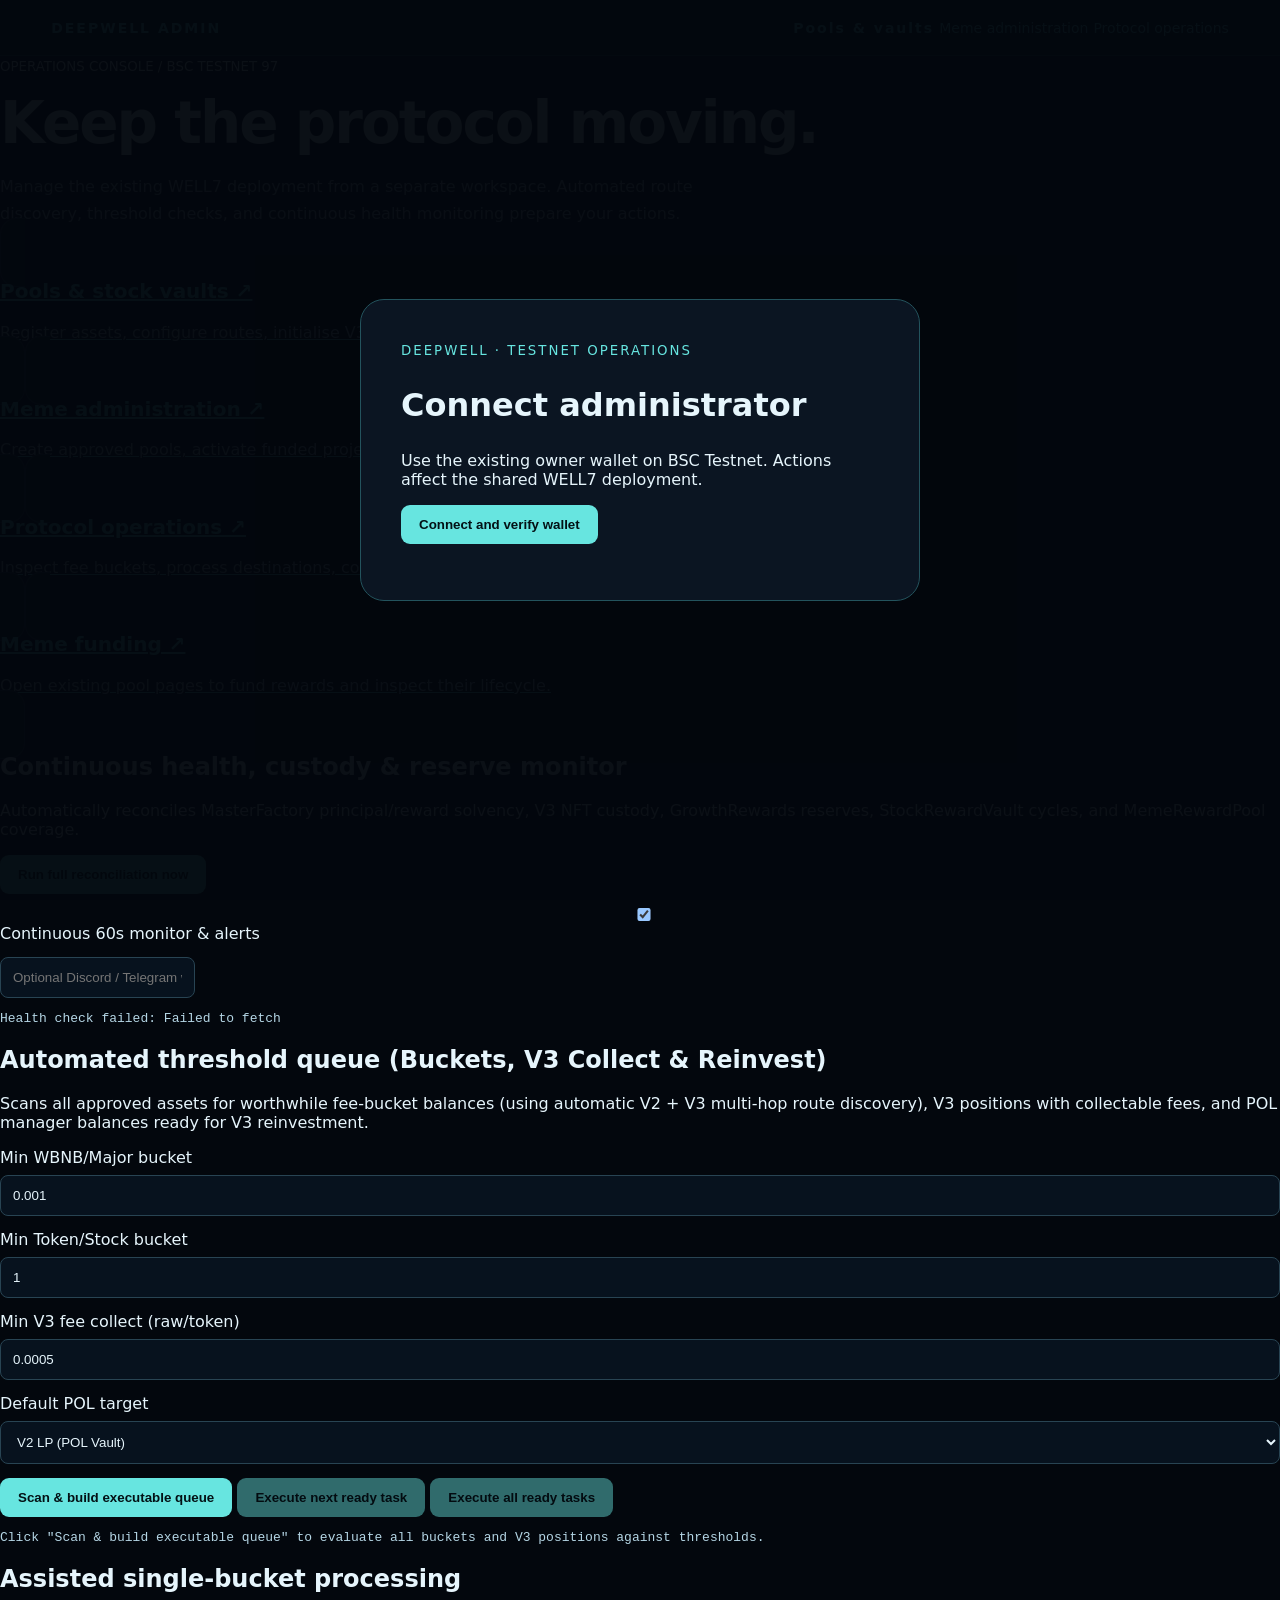
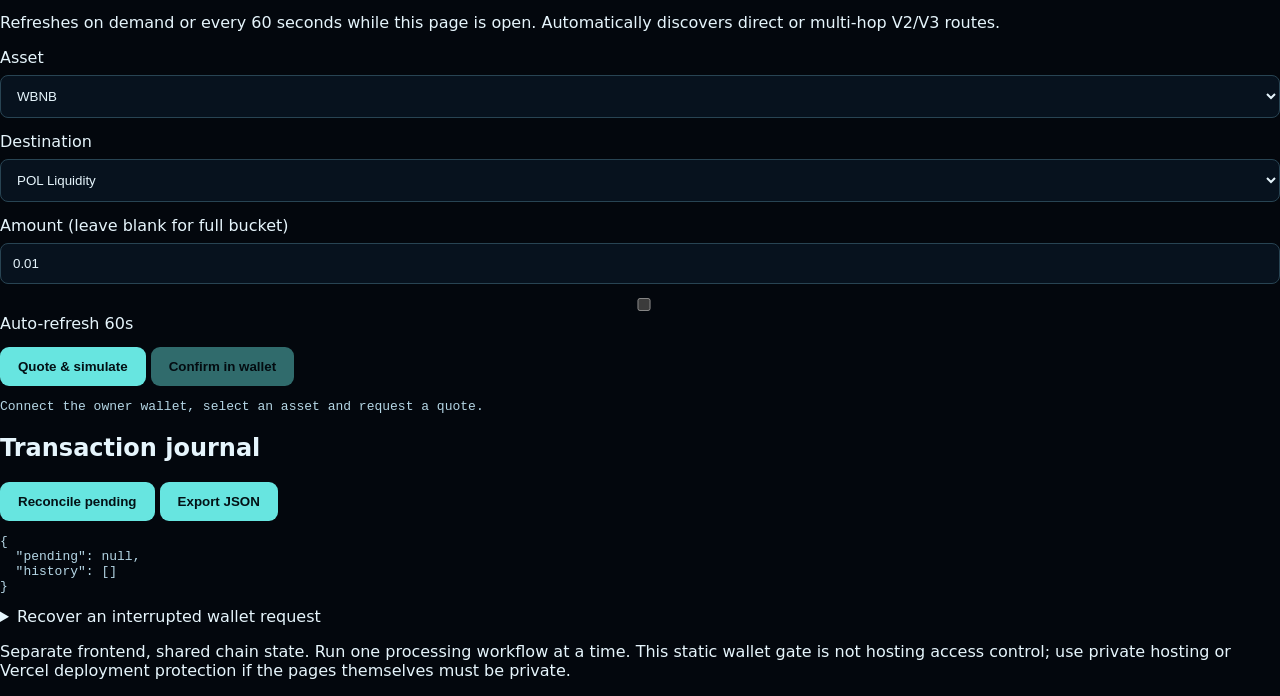
<file: index.html>
<!doctype html>
<html lang="en">
<head>
  <meta charset="utf-8">
  <meta name="viewport" content="width=device-width,initial-scale=1">
  <title>Deepwell Admin · BSC Testnet 97</title>
  <link rel="icon" href="/favicon.ico">
  <link rel="stylesheet" href="/admin.css">
</head>
<body>
  <header class="admin-top">
    <a class="brand" href="/">DEEPWELL ADMIN</a>
    <nav>
      <a href="/manage/">Pools &amp; vaults</a>
      <a href="/meme/admin/">Meme administration</a>
      <a href="/strength/">Protocol operations</a>
    </nav>
  </header>

  <main class="admin-shell">
    <div class="hero">
      <small>OPERATIONS CONSOLE / BSC TESTNET 97</small>
      <h1>Keep the protocol moving.</h1>
      <p>Manage the existing WELL7 deployment from a separate workspace. Automated route discovery, threshold checks, and continuous health monitoring prepare your actions.</p>
    </div>

    <div class="cards">
      <a class="card" href="/manage/">
        <h2>Pools &amp; stock vaults ↗</h2>
        <p>Register assets, configure routes, initialise V3 pools, pause deposits and fund rewards.</p>
      </a>
      <a class="card" href="/meme/admin/">
        <h2>Meme administration ↗</h2>
        <p>Create approved pools, activate funded projects and manage deposit availability.</p>
      </a>
      <a class="card" href="/strength/">
        <h2>Protocol operations ↗</h2>
        <p>Inspect fee buckets, process destinations, collect V3 fees and reinvest.</p>
      </a>
      <a class="card" href="/meme/">
        <h2>Meme funding ↗</h2>
        <p>Open existing pool pages to fund rewards and inspect their lifecycle.</p>
      </a>
    </div>

    <section class="panel" id="health-monitor-section">
      <h2>Continuous health, custody &amp; reserve monitor</h2>
      <p>Automatically reconciles MasterFactory principal/reward solvency, V3 NFT custody, GrowthRewards reserves, StockRewardVault cycles, and MemeRewardPool coverage.</p>
      <div class="controls">
        <button id="runHealthCheck" type="button">Run full reconciliation now</button>
        <label><input id="autoHealthMonitor" type="checkbox" checked> Continuous 60s monitor &amp; alerts</label>
        <input id="alertWebhookUrl" type="url" placeholder="Optional Discord / Telegram webhook URL for alerts">
      </div>
      <pre id="healthReport">Running initial on-chain reconciliation…</pre>
    </section>

    <section class="panel" id="auto-queue-section">
      <h2>Automated threshold queue (Buckets, V3 Collect &amp; Reinvest)</h2>
      <p>Scans all approved assets for worthwhile fee-bucket balances (using automatic V2 + V3 multi-hop route discovery), V3 positions with collectable fees, and POL manager balances ready for V3 reinvestment.</p>
      <div class="controls">
        <label>Min WBNB/Major bucket
          <input id="threshMajor" type="text" value="0.001">
        </label>
        <label>Min Token/Stock bucket
          <input id="threshStandard" type="text" value="1">
        </label>
        <label>Min V3 fee collect (raw/token)
          <input id="threshV3Collect" type="text" value="0.0005">
        </label>
        <label>Default POL target
          <select id="autoPolVersion">
            <option value="0">V2 LP (POL Vault)</option>
            <option value="1">V3 Full-Range (2500 tier)</option>
          </select>
        </label>
      </div>
      <div class="controls">
        <button id="scanQueue" type="button">Scan &amp; build executable queue</button>
        <button id="runNextQueue" type="button" disabled>Execute next ready task</button>
        <button id="runAllQueue" type="button" disabled>Execute all ready tasks</button>
      </div>
      <pre id="queueOutput">Click "Scan &amp; build executable queue" to evaluate all buckets and V3 positions against thresholds.</pre>
    </section>

    <section class="panel">
      <h2>Assisted single-bucket processing</h2>
      <p>Refreshes on demand or every 60 seconds while this page is open. Automatically discovers direct or multi-hop V2/V3 routes.</p>
      <div class="controls">
        <label>Asset <select id="asset"></select></label>
        <label>Destination
          <select id="destination">
            <option value="liquidity">POL Liquidity</option>
            <option value="growth">GrowthRewards</option>
            <option value="buyback">Buyback Vault</option>
          </select>
        </label>
        <label>Amount (leave blank for full bucket) <input id="amount" type="text" value="0.01"></label>
        <label><input id="monitor" type="checkbox"> Auto-refresh 60s</label>
        <button id="quote" type="button">Quote &amp; simulate</button>
        <button id="send" type="button" disabled>Confirm in wallet</button>
      </div>
      <pre id="result">Connect the owner wallet, select an asset and request a quote.</pre>
    </section>

    <section class="panel">
      <h2>Transaction journal</h2>
      <div class="controls">
        <button id="refresh" type="button">Reconcile pending</button>
        <button id="export" type="button">Export JSON</button>
      </div>
      <pre id="journal"></pre>
      <details>
        <summary>Recover an interrupted wallet request</summary>
        <p>If a request has no stored hash, paste its hash from MetaMask. The sender, recipient, calldata and value must match before it can be reconciled. An uncertain transaction is never automatically retried.</p>
        <div class="controls">
          <input id="recoverHash" type="text" placeholder="0x… transaction hash">
          <button id="recover" type="button">Verify &amp; reconcile</button>
        </div>
      </details>
    </section>

    <p class="foot">Separate frontend, shared chain state. Run one processing workflow at a time. This static wallet gate is not hosting access control; use private hosting or Vercel deployment protection if the pages themselves must be private.</p>
  </main>

  <script src="/static/js/ethers.umd.min.js"></script>
  <script src="/static/js/bsc-config.js"></script>
  <script src="/static/js/runtime-env.js"></script>
  <script src="/static/js/wallet-session.js"></script>
  <script src="/guard.js"></script>
  <script src="/home.js"></script>
</body>
</html>
</file>
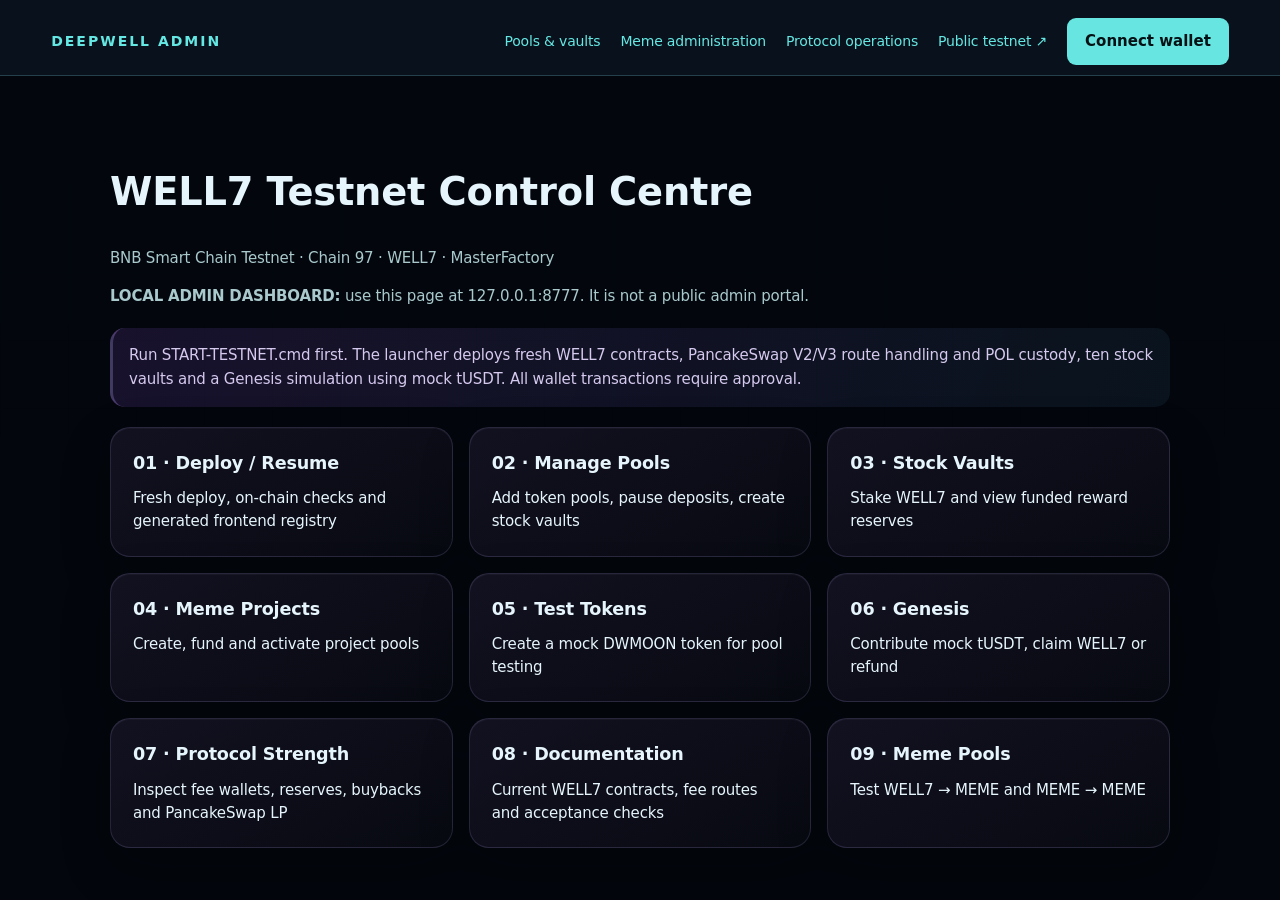
<file: control/index.html>
<!doctype html><html lang="en"><head><meta charset="utf-8"><meta name="viewport" content="width=device-width,initial-scale=1"><title>Deepwell · WELL7 Testnet Control Centre</title><link rel="stylesheet" href="/static/css/app.css"><link rel="stylesheet" href="/meme/meme.css"><style>body{background:#02090b;color:#eaffff;font-family:system-ui;margin:0}.wrap{max-width:1100px;margin:40px auto;padding:20px}h1{font-size:2.4rem}p{color:#a9c9cc}.tiles{display:grid;grid-template-columns:repeat(auto-fit,minmax(260px,1fr));gap:16px}.tile{background:#09232a;border:1px solid #205962;border-radius:14px;padding:22px;color:inherit;text-decoration:none}.tile:hover{border-color:#73ffed}.tile b{display:block;font-size:1.1rem;margin-bottom:10px}.notice{background:#102b2d;border-left:3px solid #74ffe7;padding:16px;margin:20px 0}</style><link rel="stylesheet" href="/static/css/polish.css"><link rel="stylesheet" href="/static/css/launch-ui.css?v=20261013homefix1">
<link rel="stylesheet" href="/admin.css"></head><body><header class="admin-top"><a href="/">DEEPWELL ADMIN</a><a href="/manage/">Pools & vaults</a><a href="/meme/admin/">Meme administration</a><a href="/strength/">Protocol operations</a><a href="https://well7-sigma.vercel.app/" target="_blank" rel="noopener">Public testnet ↗</a><button id="connect">Connect wallet</button></header><main class="wrap"><h1>WELL7 Testnet Control Centre</h1><p>BNB Smart Chain Testnet · Chain 97 · WELL7 · MasterFactory</p><p><strong>LOCAL ADMIN DASHBOARD:</strong> use this page at 127.0.0.1:8777. It is not a public admin portal.</p><div class="notice">Run START-TESTNET.cmd first. The launcher deploys fresh WELL7 contracts, PancakeSwap V2/V3 route handling and POL custody, ten stock vaults and a Genesis simulation using mock tUSDT. All wallet transactions require approval.</div><div class="tiles"><a class="tile" href="http://127.0.0.1:8776"><b>01 · Deploy / Resume</b>Fresh deploy, on-chain checks and generated frontend registry</a><a class="tile" href="/manage/"><b>02 · Manage Pools</b>Add token pools, pause deposits, create stock vaults</a><a class="tile" href="https://well7-sigma.vercel.app/vaults/"><b>03 · Stock Vaults</b>Stake WELL7 and view funded reward reserves</a><a class="tile" href="/meme/admin/"><b>04 · Meme Projects</b>Create, fund and activate project pools</a><a class="tile" href="https://well7-sigma.vercel.app/meme/test-token/"><b>05 · Test Tokens</b>Create a mock DWMOON token for pool testing</a><a class="tile" href="https://well7-sigma.vercel.app/genesis/"><b>06 · Genesis</b>Contribute mock tUSDT, claim WELL7 or refund</a><a class="tile" href="/strength/"><b>07 · Protocol Strength</b>Inspect fee wallets, reserves, buybacks and PancakeSwap LP</a><a class="tile" href="https://well7-sigma.vercel.app/docs/"><b>08 · Documentation</b>Current WELL7 contracts, fee routes and acceptance checks</a><a class="tile" href="/meme/"><b>09 · Meme Pools</b>Test WELL7 → MEME and MEME → MEME</a></div></main><script src="/static/js/wallet-session.js?v=20261013d"></script></body></html>
</file>
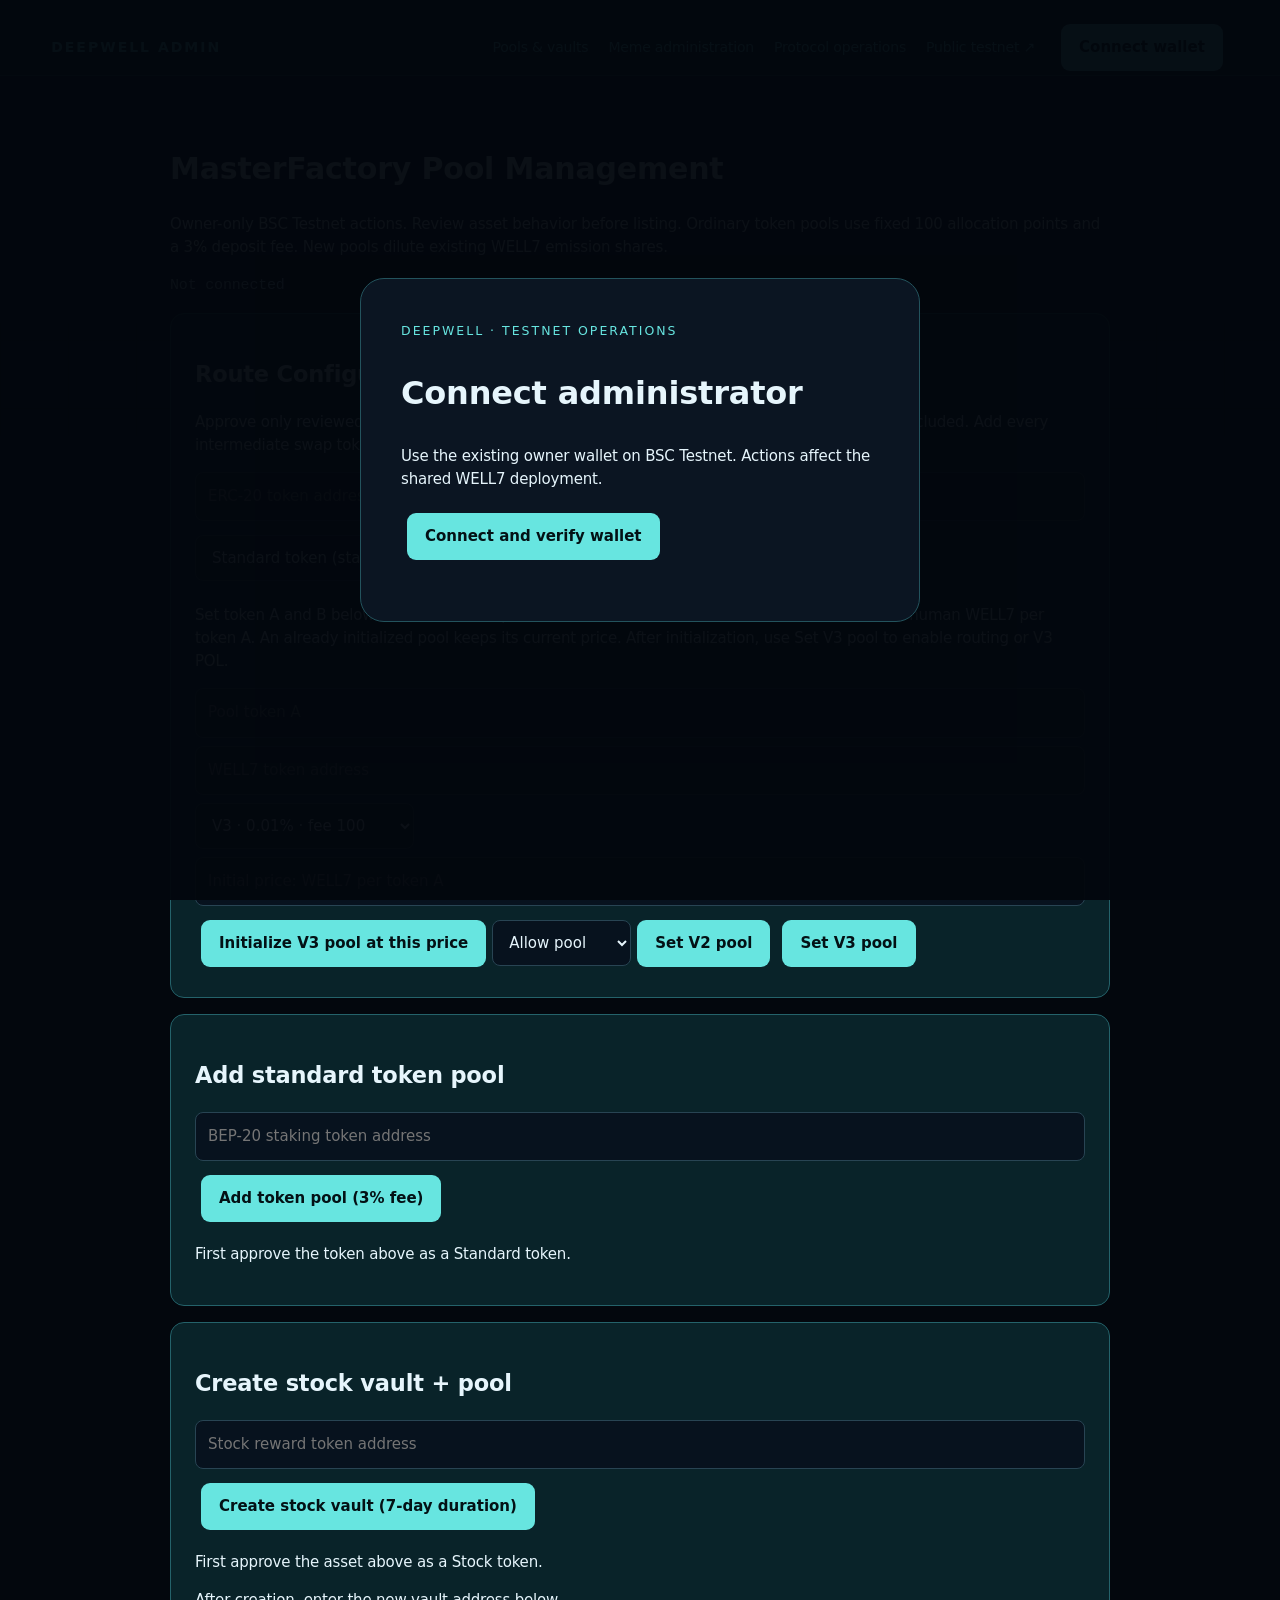
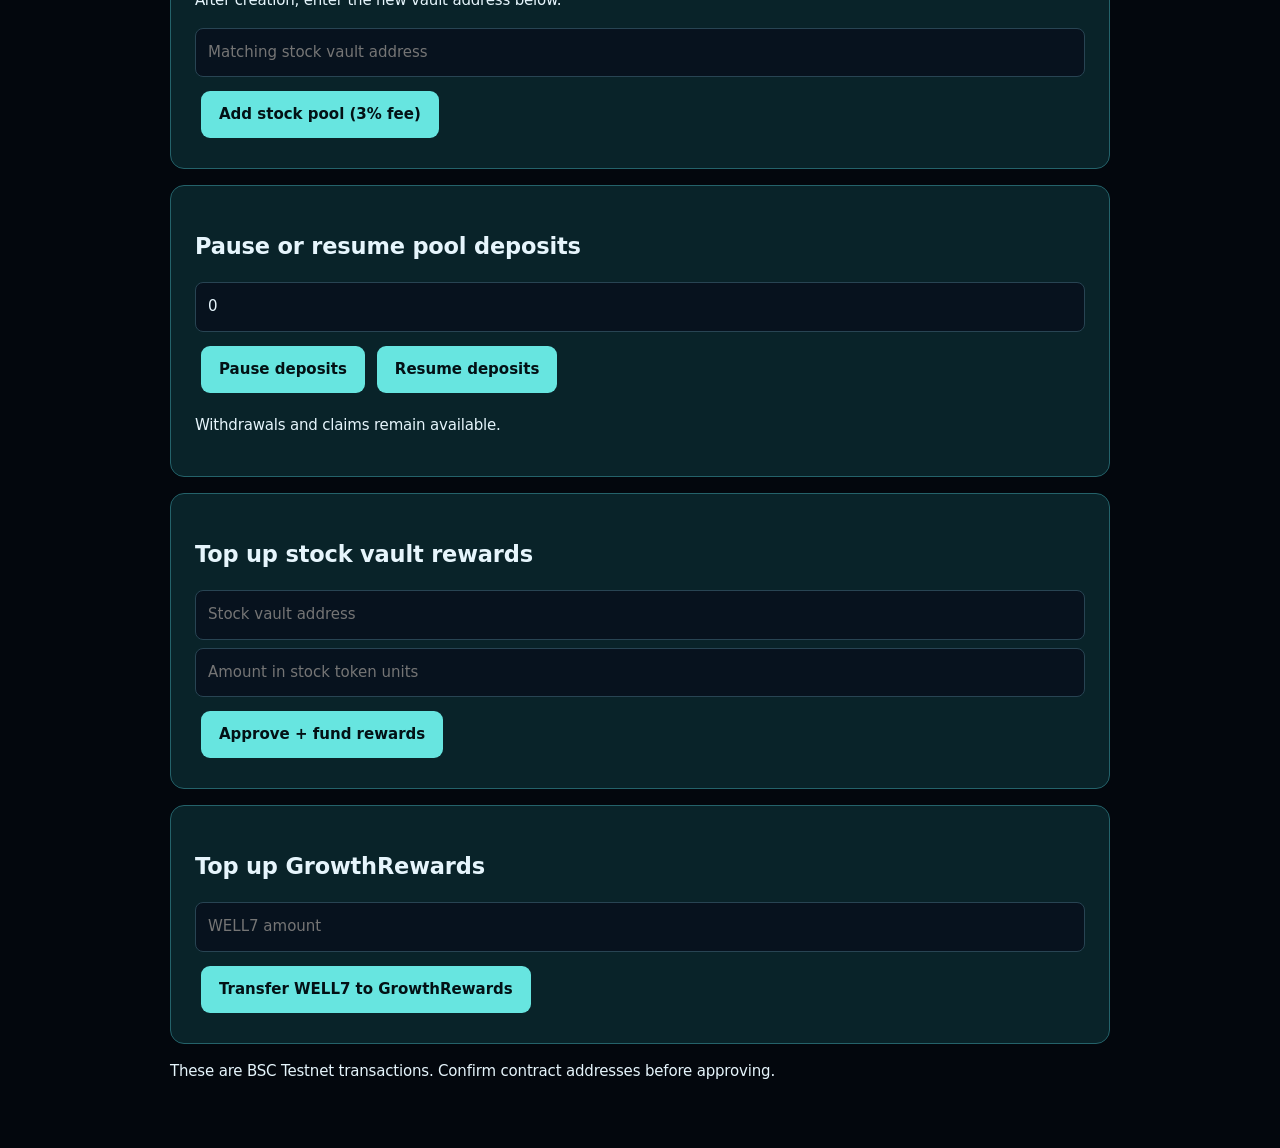
<file: manage/index.html>
<!doctype html><html lang="en"><head><meta charset="utf-8"><meta name="viewport" content="width=device-width,initial-scale=1"><title>Deepwell · Pool Management</title><link rel="stylesheet" href="/static/css/app.css"><link rel="stylesheet" href="/meme/meme.css"><style>body{background:#02090b;color:#eff;font-family:system-ui}.main{max-width:980px;margin:30px auto;padding:20px}section{background:#092329;border:1px solid #24626a;padding:24px;margin:16px 0;border-radius:14px}input{display:block;width:100%;box-sizing:border-box;padding:12px;margin:8px 0;background:#041419;color:white;border:1px solid #286b75}button{background:#7fffe9;border:0;padding:12px;border-radius:8px;cursor:pointer;margin:6px}pre{white-space:pre-wrap;word-break:break-all;color:#b6dddc}</style><link rel="stylesheet" href="/static/css/polish.css"><link rel="stylesheet" href="/static/css/launch-ui.css?v=20261013homefix1">
<link rel="stylesheet" href="/admin.css"></head><body><header class="admin-top"><a href="/">DEEPWELL ADMIN</a><a href="/manage/">Pools & vaults</a><a href="/meme/admin/">Meme administration</a><a href="/strength/">Protocol operations</a><a href="https://well7-sigma.vercel.app/" target="_blank" rel="noopener">Public testnet ↗</a><button id="connect">Connect wallet</button></header><main class="main"><h1>MasterFactory Pool Management</h1><p>Owner-only BSC Testnet actions. Review asset behavior before listing. Ordinary token pools use fixed 100 allocation points and a 3% deposit fee. New pools dilute existing WELL7 emission shares.</p><pre id="status">Not connected</pre><section><h2>Route Configuration · asset review</h2><p>Approve only reviewed standard ERC-20 or stock assets. V2 LP tokens and V3 position NFTs are excluded. Add every intermediate swap token before approving its pool.</p><input id="routeAsset" placeholder="ERC-20 token address"><select id="routeAssetKind"><option value="1">Standard token (staking + route)</option><option value="2">Stock token (stock vault + route)</option><option value="0">Remove route / listing approval</option></select><button id="setRouteAsset">Set asset approval</button><p>Set token A and B below to initialize a V3 pool. For V3 POL, token B must be WELL7. Price means human WELL7 per token A. An already initialized pool keeps its current price. After initialization, use Set V3 pool to enable routing or V3 POL.</p><input id="routeTokenA" placeholder="Pool token A"><input id="routeTokenB" placeholder="WELL7 token address"><select id="routeFee"><option value="100">V3 · 0.01% · fee 100</option><option value="500">V3 · 0.05% · fee 500</option><option value="2500">V3 · 0.25% · fee 2500</option><option value="10000">V3 · 1.00% · fee 10000</option></select><input id="v3InitialPrice" inputmode="decimal" placeholder="Initial price: WELL7 per token A"><button id="initializeV3Pool">Initialize V3 pool at this price</button><select id="routeAllowed"><option value="true">Allow pool</option><option value="false">Disable pool</option></select><button id="setV2Pool">Set V2 pool</button><button id="setV3Pool">Set V3 pool</button></section><section><h2>Add standard token pool</h2><input id="token" placeholder="BEP-20 staking token address"><button id="add">Add token pool (3% fee)</button><p>First approve the token above as a Standard token.</p></section><section><h2>Create stock vault + pool</h2><input id="stock" placeholder="Stock reward token address"><button id="createStock">Create stock vault (7-day duration)</button><p>First approve the asset above as a Stock token.</p><p>After creation, enter the new vault address below.</p><input id="vault" placeholder="Matching stock vault address"><button id="addStock">Add stock pool (3% fee)</button></section><section><h2>Pause or resume pool deposits</h2><input id="pid" type="number" min="0" value="0"><button id="pause">Pause deposits</button><button id="resume">Resume deposits</button><p>Withdrawals and claims remain available.</p></section><section><h2>Top up stock vault rewards</h2><input id="topVault" placeholder="Stock vault address"><input id="amount" placeholder="Amount in stock token units"><button id="topup">Approve + fund rewards</button></section><section><h2>Top up GrowthRewards</h2><input id="growthAmount" placeholder="WELL7 amount"><button id="growth">Transfer WELL7 to GrowthRewards</button></section><p>These are BSC Testnet transactions. Confirm contract addresses before approving.</p></main><script src="/static/js/ethers.umd.min.js"></script><script src="/guard.js"></script><script src="/static/js/bsc-config.js"></script><script src="/static/js/runtime-env.js"></script><script src="/static/js/wallet-session.js?v=20261013d"></script><script src="/manage/manage.js?v=20261013d"></script></body></html>
</file>
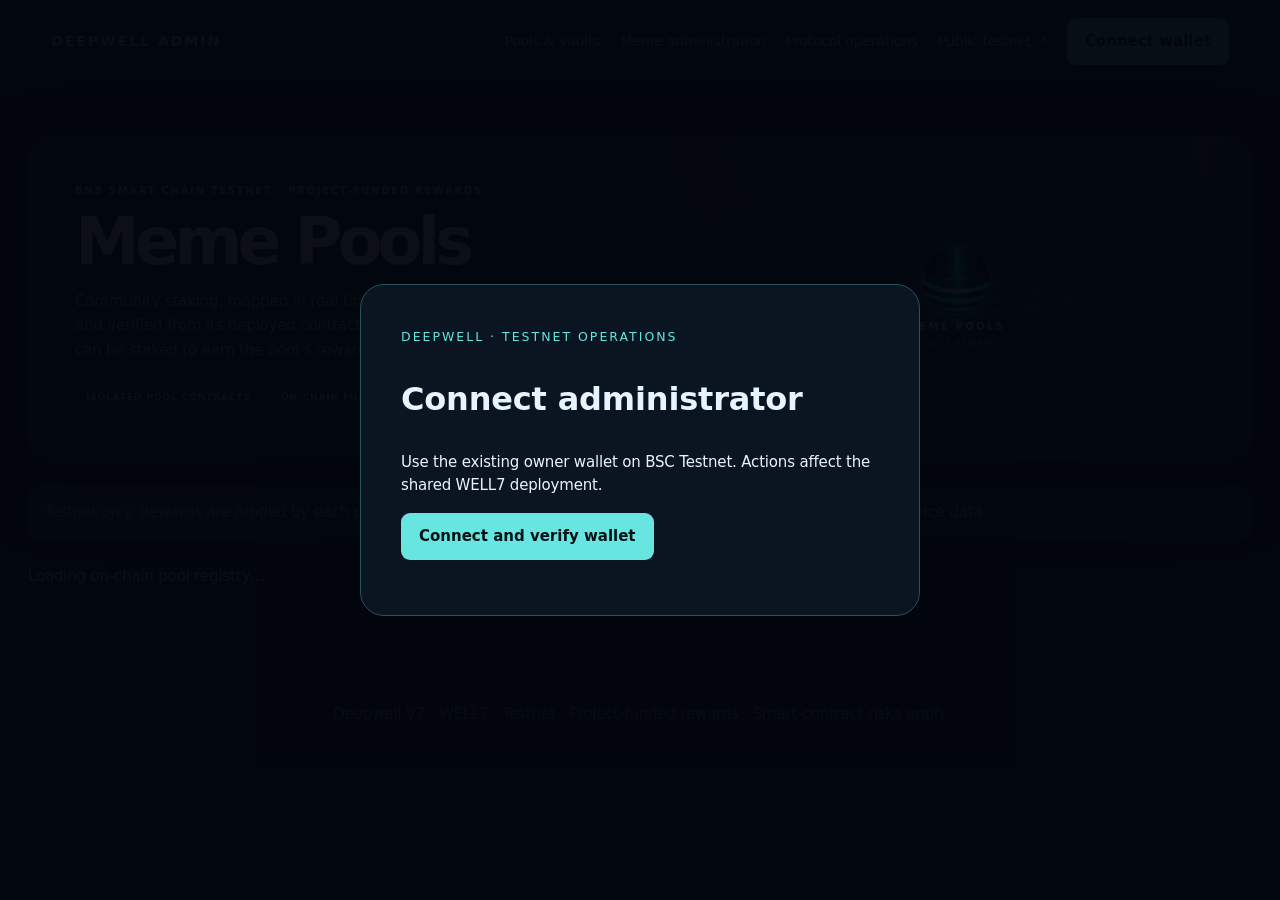
<file: meme/index.html>
<!doctype html><html lang="en"><head><meta charset="utf-8"><meta name="viewport" content="width=device-width,initial-scale=1"><title>Deepwell · Meme Pools</title><meta name="description" content="Project-funded WELL7 and meme-token staking pools on BNB Smart Chain Testnet."><link rel="icon" href="/favicon.ico"><link rel="stylesheet" href="/static/css/app.css"><link rel="stylesheet" href="/meme/meme.css"><link rel="stylesheet" href="/static/css/polish.css"><link rel="stylesheet" href="/static/css/launch-ui.css?v=20261013homefix1">
<link rel="stylesheet" href="/admin.css"></head><body><header class="admin-top"><a href="/">DEEPWELL ADMIN</a><a href="/manage/">Pools & vaults</a><a href="/meme/admin/">Meme administration</a><a href="/strength/">Protocol operations</a><a href="https://well7-sigma.vercel.app/" target="_blank" rel="noopener">Public testnet ↗</a><button id="connect">Connect wallet</button></header><main class="meme-main"><section class="ops-hero"><div class="ops-hero-copy"><div class="eyebrow">BNB SMART CHAIN TESTNET · PROJECT-FUNDED REWARDS</div><h1>Meme Pools</h1><p>Community staking, mapped in real time. Every pool is isolated, project-funded and verified from its deployed contract. WELL7 or approved community tokens can be staked to earn the pool’s reward token.</p><div class="ops-hero-meta"><span>ISOLATED POOL CONTRACTS</span><span>ON-CHAIN FUNDING STATUS</span><span>NO UNVERIFIED APR</span></div></div><div class="ops-hero-art"><div class="orbital-emblem"><i class="emblem-orbit a"></i><i class="emblem-orbit b"></i><i class="emblem-orbit c"></i><div><img src="/images/deepwell/deepwell-symbol.png" alt=""><span>MEME POOLS</span><small>PROJECT REWARDS</small></div></div></div></section><div class="meme-notice">Testnet only. Rewards are funded by each project. Tokens have no real-world value. APR is not shown without verified price data.</div><div id="meme-content">Loading on-chain pool registry…</div></main><footer class="meme-footer">Deepwell V7 · WELL7 · Testnet · Project-funded rewards · Smart-contract risks apply</footer><script src="/static/js/ethers.umd.min.js"></script><script src="/guard.js"></script><script src="/static/js/bsc-config.js"></script><script src="/static/js/runtime-env.js"></script><script src="/static/js/dw-viz.js?v=20261010c"></script><script src="/meme/config.js"></script><script src="/static/js/wallet-session.js?v=20261013d"></script><script src="/meme/meme.js?v=20261013d"></script></body></html>
</file>
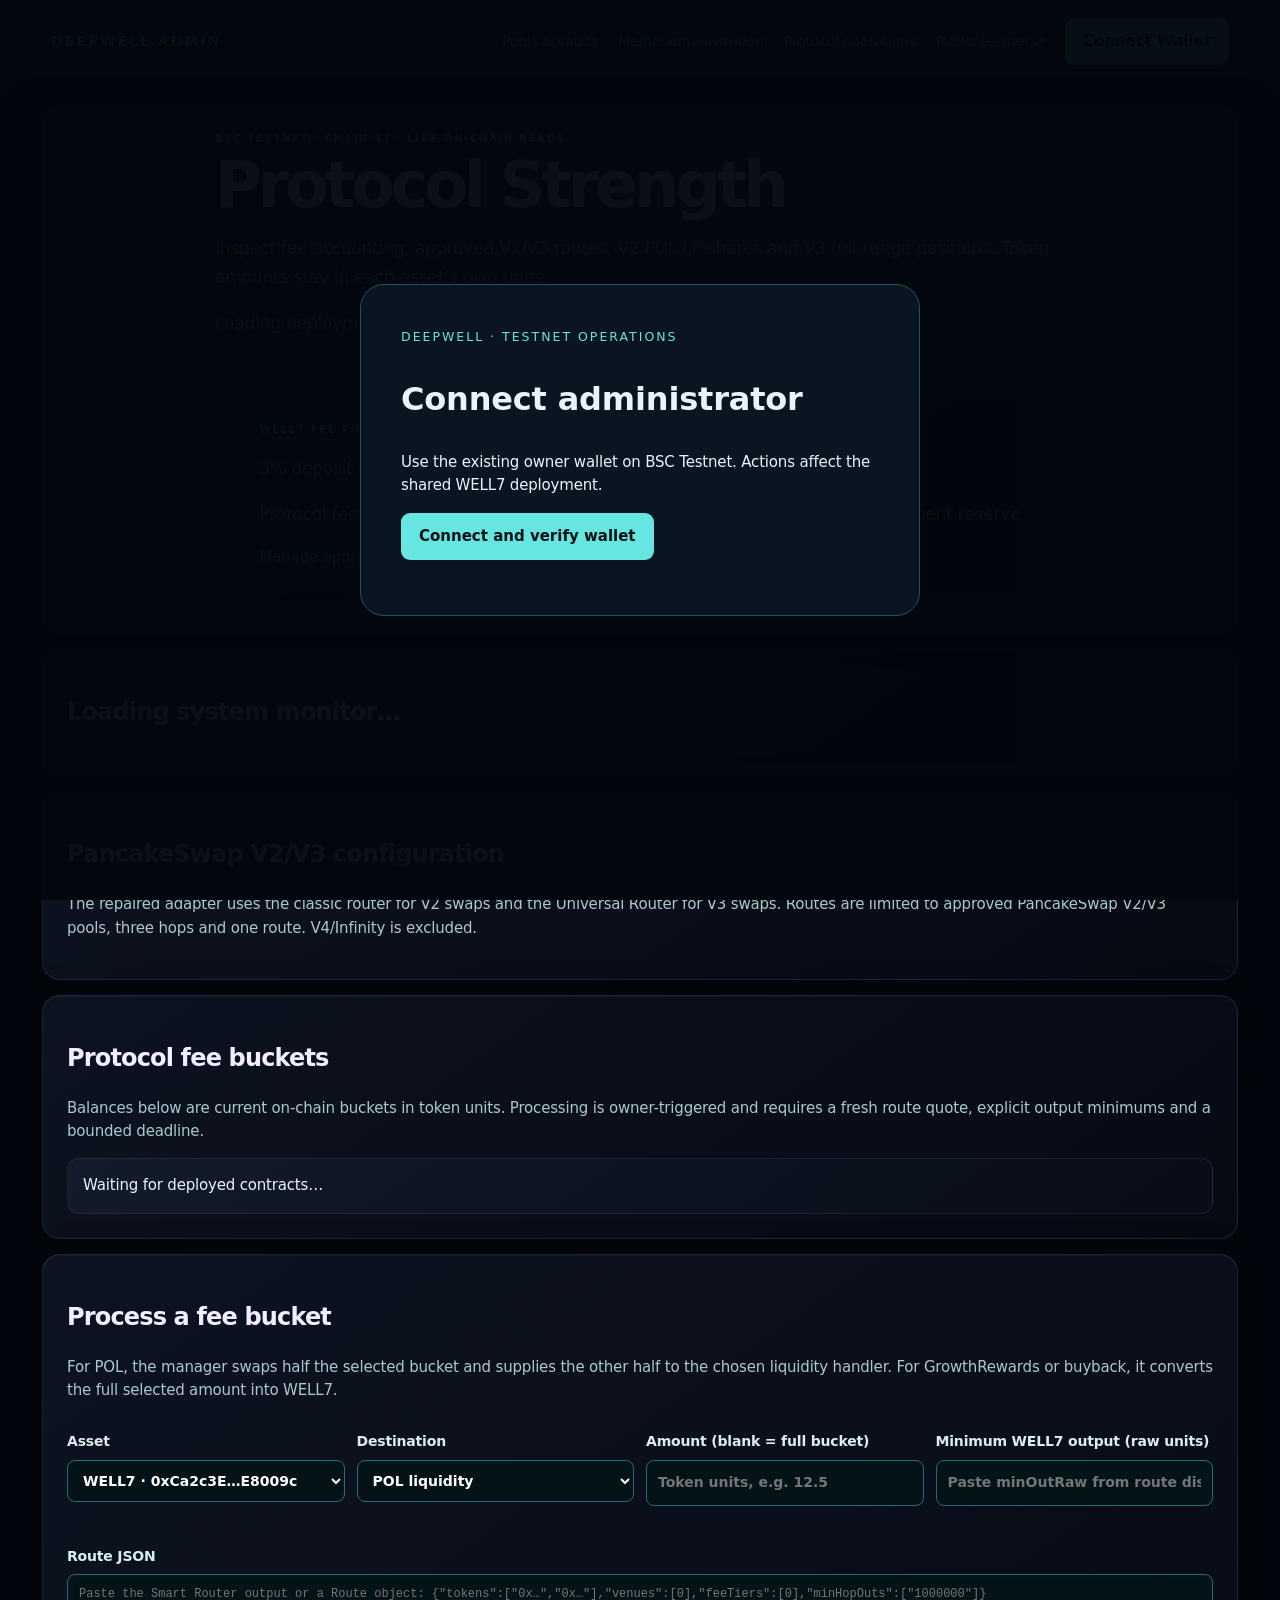
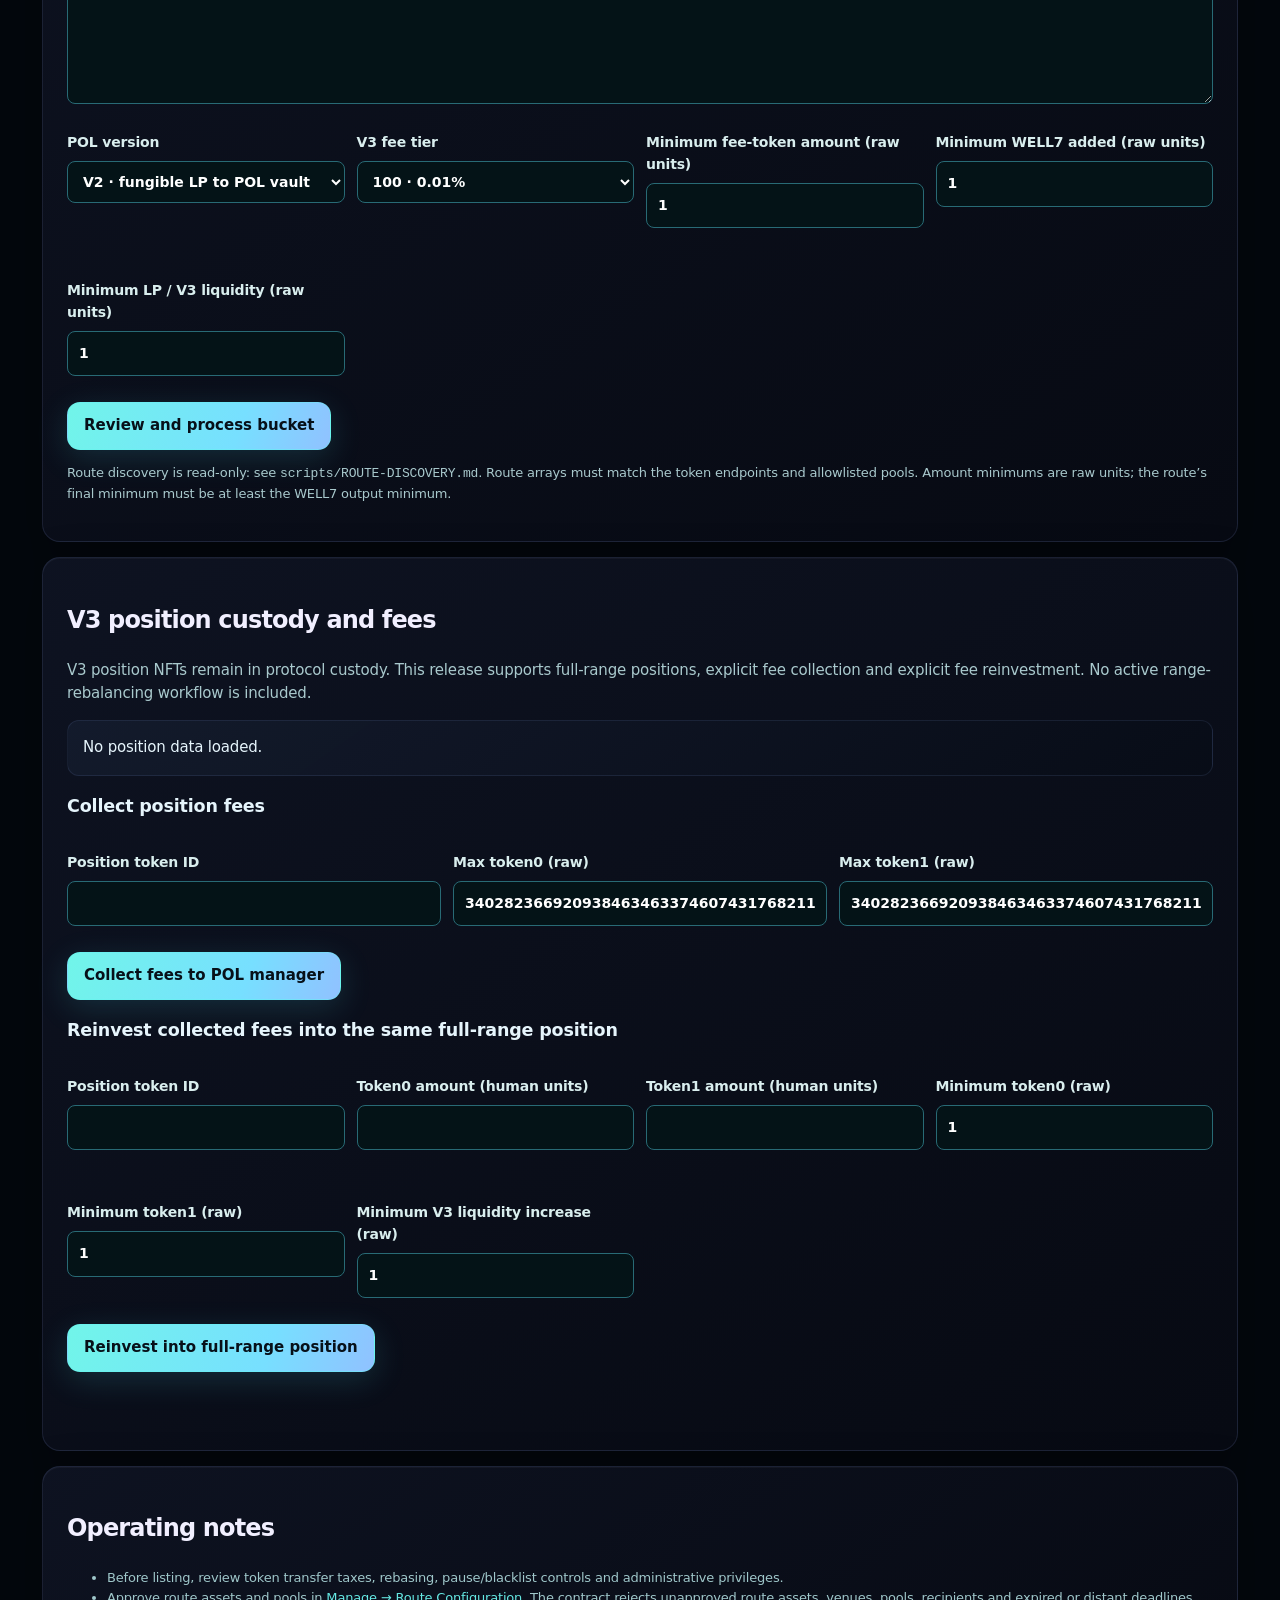
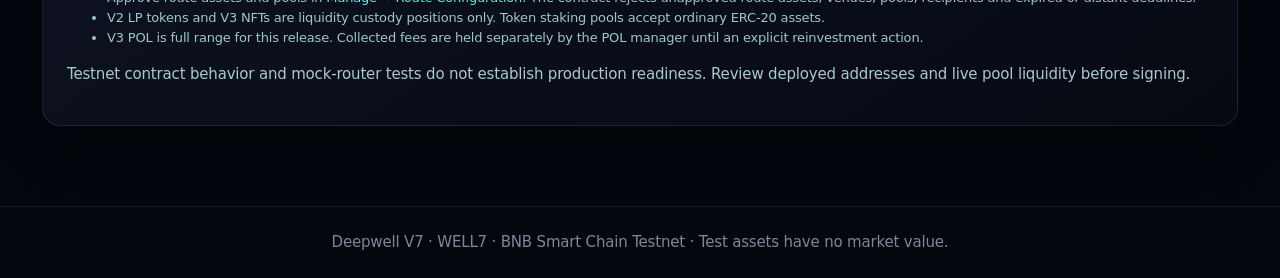
<file: strength/index.html>
<!doctype html>
<html lang="en">
<head>
  <meta charset="utf-8"><meta name="viewport" content="width=device-width,initial-scale=1">
  <title>Protocol Strength · Deepwell WELL7 Testnet</title>
  <meta name="description" content="Inspect WELL7 fee buckets, V2 POL shares and full-range V3 positions on BNB Smart Chain Testnet.">
  <link rel="icon" href="/favicon.ico"><link rel="stylesheet" href="/static/css/app.css"><link rel="stylesheet" href="/meme/meme.css"><link rel="stylesheet" href="/static/css/polish.css"><link rel="stylesheet" href="/static/css/launch-ui.css?v=well7-v2-v3">
  <style>
    .strength-main{max-width:1240px;margin:30px auto 80px;padding:0 22px}.strength-hero,.strength-box,.asset-row{background:#071519;border:1px solid #164851;border-radius:18px;padding:24px;margin:15px 0}.strength-hero{display:grid;grid-template-columns:minmax(0,1fr) minmax(250px,320px);gap:28px;align-items:center}.strength-hero h1{font-size:clamp(38px,6vw,64px);margin:8px 0}.strength-hero p,.strength-box p{color:#a9c9cd}.strength-grid{display:grid;grid-template-columns:repeat(auto-fit,minmax(220px,1fr));gap:12px}.strength-metric{background:#031014;border:1px solid #133c43;border-radius:12px;padding:15px;overflow-wrap:anywhere}.strength-metric small{display:block;color:#76a2a8;text-transform:uppercase;font-size:11px;letter-spacing:.06em}.strength-metric b{display:block;margin-top:7px;font-size:15px;overflow-wrap:anywhere}.strength-status{min-height:24px;color:#73ffea}.warn{color:#ffe28a}.good{color:#76ffea}.route-note,.action-guide{color:#9fc7ca;font-size:13px}.asset-list{display:grid;gap:12px}.asset-heading{display:flex;justify-content:space-between;gap:15px;align-items:start}.asset-heading p{margin:5px 0;color:#8fb9bd}.asset-row h3{margin:0 0 4px}.asset-row code{overflow-wrap:anywhere;color:#93cbd0;font-size:12px}.poll-link{color:#72ffe9}.form-grid{display:grid;grid-template-columns:repeat(auto-fit,minmax(220px,1fr));gap:12px}.field{display:block;color:#d9eeee;font-size:14px;font-weight:600}.field input,.field select,.field textarea{display:block;width:100%;box-sizing:border-box;margin:7px 0 12px;padding:11px;background:#041317;color:#fff;border:1px solid #286a75;border-radius:8px;font:inherit}.field textarea{min-height:130px;font:12px/1.45 ui-monospace,monospace}.form-actions{display:flex;gap:8px;flex-wrap:wrap;align-items:center}.strength-box button{padding:11px 16px}.position-list{display:grid;gap:12px}.position-card{background:#031014;border:1px solid #133c43;border-radius:12px;padding:16px}.position-card h3{margin:0 0 10px}.notice{border-left:3px solid #76ffea;padding:12px 16px;background:#0b292e;color:#c8e7e9}
    @media(max-width:850px){.strength-hero{grid-template-columns:1fr}}@media(max-width:650px){.strength-main{padding:0 14px}.strength-box,.asset-row,.strength-hero{padding:17px}.asset-heading{display:block}}
  </style>
<link rel="stylesheet" href="/admin.css"></head>
<body>
  <header class="admin-top"><a href="/">DEEPWELL ADMIN</a><a href="/manage/">Pools & vaults</a><a href="/meme/admin/">Meme administration</a><a href="/strength/">Protocol operations</a><a href="https://well7-sigma.vercel.app/" target="_blank" rel="noopener">Public testnet ↗</a><button id="connect">Connect wallet</button></header>
  <main class="strength-main">
    <section class="strength-hero"><div><div class="eyebrow">BSC TESTNET · CHAIN 97 · LIVE ON-CHAIN READS</div><h1>Protocol Strength</h1><p>Inspect fee accounting, approved V2/V3 routes, V2 POL LP shares and V3 full-range positions. Token amounts stay in each asset’s own units.</p><p id="status" class="strength-status">Loading deployment registry…</p></div><aside class="strength-box"><div class="eyebrow">WELL7 FEE POLICY</div><p>3% deposit fee · 1.5% operating wallets · 1.5% protocol fee</p><p>Protocol fee split: 50% POL · 20% GrowthRewards · 20% buyback · 10% permanent reserve</p><a href="/manage/">Manage approved assets and pools ↗</a></aside></section>
    <section id="protocol-dashboard" class="strength-box"><h2>Loading system monitor…</h2></section>
    <section class="strength-box"><h2>PancakeSwap V2/V3 configuration</h2><p>The repaired adapter uses the classic router for V2 swaps and the Universal Router for V3 swaps. Routes are limited to approved PancakeSwap V2/V3 pools, three hops and one route. V4/Infinity is excluded.</p><div id="dex" class="strength-grid"></div><div id="activation"></div></section>
    <section class="strength-box"><h2>Protocol fee buckets</h2><p>Balances below are current on-chain buckets in token units. Processing is owner-triggered and requires a fresh route quote, explicit output minimums and a bounded deadline.</p><div id="assets" class="asset-list"><div class="strength-metric">Waiting for deployed contracts…</div></div></section>
    <section class="strength-box"><h2>Process a fee bucket</h2><p>For POL, the manager swaps half the selected bucket and supplies the other half to the chosen liquidity handler. For GrowthRewards or buyback, it converts the full selected amount into WELL7.</p>
      <div class="form-grid"><label class="field">Asset<select id="feeAsset"></select></label><label class="field">Destination<select id="feeAction"><option value="liquidity">POL liquidity</option><option value="growth">GrowthRewards WELL7</option><option value="buyback">Buyback WELL7</option></select></label><label class="field">Amount (blank = full bucket)<input id="feeAmount" placeholder="Token units, e.g. 12.5"></label><label class="field">Minimum WELL7 output (raw units)<input id="minWellOut" placeholder="Paste minOutRaw from route discovery"></label></div>
      <label class="field">Route JSON<textarea id="routeJson" spellcheck="false" placeholder='Paste the Smart Router output or a Route object: {"tokens":["0x…","0x…"],"venues":[0],"feeTiers":[0],"minHopOuts":["1000000"]}'></textarea></label>
      <div class="form-grid"><label class="field">POL version<select id="polVersion"><option value="0">V2 · fungible LP to POL vault</option><option value="1">V3 · full-range position NFT custody</option></select></label><label class="field">V3 fee tier<select id="v3FeeTier"><option value="100">100 · 0.01%</option><option value="500">500 · 0.05%</option><option value="2500">2500 · 0.25%</option><option value="10000">10000 · 1%</option></select></label><label class="field">Minimum fee-token amount (raw units)<input id="minTokenAmount" value="1"></label><label class="field">Minimum WELL7 added (raw units)<input id="minWellAmount" value="1"></label><label class="field">Minimum LP / V3 liquidity (raw units)<input id="minLiquidity" value="1"></label></div>
      <div class="form-actions"><button id="processBucket" class="meme-btn">Review and process bucket</button><span id="processStatus" class="strength-status" aria-live="polite"></span></div><p class="route-note">Route discovery is read-only: see <code>scripts/ROUTE-DISCOVERY.md</code>. Route arrays must match the token endpoints and allowlisted pools. Amount minimums are raw units; the route’s final minimum must be at least the WELL7 output minimum.</p>
    </section>
    <section class="strength-box"><h2>V3 position custody and fees</h2><p>V3 position NFTs remain in protocol custody. This release supports full-range positions, explicit fee collection and explicit fee reinvestment. No active range-rebalancing workflow is included.</p><div id="v3Positions" class="position-list"><div class="strength-metric">No position data loaded.</div></div>
      <h3>Collect position fees</h3><div class="form-grid"><label class="field">Position token ID<input id="collectId" inputmode="numeric"></label><label class="field">Max token0 (raw)<input id="collectMax0" value="340282366920938463463374607431768211455"></label><label class="field">Max token1 (raw)<input id="collectMax1" value="340282366920938463463374607431768211455"></label></div><button id="collectFees" class="meme-btn">Collect fees to POL manager</button>
      <h3>Reinvest collected fees into the same full-range position</h3><div class="form-grid"><label class="field">Position token ID<input id="reinvestId" inputmode="numeric"></label><label class="field">Token0 amount (human units)<input id="reinvestAmount0"></label><label class="field">Token1 amount (human units)<input id="reinvestAmount1"></label><label class="field">Minimum token0 (raw)<input id="reinvestMin0" value="1"></label><label class="field">Minimum token1 (raw)<input id="reinvestMin1" value="1"></label><label class="field">Minimum V3 liquidity increase (raw)<input id="reinvestMinLiquidity" value="1"></label></div><button id="reinvestFees" class="meme-btn">Reinvest into full-range position</button><p id="positionActionStatus" class="strength-status" aria-live="polite"></p>
    </section>
    <section class="strength-box"><h2>Operating notes</h2><ul class="action-guide"><li>Before listing, review token transfer taxes, rebasing, pause/blacklist controls and administrative privileges.</li><li>Approve route assets and pools in <a href="/manage/">Manage → Route Configuration</a>. The contract rejects unapproved route assets, venues, pools, recipients and expired or distant deadlines.</li><li>V2 LP tokens and V3 NFTs are liquidity custody positions only. Token staking pools accept ordinary ERC-20 assets.</li><li>V3 POL is full range for this release. Collected fees are held separately by the POL manager until an explicit reinvestment action.</li></ul><p class="warn">Testnet contract behavior and mock-router tests do not establish production readiness. Review deployed addresses and live pool liquidity before signing.</p></section>
  </main>
  <footer class="meme-footer">Deepwell V7 · WELL7 · BNB Smart Chain Testnet · Test assets have no market value.</footer>
  <script src="/static/js/ethers.umd.min.js"></script><script src="/guard.js"></script><script src="/static/js/bsc-config.js"></script><script src="/static/js/runtime-env.js"></script><script src="/static/js/dw-viz.js?v=20261010c"></script><script src="/strength/config.js"></script><script src="/static/js/wallet-session.js?v=20261013d"></script><script src="/strength/strength.js?v=well7-v2-v3"></script>
</body>
</html>
</file>
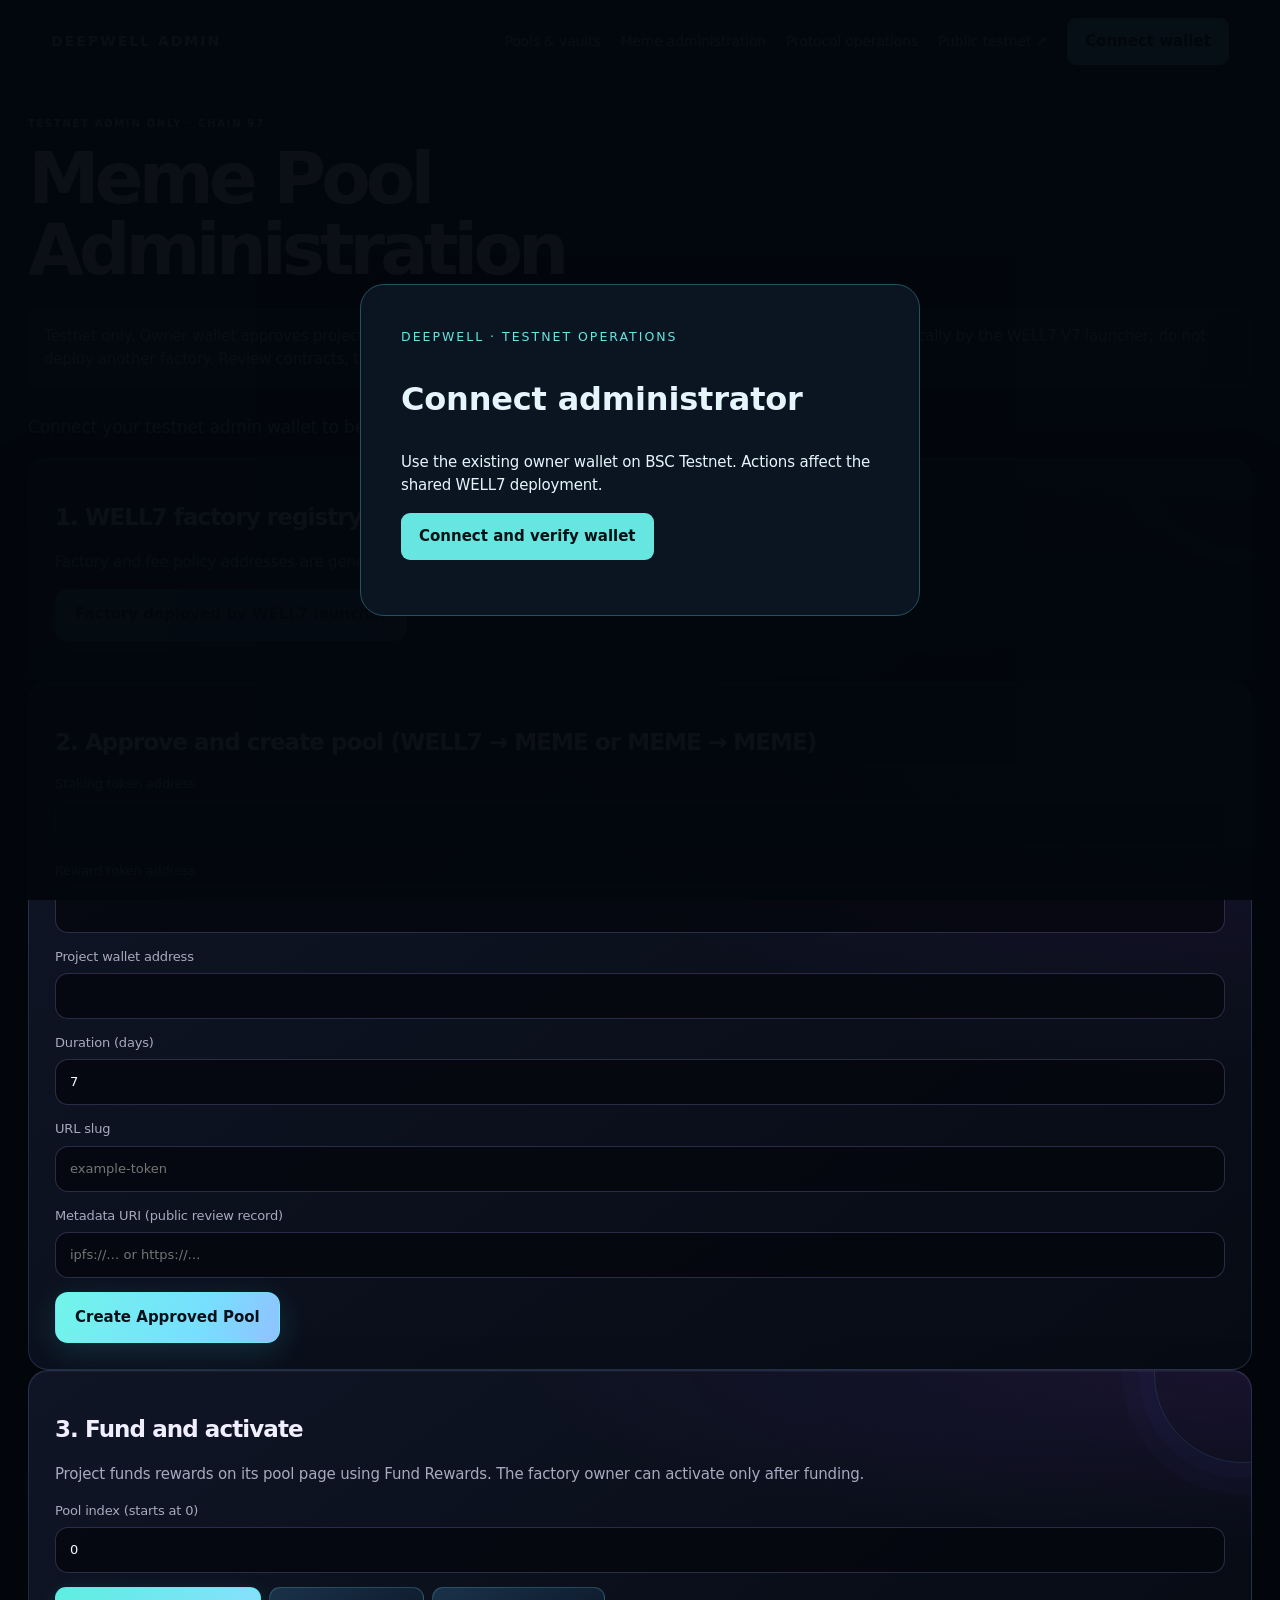
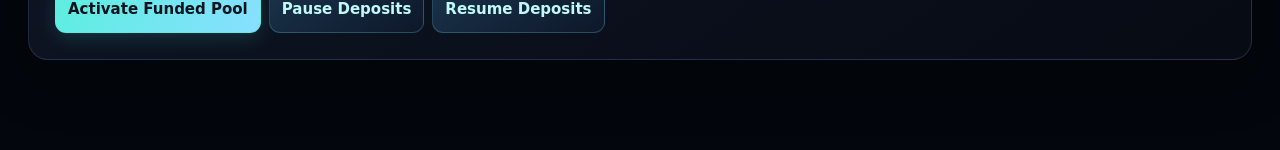
<file: meme/admin/index.html>
<!doctype html><html lang="en"><head><meta charset="utf-8"><meta name="viewport" content="width=device-width,initial-scale=1"><title>Deepwell Meme Pool Testnet Admin</title><link rel="stylesheet" href="/static/css/app.css"><link rel="stylesheet" href="/meme/meme.css"><link rel="stylesheet" href="/static/css/polish.css"><link rel="stylesheet" href="/static/css/launch-ui.css?v=20261013homefix1">
<link rel="stylesheet" href="/admin.css"></head><body><header class="admin-top"><a href="/">DEEPWELL ADMIN</a><a href="/manage/">Pools & vaults</a><a href="/meme/admin/">Meme administration</a><a href="/strength/">Protocol operations</a><a href="https://well7-sigma.vercel.app/" target="_blank" rel="noopener">Public testnet ↗</a><button id="connect">Connect wallet</button></header><main class="meme-main"><div class="eyebrow">TESTNET ADMIN ONLY · CHAIN 97</div><h1>Meme Pool Administration</h1><div class="meme-notice">Testnet only. Owner wallet approves projects and controls activation/deposit pausing. The factory is deployed automatically by the WELL7 V7 launcher; do not deploy another factory. Review contracts, token risks and funding before activation.</div><p id="status">Connect your testnet admin wallet to begin.</p><section class="meme-card"><h2>1. WELL7 factory registry</h2><p>Factory and fee policy addresses are generated during initial deployment. Do not deploy a duplicate factory.</p><button class="meme-btn" id="deploy" disabled>Factory deployed by WELL7 launcher</button><p id="deployed"></p></section><section class="meme-card"><h2>2. Approve and create pool (WELL7 → MEME or MEME → MEME)</h2><form id="create"><label>Staking token address<input class="meme-input" name="stake" required></label><label>Reward token address<input class="meme-input" name="reward" required></label><label>Project wallet address<input class="meme-input" name="project" required></label><label>Duration (days)<input class="meme-input" type="number" name="duration" value="7" min="1" max="90" required></label><label>URL slug<input class="meme-input" name="slug" placeholder="example-token" pattern="[a-z0-9-]+" required></label><label>Metadata URI (public review record)<input class="meme-input" name="uri" placeholder="ipfs://… or https://…"></label><button class="meme-btn">Create Approved Pool</button></form></section><section class="meme-card"><h2>3. Fund and activate</h2><p>Project funds rewards on its pool page using Fund Rewards. The factory owner can activate only after funding.</p><label>Pool index (starts at 0)<input class="meme-input" id="id" type="number" value="0" min="0"></label><div class="meme-actions"><button id="activate">Activate Funded Pool</button><button id="pause">Pause Deposits</button><button id="resume">Resume Deposits</button></div></section></main><script src="/static/js/ethers.umd.min.js"></script><script src="/guard.js"></script><script src="/static/js/bsc-config.js"></script><script src="/static/js/runtime-env.js"></script><script src="/meme/config.js"></script><script src="/static/js/wallet-session.js?v=20261013d"></script><script src="/meme/admin/admin.js?v=20261013d"></script></body></html>
</file>
<file: admin.css>
:root{color-scheme:dark}body{background:#03070d!important;color:#e6f5fc!important;font-family:Inter,Segoe UI,system-ui,sans-serif!important;margin:0}*{box-sizing:border-box}a{color:#65e8e3}.admin-top{display:flex;flex-wrap:wrap;align-items:center;gap:20px;padding:18px 4%;border-bottom:1px solid #24404b;background:#09111c;position:relative;z-index:5}.admin-top a{text-decoration:none;font-size:14px}.admin-top a:first-child{font-weight:800;letter-spacing:2px;margin-right:auto}.admin-gate{position:fixed;inset:0;background:#03070df5;z-index:99999;display:grid;place-items:center;padding:24px}.admin-gate section{max-width:560px;padding:40px;border:1px solid #23535d;border-radius:24px;background:#0b1522}.admin-gate h1{font-size:32px}.admin-gate small{color:#67e5e0;letter-spacing:2px}button,.button{cursor:pointer;background:#67e5e0;color:#031115;border:0;border-radius:9px;padding:12px 18px;font-weight:650}button:disabled{opacity:.45;cursor:wait}input,select,textarea{max-width:100%;padding:12px;background:#07121e;color:#e6f5fc;border:1px solid #284453;border-radius:8px}main.home{max-width:1200px;margin:45px auto;padding:0 24px}.hero h1{font-size:clamp(32px,5vw,58px);letter-spacing:-2px;margin:14px 0}.hero p{max-width:760px;color:#a8bfcb;line-height:1.7}.grid{display:grid;grid-template-columns:repeat(auto-fit,minmax(240px,1fr));gap:18px;margin:26px 0}.card{background:#0b1522;border:1px solid #203746;border-radius:16px;padding:24px}.card h2{font-size:20px}.card p{line-height:1.6;color:#adc3cf}label{display:block;margin:14px 0}label input,label select{display:block;width:100%;margin-top:8px}pre{white-space:pre-wrap;overflow-wrap:anywhere;color:#b5d6e5}section,article{min-width:0}table{max-width:100%}@media(max-width:650px){.admin-top{gap:12px}.admin-top a:first-child{width:100%}.strength-grid{grid-template-columns:1fr!important}.main,.meme-main{padding:15px!important}h1{overflow-wrap:anywhere}}
</file>
<file: static/css/app.css>
*{box-sizing:border-box}body{margin:0;background:#02070a;color:#edfefe;font:15px/1.55 Inter,system-ui,-apple-system,Segoe UI,sans-serif}a{color:inherit;text-decoration:none}header{height:76px;position:sticky;top:0;z-index:10;display:flex;align-items:center;gap:32px;padding:0 max(22px,calc((100vw - 1240px)/2));background:#030a0deF;border-bottom:1px solid #12353c;backdrop-filter:blur(16px)}.brand img{width:178px;display:block}nav{display:flex;gap:8px;flex:1}nav a{padding:9px 12px;color:#9cc1c6;border-radius:9px}nav a.on,nav a:hover{background:#0b2228;color:#fff}button,.actions a{border:0;background:#70ffe7;color:#032328;font-weight:800;padding:11px 15px;border-radius:9px;cursor:pointer}button.ghost,.actions a.ghost{background:#0e282e;color:#d9ffff;border:1px solid #21545c}#wallet{min-width:140px}.teststrip{padding:9px 20px;text-align:center;background:#09242a;border-bottom:1px solid #19535c;color:#aee4e6}.teststrip b{color:#72ffe9;margin-right:16px}main{max-width:1240px;margin:auto;padding:28px 22px 70px}.hero{min-height:500px;border:1px solid #164851;border-radius:24px;background:linear-gradient(90deg,#021013ef 0,#031317c4 45%,#04101638),url('/images/deepwell/deepwell-bsc-hero.jpg') center/cover;display:flex;align-items:center;padding:60px;margin-bottom:22px;box-shadow:0 25px 80px #000b}.hero>div{max-width:650px}.eyebrow{font-size:12px;letter-spacing:.18em;color:#67fbe5;font-weight:900}.hero h1,.title h1{font-size:clamp(38px,6vw,70px);line-height:1.02;margin:13px 0 20px}.hero p,.title p,.feature p{color:#b6d3d7;font-size:18px}.actions{display:flex;gap:10px;margin-top:28px}.stats{display:grid;grid-template-columns:repeat(4,1fr);gap:12px;margin:18px 0 30px}.stats div,.card,.feature,.empty{background:#071519;border:1px solid #143f46;border-radius:17px}.stats div{padding:18px}.stats span,.m span{display:block;color:#7da8ad;font-size:12px;text-transform:uppercase;letter-spacing:.07em}.stats b{font-size:19px}.feature{display:grid;grid-template-columns:1fr 1fr;overflow:hidden;margin:18px 0}.feature.reverse{direction:rtl}.feature.reverse>*{direction:ltr}.feature img{width:100%;height:100%;min-height:380px;object-fit:cover}.feature>div{padding:42px}.feature h2{font-size:35px;margin:8px 0}.split{display:grid;gap:7px;margin-top:22px}.split i{font-style:normal;padding:7px 10px;border-radius:6px;background:linear-gradient(90deg,#1b6c72 var(--w),#0a252a var(--w));font-size:12px}.title{padding:30px 2px 20px;max-width:850px}.title h1{font-size:52px}.cards{display:grid;gap:12px}.card{display:grid;grid-template-columns:64px minmax(190px,1.25fr) repeat(3,minmax(120px,.8fr)) auto;align-items:center;gap:18px;padding:17px}.coin{width:54px;height:54px;border-radius:50%;display:grid;place-items:center;background:radial-gradient(circle at 30% 25%,#7fffea,#135867 55%,#06161a);border:1px solid #48b9bd;box-shadow:0 0 24px #36f6da28;font-weight:900;font-size:11px}.ct h3{margin:0;font-size:20px}.ct p{margin:1px 0;color:#9ec3c8}.ct small{color:#5fd8cc}.m b{display:block;margin-top:5px}.buttons{display:flex;gap:6px;flex-wrap:wrap;justify-content:flex-end}.buttons button{padding:8px 10px;font-size:12px}.empty{padding:40px;text-align:center;color:#8eafb3}footer{border-top:1px solid #123238;color:#688d92;padding:30px;text-align:center}.vault{border-color:#1f5558}@media(max-width:1000px){.stats{grid-template-columns:1fr 1fr}.feature{grid-template-columns:1fr}.card{grid-template-columns:54px 1fr 1fr}.buttons{grid-column:1/-1;justify-content:flex-start}.m:nth-of-type(3){grid-column:2/3}}@media(max-width:720px){header{height:auto;padding:14px 18px;flex-wrap:wrap}.brand img{width:145px}nav{order:3;width:100%;overflow:auto}main{padding:18px 14px 50px}.hero{padding:32px 24px;min-height:450px}.stats{grid-template-columns:1fr}.feature>div{padding:26px}.card{grid-template-columns:54px 1fr}.m{grid-column:2}.buttons{grid-column:1/-1}.teststrip span{display:block}.title h1{font-size:42px}}
.panel{background:#071519;border:1px solid #143f46;border-radius:17px;padding:28px;margin:18px 0}.panel h2{font-size:32px;margin:8px 0 12px}.panel p{color:#a9c9cd}.socialrow{display:flex;gap:8px;flex-wrap:wrap;margin-top:20px}.social{padding:9px 13px;border-radius:9px;border:1px solid #27636b;background:#0b252a;color:#dffffc;font-weight:800}.social.disabled{opacity:.5}.ref-link{display:grid;grid-template-columns:minmax(260px,1fr) auto auto auto;gap:8px;margin:18px 0}.ref-link input{min-width:0;padding:12px;border-radius:9px;border:1px solid #26545b;background:#031014;color:#bde4e7}.refgrid,.strengthgrid{display:grid;grid-template-columns:repeat(3,1fr);gap:10px}.refgrid>div,.strengthgrid>div{padding:17px;border-radius:13px;background:#041014;border:1px solid #133c43}.refgrid span,.strengthgrid span{display:block;color:#7faab0;text-transform:uppercase;font-size:11px;letter-spacing:.06em}.refgrid b,.strengthgrid b{display:block;font-size:21px;margin-top:5px}.refgrid small,.strengthgrid small,.fine{display:block;color:#6f989d;font-size:11px;margin-top:4px}.strength{background:linear-gradient(135deg,#071519,#071b20)}@media(max-width:900px){.ref-link{grid-template-columns:1fr 1fr}.ref-link input{grid-column:1/-1}.refgrid,.strengthgrid{grid-template-columns:1fr 1fr}}@media(max-width:600px){.refgrid,.strengthgrid,.ref-link{grid-template-columns:1fr}.ref-link input{grid-column:auto}}
.docs-hero{border:1px solid #164851;border-radius:24px;padding:58px;background:radial-gradient(circle at 75% 20%,#0f3d43 0,#07191d 28%,#031013 62%,#02090b 100%);box-shadow:0 25px 80px #000b;margin-bottom:24px}.docs-hero>div{max-width:900px}.docs-hero h1{font-size:clamp(42px,6vw,72px);line-height:1.02;margin:12px 0 20px}.docs-hero p{font-size:19px;color:#b7d3d7;max-width:820px}.docs-tags{display:flex;gap:8px;flex-wrap:wrap;margin-top:24px}.docs-tags span{padding:8px 11px;border:1px solid #27636b;border-radius:999px;color:#bff6ef;background:#071f23;font-size:12px;font-weight:800}.docs-layout{display:grid;grid-template-columns:230px minmax(0,1fr);gap:28px;align-items:start}.docs-toc{position:sticky;top:102px;background:#061418;border:1px solid #143f46;border-radius:16px;padding:18px}.docs-toc b{display:block;color:#fff;margin-bottom:10px}.docs-toc a{display:block;color:#83aeb3;padding:7px 5px;border-radius:7px;font-size:13px}.docs-toc a:hover{color:#72ffe9;background:#092126}.docs-content{min-width:0}.doc-section{scroll-margin-top:100px;background:#071519;border:1px solid #143f46;border-radius:18px;padding:34px;margin-bottom:16px}.doc-section h2{font-size:34px;line-height:1.08;margin:8px 0 16px}.doc-section h3{font-size:21px;margin:26px 0 10px}.doc-section p{color:#a9c9cd;font-size:16px;max-width:890px}.doc-section strong{color:#eaffff}.doc-callout,.doc-warning{display:grid;gap:5px;padding:18px 20px;border:1px solid #24626a;border-radius:13px;background:#081f24;margin-top:20px}.doc-callout b,.doc-warning b{color:#7fffea}.doc-callout span,.doc-warning span{color:#9ec4c8}.doc-grid{display:grid;grid-template-columns:repeat(4,1fr);gap:10px;margin:18px 0}.doc-grid>div{background:#041014;border:1px solid #133c43;border-radius:13px;padding:17px}.doc-grid span{display:block;color:#769fa5;text-transform:uppercase;font-size:11px;letter-spacing:.06em}.doc-grid b{display:block;font-size:19px;margin-top:5px}.fee-visual{display:grid;grid-template-columns:1fr 1fr;gap:10px;margin:20px 0}.fee-visual div{position:relative;overflow:hidden;border-radius:14px;padding:24px;background:#06161a;border:1px solid #1b5961}.fee-visual div:before{content:"";position:absolute;left:0;bottom:0;width:var(--w);height:3px;background:#70ffe7}.fee-visual b{display:block;font-size:28px;color:#70ffe7}.fee-visual span{color:#afcfd3}.doc-fees{display:grid;grid-template-columns:repeat(5,1fr);gap:9px;margin:20px 0}.doc-fees div{background:#041014;border:1px solid #133c43;border-radius:13px;padding:16px}.doc-fees b{display:block;font-size:22px;color:#75ffe9}.doc-fees span{display:block;font-weight:800;margin:4px 0}.doc-fees small{color:#739aa0}.streak-row{display:grid;grid-template-columns:repeat(4,1fr);gap:9px;margin:16px 0}.streak-row span{background:#041014;border:1px solid #133c43;border-radius:12px;padding:14px;color:#9fc7cb}.streak-row b{color:#fff}.launch-steps{list-style:none;padding:0;margin:22px 0;counter-reset:launch}.launch-steps li{counter-increment:launch;display:grid;grid-template-columns:42px 1fr;column-gap:14px;padding:18px 0;border-bottom:1px solid #12373d}.launch-steps li:before{content:counter(launch);grid-row:1/3;width:34px;height:34px;border-radius:50%;display:grid;place-items:center;background:#0c3338;color:#72ffe9;font-weight:900}.launch-steps b{font-size:17px}.launch-steps span{color:#8fb7bc;margin-top:3px}.metric-list{display:grid;grid-template-columns:1fr 1fr;gap:9px;margin:18px 0}.metric-list span{padding:15px;border-radius:11px;background:#041014;border:1px solid #133c43;color:#c4e4e7}.doc-warning{border-color:#725f28;background:#1b1808}.doc-warning b{color:#ffe483}@media(max-width:1000px){.docs-layout{grid-template-columns:1fr}.docs-toc{position:static;display:flex;gap:6px;overflow:auto}.docs-toc b{display:none}.docs-toc a{white-space:nowrap;border:1px solid #163e45}.doc-grid{grid-template-columns:1fr 1fr}.doc-fees{grid-template-columns:1fr 1fr}.doc-fees div:last-child{grid-column:1/-1}}@media(max-width:650px){.docs-hero{padding:34px 24px}.doc-section{padding:24px 20px}.doc-section h2{font-size:28px}.doc-grid,.fee-visual,.streak-row,.metric-list,.doc-fees{grid-template-columns:1fr}.doc-fees div:last-child{grid-column:auto}}
/* UI hotfix: native-style transaction modal, toast feedback and rewards countdown */
.dw-modal{position:fixed;inset:0;z-index:9999;background:#000b;backdrop-filter:blur(8px);display:none;align-items:center;justify-content:center;padding:18px}.dw-modal.show{display:flex}.dw-modal-card{position:relative;width:min(460px,100%);background:#071519;border:1px solid #21545c;border-radius:20px;padding:28px;box-shadow:0 30px 100px #000}.dw-modal-card h3{font-size:27px;margin:7px 0 20px}.dw-modal-card p{color:#a9c9cd}.dw-modal-x{position:absolute;right:15px;top:12px;background:transparent;color:#a8c8cc;font-size:28px;padding:2px 9px}.dw-amount-label{display:block;color:#86aaae;font-size:12px;text-transform:uppercase;letter-spacing:.08em;margin-bottom:7px}.dw-amount-row{display:flex;align-items:center;background:#031014;border:1px solid #1d4c54;border-radius:12px;overflow:hidden}.dw-amount-row input{min-width:0;flex:1;background:transparent;border:0;outline:0;color:#fff;font:700 25px/1.2 Inter,system-ui;padding:16px}.dw-amount-row input.bad{box-shadow:inset 0 0 0 1px #ff6275}.dw-amount-row span{padding:0 16px;color:#70ffe7;font-weight:900}.dw-modal-meta{margin-top:9px;color:#789fa4;font-size:12px}.dw-modal-actions{display:grid;grid-template-columns:1fr 1fr;gap:10px;margin-top:24px}.dw-toast{position:fixed;z-index:10000;right:22px;bottom:22px;max-width:390px;padding:13px 17px;border-radius:12px;background:#0d292e;border:1px solid #2b696f;color:#eaffff;box-shadow:0 16px 50px #000b;font-weight:700}.dw-toast.error{border-color:#a94855;background:#31131a}.dw-toast.warn{border-color:#916d32;background:#2d2210}.dw-toast[hidden]{display:none}[data-reward-start]{font-variant-numeric:tabular-nums;color:#7fffea}[data-reward-start].live{color:#70ffe7}.buttons button:disabled{opacity:.55;cursor:not-allowed}
@media(max-width:560px){.dw-modal-card{padding:24px 18px}.dw-modal-actions{grid-template-columns:1fr}.dw-toast{left:14px;right:14px;bottom:14px}}

/* Mobile navigation */
.menu-toggle{display:none;width:44px;height:42px;min-width:44px;padding:10px;border:1px solid #21545c;background:#0b2228;align-items:center;justify-content:center;flex-direction:column;gap:4px}
.menu-toggle span{display:block;width:20px;height:2px;border-radius:2px;background:#d9ffff;transition:transform .18s ease,opacity .18s ease}
.menu-toggle.open span:nth-child(1){transform:translateY(6px) rotate(45deg)}
.menu-toggle.open span:nth-child(2){opacity:0}
.menu-toggle.open span:nth-child(3){transform:translateY(-6px) rotate(-45deg)}
@media(max-width:720px){
 header{height:68px;padding:0 14px;flex-wrap:nowrap;gap:10px}
 .brand{flex:1;min-width:0}.brand img{width:132px}
 .menu-toggle{display:flex;order:2}
 #wallet{order:3;min-width:0;max-width:132px;padding:10px 11px;white-space:nowrap;overflow:hidden;text-overflow:ellipsis}
 #main-nav{display:none;position:absolute;left:10px;right:10px;top:72px;width:auto;order:initial;overflow:visible;flex-direction:column;gap:5px;padding:10px;background:#041115f7;border:1px solid #18454d;border-radius:14px;box-shadow:0 22px 60px #000d;backdrop-filter:blur(18px)}
 #main-nav.open{display:flex}
 #main-nav a{display:block;padding:13px 14px;font-size:15px}
 #main-nav a.on{background:#0c3036;color:#75ffe9}
}

/* Direct multi-wallet selector (no third-party connector) */
.wallet-choices{display:grid;gap:9px;margin-top:18px}.wallet-choice{width:100%;display:flex;justify-content:space-between;align-items:center;gap:13px;text-align:left;padding:13px 14px;border:1px solid #21545c;background:#071d22;color:#eaffff;border-radius:10px}.wallet-choice:hover{background:#0b2a30;border-color:#47aab0}.wallet-choice span{color:#789fa4;font-size:12px}.wallet-empty{display:grid;gap:4px;padding:14px;border:1px solid #3f5960;background:#08161a;border-radius:11px;color:#d8eff1}.wallet-mobile{margin-top:18px;padding-top:17px;border-top:1px solid #173b42}.wallet-mobile p{color:#789fa4}.wallet-mobile-actions{display:grid;grid-template-columns:1fr 1fr 1fr;gap:8px;margin:12px 0}.wallet-open{display:grid;place-items:center;min-height:44px;padding:10px 12px;border:1px solid #21545c;border-radius:9px;background:#0b2228;color:#d9ffff;font-weight:800;text-align:center;text-decoration:none}@media(max-width:560px){.wallet-choice{padding:12px}.wallet-mobile-actions{grid-template-columns:1fr}}

/* v9 wallet UX */
button.danger{background:#3a171a;color:#ffd7da;border:1px solid #754047}.wallet-account{font-family:ui-monospace,SFMono-Regular,Menlo,monospace;word-break:break-all;color:#a9d3d7}.wallet-empty{gap:8px}.wallet-empty span{color:#789fa4;font-size:13px}.wallet-note{color:#789fa4;margin:4px 0 10px}
</file>
<file: meme/meme.css>
.meme-head{display:flex;align-items:center;gap:20px;justify-content:space-between;padding:12px 3vw;min-height:78px;border-bottom:1px solid #16434a;background:#041015}.meme-head img{width:145px;max-height:48px;object-fit:contain}.meme-head nav{display:flex;gap:15px;flex-wrap:wrap}.meme-head a{color:#a4c8ca;text-decoration:none;font-size:13px;font-weight:700}.meme-head a.on,.meme-head a:hover{color:#70ffe7}.meme-head button,.meme-btn{background:#72ffe8;color:#032326;border:0;border-radius:10px;padding:12px 16px;font-weight:800;cursor:pointer}.meme-main{max-width:1160px;margin:40px auto 80px;padding:0 22px;min-height:60vh}.meme-main h1{font-size:clamp(40px,6vw,70px);margin:14px 0}.meme-main>p{color:#a3c7cb;font-size:18px}.meme-notice{border:1px solid #24545c;background:#0a2228;border-radius:12px;padding:15px;margin:25px 0;color:#a8d9d8}.meme-grid{display:grid;grid-template-columns:repeat(auto-fit,minmax(275px,1fr));gap:16px}.meme-card{background:#071a20;border:1px solid #19474f;border-radius:17px;padding:24px}.meme-card h2{font-size:24px;margin:5px 0 12px}.meme-card p,.meme-card small{color:#8db8bf}.meme-metrics{display:grid;grid-template-columns:1fr 1fr;gap:10px;margin:16px 0}.meme-metrics>div{padding:12px;background:#031116;border-radius:9px}.meme-metrics b{display:block;color:#dffff9;margin-top:4px}.meme-input{width:100%;background:#061116;border:1px solid #2a565c;border-radius:9px;color:white;padding:13px;margin:6px 0 12px;box-sizing:border-box}.meme-amount-row{display:flex;align-items:center;gap:8px}.meme-amount-row .meme-input{flex:1;min-width:0}.meme-max{margin:6px 0 12px;padding:11px 14px;border:1px solid #2b6269;border-radius:9px;background:#0d3035;color:#b9fff4;font-weight:700;cursor:pointer}.meme-max:disabled{opacity:.5;cursor:default}.meme-actions{display:flex;gap:8px;flex-wrap:wrap}.meme-actions button{background:#0d3035;border:1px solid #2b6269;color:#b9fff4;border-radius:9px;padding:10px 12px;cursor:pointer}.meme-actions button:disabled{opacity:.5;cursor:default}.meme-status{color:#75ffe9;font-size:13px}.meme-error{color:#ff9fae}.meme-footer{padding:24px;text-align:center;color:#779da3;border-top:1px solid #143c43}.meme-card a{color:#6bffea}.meme-card code{overflow-wrap:anywhere}.meme-card label{display:block;font-size:13px;color:#a9d5d7}.meme-fieldgrid{display:grid;grid-template-columns:1fr 1fr;gap:10px}@media(max-width:850px){.meme-head{flex-wrap:wrap}.meme-head nav{order:3;width:100%;overflow:auto;flex-wrap:nowrap;padding-bottom:8px}.meme-head nav a{white-space:nowrap}.meme-fieldgrid{grid-template-columns:1fr}}
</file>
<file: static/css/polish.css>
/* Deepwell V7 visual refresh: quiet surfaces, clear hierarchy, and responsive layouts. */
:root {
  color-scheme: dark;
  --dw-bg: #05090c;
  --dw-surface: #0b1217;
  --dw-raised: #101a20;
  --dw-line: rgba(159, 232, 224, .13);
  --dw-line-strong: rgba(126, 245, 224, .27);
  --dw-text: #f2f7f6;
  --dw-muted: #a0afb1;
  --dw-dim: #718387;
  --dw-mint: #75f2da;
  --dw-mint-dark: #31bda9;
  --dw-radius: 22px;
  --dw-shadow: 0 24px 72px rgba(0, 0, 0, .34);
  --dw-font: -apple-system, BlinkMacSystemFont, "SF Pro Display", "SF Pro Text", "Segoe UI", system-ui, sans-serif;
}

html { scroll-behavior: smooth; }
body {
  min-height: 100vh;
  background:
    radial-gradient(ellipse at 80% -20%, rgba(15, 74, 78, .18), transparent 44%),
    radial-gradient(ellipse at 0% 40%, rgba(11, 45, 56, .13), transparent 42%),
    var(--dw-bg);
  color: var(--dw-text);
  font-family: var(--dw-font);
  font-size: 15px;
  line-height: 1.55;
  letter-spacing: -.012em;
  -webkit-font-smoothing: antialiased;
  text-rendering: optimizeLegibility;
}
button, input, textarea, select { font: inherit; }
button {
  border: 1px solid rgba(117, 242, 218, .32);
  border-radius: 12px;
  background: linear-gradient(180deg, #82ffe4, #5fe2ca);
  color: #04201e;
  font-weight: 700;
}
button.ghost, .buttons button.ghost, .dw-modal-actions button.ghost {
  border: 1px solid rgba(169, 219, 216, .16);
  border-radius: 12px;
  background: rgba(14, 29, 34, .88);
  color: #c8d8d6;
}
button { transition: transform .18s ease, border-color .18s ease, background .18s ease, box-shadow .18s ease; }
button:not(:disabled):hover { transform: translateY(-1px); }
button:focus-visible, a:focus-visible, input:focus-visible, textarea:focus-visible, summary:focus-visible { outline: 2px solid var(--dw-mint); outline-offset: 3px; }

/* Shared top navigation */
.site-header, .meme-head.site-header {
  position: sticky;
  top: 0;
  z-index: 50;
  display: flex;
  align-items: center;
  gap: 16px;
  width: 100%;
  min-height: 76px;
  height: auto;
  max-width: none;
  margin: 0;
  padding: 10px max(24px, calc((100vw - 1320px) / 2));
  background: rgba(4, 8, 11, .84);
  border: 0;
  border-bottom: 1px solid rgba(167, 236, 229, .1);
  box-shadow: 0 8px 28px rgba(0, 0, 0, .16);
  backdrop-filter: blur(22px) saturate(150%);
}
.site-header .brand, .meme-head.site-header > a:first-child {
  display: flex;
  align-items: center;
  flex: 0 0 auto;
  min-width: 0;
  padding: 0;
}
.site-header .brand img, .meme-head.site-header > a:first-child img {
  display: block;
  width: 148px;
  max-height: 44px;
  object-fit: contain;
}
.site-nav, .meme-head.site-header nav {
  display: flex;
  align-items: center;
  justify-content: center;
  flex: 1 1 auto;
  min-width: 0;
  gap: 4px;
  margin: 0;
  padding: 0;
  overflow: visible;
}
.site-nav .nav-link, .site-nav .nav-menu > summary,
.meme-head.site-header nav .nav-link, .meme-head.site-header nav .nav-menu > summary {
  display: flex;
  align-items: center;
  gap: 7px;
  min-height: 40px;
  padding: 8px 12px;
  border: 1px solid transparent;
  border-radius: 12px;
  color: #a8b8ba;
  font-size: 13px;
  font-weight: 600;
  line-height: 1;
  white-space: nowrap;
  cursor: pointer;
  list-style: none;
  transition: color .18s ease, background .18s ease, border-color .18s ease;
}
.site-nav .nav-link:hover, .site-nav .nav-menu > summary:hover,
.site-nav .nav-link[aria-current="page"], .site-nav .nav-menu.on > summary,
.meme-head.site-header nav .nav-link:hover, .meme-head.site-header nav .nav-menu > summary:hover,
.meme-head.site-header nav .nav-link[aria-current="page"], .meme-head.site-header nav .nav-menu.on > summary {
  color: #f4fffd;
  background: rgba(143, 245, 226, .08);
  border-color: rgba(143, 245, 226, .09);
}
.nav-menu { position: relative; list-style: none; }
.nav-menu > summary::-webkit-details-marker { display: none; }
.nav-menu > summary::after {
  content: "";
  width: 6px;
  height: 6px;
  margin-top: -3px;
  border-right: 1.5px solid currentColor;
  border-bottom: 1.5px solid currentColor;
  transform: rotate(45deg);
  opacity: .65;
  transition: transform .18s ease;
}
.nav-menu[open] > summary::after { margin-top: 3px; transform: rotate(225deg); }
.nav-panel, .mobile-panel {
  position: absolute;
  top: calc(100% + 10px);
  left: 0;
  z-index: 60;
  display: grid;
  min-width: 210px;
  gap: 3px;
  padding: 7px;
  border: 1px solid var(--dw-line-strong);
  border-radius: 16px;
  background: rgba(9, 17, 21, .97);
  box-shadow: 0 20px 60px rgba(0, 0, 0, .5);
  backdrop-filter: blur(20px);
}
.nav-panel a, .mobile-panel a {
  display: flex;
  align-items: center;
  min-height: 40px;
  padding: 9px 11px;
  border-radius: 10px;
  color: #b5c5c6;
  font-size: 13px;
  font-weight: 600;
  white-space: nowrap;
}
.nav-panel a:hover, .mobile-panel a:hover, .nav-panel a[aria-current="page"] {
  color: #f5fffd;
  background: rgba(117, 242, 218, .1);
}
.site-header #wallet, .meme-head.site-header #connect, .site-header .wallet-button {
  flex: 0 0 auto;
  min-width: 142px;
  min-height: 42px;
  padding: 10px 16px;
  border: 1px solid rgba(117, 242, 218, .48);
  border-radius: 13px;
  background: linear-gradient(180deg, #83ffe5, #63e4cd);
  color: #05211f;
  box-shadow: 0 5px 22px rgba(72, 224, 194, .12);
  font-size: 13px;
  font-weight: 750;
}
.site-header #wallet:hover, .meme-head.site-header #connect:hover { box-shadow: 0 8px 28px rgba(72, 224, 194, .23); }
.site-header .menu-toggle { display: none; }
.mobile-menu { display: none; }

.teststrip {
  display: flex;
  align-items: center;
  justify-content: center;
  gap: 12px;
  min-height: 42px;
  padding: 8px 18px;
  border-bottom: 1px solid rgba(117, 242, 218, .1);
  background: rgba(9, 25, 30, .78);
  color: #9eafb2;
  font-size: 12px;
  line-height: 1.4;
  text-align: center;
}
.teststrip b { margin: 0; color: var(--dw-mint); font-size: 11px; letter-spacing: .08em; }

main { max-width: 1240px; margin: 0 auto; padding: 30px 24px 88px; }
.hero {
  position: relative;
  isolation: isolate;
  min-height: 520px;
  display: flex;
  align-items: center;
  overflow: hidden;
  padding: clamp(34px, 6vw, 78px);
  border: 1px solid rgba(149, 232, 224, .18);
  border-radius: 30px;
  background:
    linear-gradient(90deg, rgba(3, 9, 12, .94) 0%, rgba(3, 11, 14, .78) 43%, rgba(3, 10, 13, .24) 100%),
    url('/images/deepwell/deepwell-bsc-hero.jpg') center / cover;
  box-shadow: var(--dw-shadow);
}
.hero::after {
  content: "";
  position: absolute;
  z-index: -1;
  inset: 0;
  background: radial-gradient(ellipse at 7% 50%, rgba(26, 111, 106, .11), transparent 50%);
}
.hero > div { max-width: 720px; }
.eyebrow {
  color: var(--dw-mint);
  font-size: 10px;
  font-weight: 750;
  letter-spacing: .17em;
  line-height: 1.5;
  text-transform: uppercase;
}
.hero h1, .title h1, .docs-hero h1, .meme-main h1, .genesis-hero h1, .strength-hero h1 {
  color: #f4f8f7;
  font-size: clamp(44px, 6.4vw, 76px);
  font-weight: 650;
  letter-spacing: -.065em;
  line-height: .99;
  text-wrap: balance;
}
.hero h1 { max-width: 730px; margin: 16px 0 20px; }
.hero p, .title p, .feature p, .docs-hero p, .meme-main > p, .genesis-hero p, .strength-hero p {
  color: #b1c0c1;
  font-size: 16px;
  line-height: 1.7;
}
.hero p { max-width: 610px; margin: 0; }
.actions { align-items: center; gap: 10px; margin-top: 25px; }
.actions a, .button-link, .panel .actions {
  display: inline-flex;
  align-items: center;
  justify-content: center;
  min-height: 44px;
  padding: 11px 16px;
  border-radius: 13px;
  background: linear-gradient(180deg, #82ffe4, #5fe2ca);
  color: #04201e;
  box-shadow: 0 6px 20px rgba(83, 226, 200, .13);
  font-size: 13px;
  font-weight: 750;
}
.actions a.ghost, .button-link.ghost, .panel .actions.ghost {
  border: 1px solid rgba(169, 219, 216, .18);
  background: rgba(10, 25, 30, .72);
  color: #dce9e7;
  box-shadow: none;
}
.actions a:hover, .button-link:hover { transform: translateY(-1px); }
.socialrow { gap: 8px; margin-top: 22px; }
.social { padding: 8px 12px; border-radius: 11px; background: rgba(8, 21, 25, .74); border-color: rgba(165, 224, 217, .14); color: #b7cecb; font-size: 12px; }

.stats { gap: 13px; margin: 16px 0 42px; }
.stats > div {
  min-width: 0;
  min-height: 126px;
  display: flex;
  flex-direction: column;
  justify-content: space-between;
  gap: 15px;
  padding: 20px 21px;
  border: 1px solid var(--dw-line);
  border-radius: 19px;
  background: linear-gradient(145deg, rgba(15, 27, 33, .94), rgba(8, 16, 20, .94));
  box-shadow: 0 12px 32px rgba(0, 0, 0, .13);
}
.stats span { display: block; color: #8fa4a6; font-size: 10px; font-weight: 700; letter-spacing: .1em; line-height: 1.4; text-transform: uppercase; }
.stats b { display: block; color: #f2faf8; font-size: clamp(19px, 2vw, 24px); font-weight: 650; font-variant-numeric: tabular-nums; letter-spacing: -.04em; line-height: 1.2; white-space: normal; }
.stats > div:nth-child(2) b { color: var(--dw-mint); }
.stats small { display: block; margin-top: -9px; color: #829699; font-size: 11px; line-height: 1.45; }

.title { max-width: 860px; padding: 52px 2px 24px; }
.title h1 { margin: 11px 0 13px; font-size: clamp(42px, 5.4vw, 62px); }
.title p { max-width: 760px; margin: 0; }
.page-tags { display: flex; flex-wrap: wrap; gap: 8px; margin-top: 21px; }
.page-tags span { padding: 7px 10px; border: 1px solid rgba(163, 223, 217, .14); border-radius: 999px; background: rgba(12, 24, 29, .72); color: #b0c4c4; font-size: 10px; font-weight: 700; letter-spacing: .065em; }

/* Staking lists become a responsive collection of readable cards. */
.farm-grid, .vault-grid {
  display: grid;
  grid-template-columns: repeat(auto-fit, minmax(min(100%, 350px), 1fr));
  gap: 14px;
  align-items: stretch;
}
.farm-card, .vault-card {
  min-width: 0;
  display: flex;
  flex-direction: column;
  padding: 20px;
  border: 1px solid var(--dw-line);
  border-radius: 22px;
  background: linear-gradient(150deg, rgba(15, 25, 30, .97), rgba(8, 15, 19, .97));
  box-shadow: 0 14px 42px rgba(0, 0, 0, .16);
  transition: transform .2s ease, border-color .2s ease, box-shadow .2s ease;
}
.farm-card:hover, .vault-card:hover { transform: translateY(-2px); border-color: rgba(117, 242, 218, .28); box-shadow: 0 20px 50px rgba(0, 0, 0, .24); }
.farm-card-head, .vault-card-head { display: grid; grid-template-columns: 48px minmax(0, 1fr) auto; align-items: center; gap: 12px; min-width: 0; }
.coin {
  width: 46px;
  height: 46px;
  border: 1px solid rgba(141, 255, 228, .35);
  background: radial-gradient(circle at 28% 24%, #a1ffe8 0, #37a999 27%, #115752 61%, #09251f 100%);
  color: #e7fff8;
  box-shadow: 0 7px 22px rgba(39, 200, 169, .13), inset 0 1px rgba(255, 255, 255, .22);
  font-size: 10px;
  letter-spacing: -.03em;
}
.farm-titleline { display: flex; align-items: center; flex-wrap: wrap; gap: 8px; }
.farm-titleline h2, .vault-title h2 { margin: 0; color: #f4f8f7; font-size: 19px; font-weight: 700; letter-spacing: -.04em; line-height: 1.2; }
.farm-asset-name, .vault-title p { margin: 3px 0 0; color: #8fa3a6; font-size: 12px; line-height: 1.4; }
.type-chip, .status-chip {
  display: inline-flex;
  align-items: center;
  gap: 6px;
  padding: 5px 8px;
  border: 1px solid rgba(139, 217, 208, .15);
  border-radius: 999px;
  background: rgba(12, 29, 31, .84);
  color: #9fbab8;
  font-size: 9px;
  font-weight: 750;
  letter-spacing: .07em;
  line-height: 1.2;
  text-transform: uppercase;
  white-space: nowrap;
}
.status-chip::before { content: ""; width: 6px; height: 6px; border-radius: 50%; background: #6b8790; }
.status-chip.funded::before { background: var(--dw-mint); box-shadow: 0 0 10px rgba(117, 242, 218, .55); }
.status-chip.unfunded { color: #cfb67d; border-color: rgba(220, 187, 120, .2); }
.status-chip.unfunded::before { background: #c8a754; }
.farm-fee-note { margin: 16px 0 12px; padding-top: 12px; border-top: 1px solid rgba(154, 204, 200, .1); color: #819699; font-size: 11px; line-height: 1.55; }
.farm-fee-note b { color: #c6d7d5; font-weight: 650; }
.farm-metrics { display: grid; grid-template-columns: repeat(3, minmax(0, 1fr)); gap: 7px; margin: 0 0 15px; }
.farm-metric, .vault-metric {
  min-width: 0;
  min-height: 69px;
  padding: 10px 11px;
  border: 1px solid rgba(150, 205, 199, .1);
  border-radius: 13px;
  background: rgba(3, 10, 13, .42);
}
.farm-metric span, .vault-metric span, .vault-budget span { display: block; color: #829699; font-size: 9px; font-weight: 700; letter-spacing: .055em; line-height: 1.35; text-transform: uppercase; }
.farm-metric b, .vault-metric b { display: block; margin-top: 6px; overflow-wrap: anywhere; color: #e7f2f0; font-size: 13px; font-weight: 650; font-variant-numeric: tabular-nums; letter-spacing: -.02em; line-height: 1.3; }
.farm-metric small, .vault-metric small { display: block; margin-top: 3px; color: #718488; font-size: 9px; line-height: 1.35; }
.farm-actions { display: grid; grid-template-columns: 1.1fr 1fr 1fr; gap: 7px; margin-top: auto; }
.farm-actions button, .vault-actions button {
  min-width: 0;
  min-height: 39px;
  padding: 9px 10px;
  border: 1px solid rgba(144, 226, 215, .14);
  border-radius: 11px;
  background: rgba(16, 31, 36, .92);
  color: #c9d9d7;
  font-size: 11px;
  font-weight: 700;
}
.farm-actions button:first-child, .vault-actions button:first-child { border-color: rgba(117, 242, 218, .34); background: rgba(57, 167, 148, .13); color: #8bffe7; }
.farm-actions button:hover:not(:disabled), .vault-actions button:hover:not(:disabled) { border-color: rgba(117, 242, 218, .42); background: rgba(45, 113, 105, .24); }
.farm-actions button:disabled, .vault-actions button:disabled { opacity: .42; cursor: not-allowed; }

.vault-budget {
  display: flex;
  align-items: center;
  justify-content: space-between;
  gap: 12px;
  margin: 16px 0 10px;
  padding: 14px;
  border: 1px solid rgba(117, 242, 218, .12);
  border-radius: 15px;
  background: linear-gradient(110deg, rgba(15, 53, 51, .33), rgba(3, 10, 13, .36));
}
.vault-budget strong { display: block; margin-top: 5px; color: #e7fff9; font-size: 22px; font-weight: 650; font-variant-numeric: tabular-nums; letter-spacing: -.045em; line-height: 1.15; }
.vault-budget small { display: block; margin-top: 4px; color: #799395; font-size: 10px; }
.vault-metrics { display: grid; grid-template-columns: repeat(3, minmax(0, 1fr)); gap: 7px; margin-bottom: 15px; }
.vault-actions { display: grid; grid-template-columns: 1.1fr 1fr 1fr; gap: 7px; margin-top: auto; }

.empty {
  border-color: var(--dw-line);
  border-radius: 20px;
  background: rgba(12, 21, 26, .78);
  color: #9fb2b4;
}
.panel, .feature, .doc-section, .docs-hero {
  border-color: var(--dw-line);
  border-radius: var(--dw-radius);
  background: linear-gradient(145deg, rgba(13, 24, 29, .96), rgba(7, 14, 18, .96));
  box-shadow: 0 16px 48px rgba(0, 0, 0, .14);
}
.panel { padding: clamp(22px, 3vw, 32px); margin: 18px 0; }
.panel h2, .feature h2 { color: #f0f7f5; font-size: clamp(25px, 3vw, 34px); font-weight: 630; letter-spacing: -.05em; line-height: 1.08; }
.panel p { color: var(--dw-muted); }
.panel .fine { color: var(--dw-dim); }
.refgrid > div, .strengthgrid > div { border-color: rgba(152, 211, 205, .11); border-radius: 14px; background: rgba(3, 10, 13, .4); }
.refgrid b, .strengthgrid b { font-size: 20px; font-variant-numeric: tabular-nums; letter-spacing: -.035em; }
.ref-link input { border-color: rgba(154, 212, 206, .15); border-radius: 11px; background: rgba(3, 10, 13, .55); }

.feature { grid-template-columns: 1.02fr .98fr; margin: 18px 0; overflow: hidden; }
.feature img { min-height: 360px; object-fit: cover; }
.feature > div { padding: clamp(26px, 4vw, 48px); }
.feature h2 { margin: 9px 0 14px; }
.feature p { margin: 0; }
.split { gap: 7px; }
.split i { min-height: 34px; padding: 9px 12px; border: 1px solid rgba(148, 231, 218, .08); border-radius: 8px; background: linear-gradient(90deg, rgba(44, 139, 130, .44) var(--w), rgba(10, 27, 31, .66) var(--w)); color: #e1f4f0; font-size: 11px; }

/* Documentation, Genesis, Meme Pools and Protocol Strength share the same finish. */
.docs-hero { border-radius: 28px; padding: clamp(30px, 5vw, 62px); background: radial-gradient(ellipse at 82% 4%, rgba(47, 137, 128, .2), transparent 38%), linear-gradient(135deg, #101c21, #070e12 72%); }
.docs-hero h1 { margin: 13px 0 16px; }
.docs-hero p { max-width: 800px; }
.docs-tags span { border-color: rgba(149, 222, 214, .16); border-radius: 999px; background: rgba(9, 24, 28, .8); color: #bbd4d1; }
.docs-layout { gap: 18px; }
.docs-toc { top: 95px; border-color: var(--dw-line); border-radius: 17px; background: rgba(10, 18, 22, .92); }
.doc-section { padding: clamp(23px, 3vw, 36px); }
.doc-section h2 { font-size: clamp(26px, 3vw, 34px); font-weight: 630; letter-spacing: -.045em; }
.doc-section p { color: #acbabb; }
.doc-callout { border-color: var(--dw-line-strong); border-radius: 15px; background: rgba(10, 35, 36, .65); }
.doc-grid > div, .doc-fees div, .streak-row span, .metric-list span { border-color: rgba(152, 211, 205, .11); border-radius: 14px; background: rgba(3, 10, 13, .43); }
table { width: 100%; border-collapse: collapse; overflow: hidden; border: 1px solid var(--dw-line); border-radius: 12px; }
th, td { padding: 12px 14px; border-bottom: 1px solid rgba(152, 211, 205, .1); text-align: left; }
th { color: #b8cecc; font-size: 11px; letter-spacing: .08em; text-transform: uppercase; }
td { color: #aabdbc; }

.meme-head.site-header nav a { padding: 8px 12px; border-radius: 12px; }
.meme-head.site-header nav a.on, .meme-head.site-header nav a[aria-current="page"] { color: #f4fffd; background: rgba(143, 245, 226, .08); }
.meme-main, .strength-main, .genesis-main { max-width: 1200px; margin: 0 auto; padding: 36px 24px 86px; }
.meme-main h1, .genesis-hero h1, .strength-hero h1 { margin: 12px 0 16px; }
.meme-main > p { max-width: 800px; }
.meme-notice { border-color: rgba(117, 242, 218, .16); border-radius: 15px; background: rgba(10, 33, 35, .78); color: #b8d2d0; }
.tile { border-color: var(--dw-line); border-radius: 18px; background: linear-gradient(145deg, rgba(15, 25, 30, .97), rgba(8, 15, 19, .97)); box-shadow: 0 14px 40px rgba(0, 0, 0, .16); }
.tile:hover { border-color: rgba(117, 242, 218, .28); transform: translateY(-2px); }
.notice { border-radius: 14px; background: rgba(10, 33, 35, .8); }
.meme-grid { gap: 13px; }
.meme-card, .strength-hero, .strength-box, .asset-row, .genesis-card {
  border: 1px solid var(--dw-line);
  border-radius: 21px;
  background: linear-gradient(145deg, rgba(14, 24, 29, .96), rgba(7, 14, 18, .97));
  box-shadow: 0 14px 42px rgba(0, 0, 0, .14);
}
.meme-card { padding: 22px; }
.meme-card h2, .strength-box h2, .genesis-card h2 { color: #edf5f3; font-size: 24px; font-weight: 630; letter-spacing: -.04em; }
.meme-card p, .strength-box p, .genesis-card p { color: #a6b7b8; }
.meme-metrics > div, .strength-metric, .metric { border: 1px solid rgba(152, 211, 205, .1); border-radius: 13px; background: rgba(3, 10, 13, .45); }
.meme-metrics b, .strength-metric b, .metric b { color: #ecf6f3; font-variant-numeric: tabular-nums; }
.meme-input, .form-row input, .dw-amount-row { border-color: rgba(152, 211, 205, .18); border-radius: 12px; background: rgba(3, 10, 13, .6); }
.meme-actions button { border-radius: 11px; background: rgba(18, 41, 44, .9); }
.meme-btn { border-radius: 12px; }
.genesis-hero { border: 1px solid var(--dw-line); border-radius: 28px; background: radial-gradient(ellipse at 82% 8%, rgba(37, 125, 117, .18), transparent 37%), linear-gradient(135deg, #0e1b20, #060d11 78%); box-shadow: var(--dw-shadow); }
.genesis-card { padding: clamp(18px, 2.5vw, 28px); }
.metric { padding: 15px; }
.stage { border-color: rgba(117, 242, 218, .2); background: rgba(8, 39, 38, .44); color: var(--dw-mint); }
.progress { height: 9px; border: 1px solid rgba(153, 214, 207, .08); background: #102327; }
.progress i { background: linear-gradient(90deg, #49c9b6, #9affdf); }
.strength-hero { padding: clamp(26px, 4vw, 44px); }
.strength-box, .asset-row { padding: clamp(18px, 2.5vw, 26px); }
.strength-status { color: var(--dw-mint); }
.good, .poll-link { color: var(--dw-mint); }
.warn { color: #e9cc89; }
.meme-footer, footer { border-color: rgba(152, 211, 205, .1); color: #738588; }

/* Transaction windows stay familiar and readable. */
.dw-modal { background: rgba(0, 0, 0, .68); backdrop-filter: blur(12px); }
.dw-modal-card { border: 1px solid rgba(147, 226, 215, .2); border-radius: 22px; background: linear-gradient(145deg, #111d22, #081115); box-shadow: 0 32px 100px rgba(0, 0, 0, .6); }
.dw-toast { border-color: rgba(117, 242, 218, .25); border-radius: 14px; background: #10272a; }

@media (max-width: 1050px) {
  .site-header, .meme-head.site-header { gap: 10px; padding-right: 18px; padding-left: 18px; }
  .site-header .brand img, .meme-head.site-header > a:first-child img { width: 132px; }
  .site-nav .nav-link, .site-nav .nav-menu > summary,
  .meme-head.site-header nav .nav-link, .meme-head.site-header nav .nav-menu > summary { padding-right: 9px; padding-left: 9px; font-size: 12px; }
  .site-header #wallet, .meme-head.site-header #connect { min-width: 128px; }
  .stats { grid-template-columns: repeat(2, minmax(0, 1fr)); }
}
@media (max-width: 760px) {
  .site-header, .meme-head.site-header { min-height: 68px; padding: 8px 14px; gap: 10px; }
  .site-header .brand img, .meme-head.site-header > a:first-child img { width: 126px; max-height: 39px; }
  .site-header .menu-toggle { display: flex; order: 2; width: 42px; min-width: 42px; height: 40px; padding: 8px; border: 1px solid var(--dw-line); border-radius: 12px; background: rgba(13, 28, 33, .88); }
  .site-header #wallet { order: 3; min-width: 0; max-width: 142px; padding: 9px 11px; }
  .site-header #main-nav { display: none; position: absolute; top: 74px; left: 10px; right: 10px; width: auto; flex-direction: column; align-items: stretch; gap: 3px; padding: 9px; overflow: visible; border: 1px solid var(--dw-line-strong); border-radius: 17px; background: rgba(7, 14, 18, .98); box-shadow: 0 22px 60px rgba(0, 0, 0, .52); backdrop-filter: blur(20px); }
  .site-header #main-nav.open { display: flex; }
  .site-header #main-nav > .nav-link, .site-header #main-nav > .nav-menu > summary { min-height: 42px; padding: 11px 13px; }
  .site-header #main-nav .nav-panel { position: static; min-width: 0; margin: 0 6px 5px; padding: 5px; border: 0; border-left: 1px solid var(--dw-line-strong); border-radius: 0; background: transparent; box-shadow: none; }
  .teststrip { flex-wrap: wrap; gap: 3px 8px; min-height: 44px; padding: 7px 12px; font-size: 10px; }
  main { padding: 19px 14px 60px; }
  .hero { min-height: 500px; padding: 32px 24px; border-radius: 24px; background-position: 59% center; }
  .hero h1 { font-size: clamp(43px, 11vw, 60px); }
  .hero p { font-size: 15px; }
  .stats { gap: 9px; margin-bottom: 30px; }
  .stats > div { min-height: 110px; padding: 16px; border-radius: 16px; }
  .stats small { font-size: 10px; }
  .title { padding: 35px 1px 20px; }
  .title h1 { font-size: clamp(40px, 10vw, 52px); }
  .farm-grid, .vault-grid { grid-template-columns: minmax(0, 1fr); }
  .feature { grid-template-columns: 1fr; }
  .feature img { min-height: 230px; max-height: 300px; }
  .feature > div { padding: 24px; }
  .refgrid, .strengthgrid { grid-template-columns: repeat(2, minmax(0, 1fr)); }
  .docs-layout { grid-template-columns: minmax(0, 1fr); }
  .docs-toc { position: static; display: flex; overflow-x: auto; gap: 5px; padding: 8px; }
  .docs-toc b { display: none; }
  .docs-toc a { flex: 0 0 auto; white-space: nowrap; }
  .meme-head.site-header { flex-wrap: wrap; justify-content: space-between; }
  .meme-head.site-header nav { display: none; }
  .meme-head.site-header .mobile-menu { display: block; position: relative; order: 2; margin-left: auto; }
  .meme-head.site-header .mobile-menu > summary { min-height: 40px; display: flex; align-items: center; padding: 8px 13px; border: 1px solid var(--dw-line); border-radius: 12px; background: rgba(13, 28, 33, .88); color: #dce9e7; font-size: 12px; font-weight: 700; list-style: none; cursor: pointer; }
  .meme-head.site-header .mobile-menu > summary::-webkit-details-marker { display: none; }
  .meme-head.site-header .mobile-panel { top: calc(100% + 10px); right: 0; left: auto; min-width: 230px; max-height: min(70vh, 520px); overflow: auto; }
  .meme-head.site-header #connect { order: 3; min-width: 126px; }
  .meme-main, .strength-main, .genesis-main { padding: 26px 14px 60px; }
  .genesis-hero { grid-template-columns: 1fr; padding: 24px 18px; }
  .genesis-grid { grid-template-columns: repeat(2, minmax(0, 1fr)); }
  .doc-grid { grid-template-columns: repeat(2, minmax(0, 1fr)); }
  .doc-fees { grid-template-columns: repeat(2, minmax(0, 1fr)); }
}
@media (max-width: 480px) {
  .teststrip span { display: block; width: 100%; }
  .hero { min-height: 475px; padding: 28px 20px; background-position: 62% center; }
  .hero h1 { font-size: 43px; }
  .actions { align-items: stretch; flex-direction: column; }
  .actions a { width: 100%; }
  .stats { grid-template-columns: 1fr 1fr; }
  .stats > div { min-height: 106px; padding: 13px; }
  .stats b { font-size: 18px; }
  .farm-card, .vault-card { padding: 16px; border-radius: 18px; }
  .farm-card-head, .vault-card-head { grid-template-columns: 42px minmax(0, 1fr); gap: 10px; }
  .farm-card-head .type-chip, .vault-card-head .status-chip { grid-column: 2; justify-self: start; }
  .coin { width: 40px; height: 40px; font-size: 9px; }
  .farm-metrics, .vault-metrics { gap: 5px; }
  .farm-metric, .vault-metric { padding: 8px; }
  .farm-metric b, .vault-metric b { font-size: 12px; }
  .farm-actions, .vault-actions { gap: 5px; }
  .farm-actions button, .vault-actions button { padding: 8px 6px; font-size: 10px; }
  .vault-budget { align-items: flex-start; flex-direction: column; }
  .refgrid, .strengthgrid, .genesis-grid, .doc-grid, .doc-fees, .streak-row, .metric-list { grid-template-columns: 1fr; }
  .ref-link { grid-template-columns: 1fr; }
  .ref-link input { grid-column: auto; }
  .meme-fieldgrid, .meme-metrics { grid-template-columns: 1fr; }
  .form-row { grid-template-columns: 1fr; }
  .genesis-buttons { flex-direction: column; }
  .genesis-buttons button { width: 100%; }
  .feature.reverse { direction: ltr; }
}

@media (prefers-reduced-motion: reduce) {
  *, *::before, *::after { scroll-behavior: auto !important; transition-duration: .01ms !important; animation-duration: .01ms !important; }
}
</file>
<file: static/css/launch-ui.css>
/* Deepwell launch UI — cinematic black glass, cyan energy and restrained violet. */
:root {
  color-scheme: dark;
  --launch-bg: #05040b;
  --launch-panel: rgba(13, 12, 23, .88);
  --launch-panel-2: rgba(17, 17, 31, .94);
  --launch-line: rgba(147, 144, 207, .18);
  --launch-line-bright: rgba(96, 246, 249, .42);
  --launch-text: #f6f5ff;
  --launch-muted: #a6a4bb;
  --launch-dim: #77768f;
  --launch-cyan: #5ef4f4;
  --launch-cyan-2: #22bdcf;
  --launch-violet: #b66bff;
  --launch-purple: #7442ff;
  --launch-blue: #557cff;
  --launch-radius: 22px;
  --launch-shadow: 0 30px 90px rgba(0, 0, 0, .46);
}

html { scroll-behavior: smooth; }
body {
  position: relative;
  min-height: 100vh;
  overflow-x: hidden;
  color: var(--launch-text);
  background:
    radial-gradient(ellipse at 78% -8%, rgba(97, 46, 161, .2), transparent 35%),
    radial-gradient(ellipse at 3% 33%, rgba(20, 123, 155, .13), transparent 35%),
    radial-gradient(ellipse at 85% 75%, rgba(72, 37, 135, .10), transparent 35%),
    var(--launch-bg);
  font-family: Inter, "SF Pro Display", -apple-system, BlinkMacSystemFont, "Segoe UI", sans-serif;
  color-scheme: dark;
}
body::before {
  position: fixed;
  z-index: -1;
  inset: 0;
  content: "";
  pointer-events: none;
  opacity: .2;
  background-image:
    linear-gradient(rgba(138, 135, 190, .045) 1px, transparent 1px),
    linear-gradient(90deg, rgba(138, 135, 190, .045) 1px, transparent 1px);
  background-size: 68px 68px;
  mask-image: linear-gradient(to bottom, #000 0%, transparent 82%);
}
a { color: inherit; }
button, input, textarea, select { font: inherit; }
button, .actions a, .button-link, .meme-btn, .wallet-button {
  border-radius: 13px;
  transition: transform .2s ease, border-color .2s ease, box-shadow .2s ease, filter .2s ease;
}
button:not(:disabled):hover, .actions a:hover, .button-link:hover, .meme-btn:hover { filter: brightness(1.08); }
button:focus-visible, a:focus-visible, input:focus-visible, textarea:focus-visible,
select:focus-visible, summary:focus-visible { outline: 2px solid var(--launch-violet); outline-offset: 3px; }

/* Shared navigation */
.site-header, .meme-head.site-header {
  min-height: 78px;
  padding-inline: max(24px, calc((100vw - 1360px) / 2));
  border-bottom: 1px solid rgba(155, 147, 207, .15);
  background: rgba(7, 6, 13, .82);
  box-shadow: 0 10px 45px rgba(0, 0, 0, .22);
  backdrop-filter: blur(24px) saturate(155%);
}
.site-header .brand img, .meme-head.site-header > a:first-child img {
  width: 154px;
  max-height: 48px;
  filter: drop-shadow(0 0 15px rgba(89, 235, 246, .12));
}
.site-nav, .meme-head.site-header nav { gap: 5px; }
.site-nav .nav-link, .site-nav .nav-menu > summary,
.meme-head.site-header nav .nav-link, .meme-head.site-header nav .nav-menu > summary {
  min-height: 42px;
  padding: 9px 13px;
  border-radius: 12px;
  color: #aaa8be;
  font-size: 13px;
  letter-spacing: .005em;
}
.site-nav .nav-link[aria-current="page"], .site-nav .nav-menu.on > summary,
.meme-head.site-header nav .nav-link[aria-current="page"], .meme-head.site-header nav .nav-menu.on > summary {
  color: #fff;
  border-color: rgba(113, 216, 255, .13);
  background: linear-gradient(125deg, rgba(80, 232, 238, .11), rgba(158, 91, 255, .10));
  box-shadow: inset 0 0 22px rgba(100, 115, 255, .045);
}
.nav-panel, .mobile-panel {
  border-color: rgba(125, 107, 199, .28);
  background: rgba(10, 9, 20, .97);
  box-shadow: 0 24px 70px rgba(0, 0, 0, .62), 0 0 30px rgba(124, 64, 210, .09);
}
.nav-panel a:hover, .mobile-panel a:hover, .nav-panel a[aria-current="page"] {
  color: #fff;
  background: linear-gradient(110deg, rgba(59, 211, 230, .13), rgba(159, 85, 255, .12));
}
.site-header #wallet, .meme-head.site-header #connect, .site-header .wallet-button {
  min-height: 44px;
  border: 1px solid rgba(94, 244, 244, .56);
  background: linear-gradient(115deg, #71f4eb 0%, #6de4ff 52%, #b481ff 145%);
  color: #061018;
  box-shadow: 0 5px 28px rgba(68, 220, 236, .18);
}
.site-header #wallet:hover, .meme-head.site-header #connect:hover {
  box-shadow: 0 8px 34px rgba(87, 219, 249, .3), 0 0 20px rgba(175, 97, 255, .15);
}
.teststrip {
  min-height: 40px;
  border-bottom-color: rgba(98, 229, 243, .14);
  background: linear-gradient(90deg, rgba(24, 17, 44, .94), rgba(7, 29, 38, .94), rgba(20, 13, 38, .94));
  color: #c0bed3;
  letter-spacing: .015em;
}
.teststrip b { color: var(--launch-cyan); }

/* Landing page */
main { max-width: 1360px; padding: 34px 28px 96px; }
.hero {
  position: relative;
  isolation: isolate;
  min-height: 620px;
  display: grid;
  grid-template-columns: minmax(0, 1.08fr) minmax(330px, .92fr);
  align-items: center;
  gap: 24px;
  overflow: hidden;
  padding: clamp(30px, 5.8vw, 76px);
  border: 1px solid rgba(119, 184, 238, .28);
  border-radius: 34px;
  background:
    linear-gradient(90deg, rgba(5, 5, 13, .96) 0%, rgba(6, 7, 16, .91) 39%, rgba(8, 8, 20, .63) 72%, rgba(9, 9, 20, .74) 100%),
    url('/images/deepwell/deepwell-bsc-hero.jpg') 57% center / cover;
  box-shadow: var(--launch-shadow), inset 0 0 90px rgba(93, 74, 172, .08);
}
.hero::before {
  position: absolute;
  z-index: -1;
  inset: 0;
  content: "";
  pointer-events: none;
  background:
    radial-gradient(ellipse at 76% 49%, rgba(65, 105, 255, .2), transparent 29%),
    radial-gradient(ellipse at 86% 55%, rgba(182, 82, 255, .18), transparent 31%),
    linear-gradient(180deg, rgba(255,255,255,.025), transparent 30%, rgba(3,4,10,.4));
}
.hero::after { z-index: -1; background: linear-gradient(90deg, rgba(5,5,13,.28), transparent 55%); }
.hero-copy { position: relative; z-index: 2; max-width: 700px; }
.hero .eyebrow { display: flex; align-items: center; gap: 10px; color: #9b90ff; }
.hero .eyebrow::before {
  width: 7px; height: 7px; flex: 0 0 7px; content: ""; border-radius: 50%;
  background: var(--launch-cyan); box-shadow: 0 0 16px var(--launch-cyan);
}
.hero h1 {
  max-width: 760px;
  margin: 20px 0 22px;
  font-size: clamp(48px, 6.9vw, 84px);
  font-weight: 680;
  letter-spacing: -.078em;
  line-height: .96;
  text-shadow: 0 7px 45px rgba(0,0,0,.34);
}
.hero p { max-width: 610px; color: #c2c0d0; font-size: clamp(16px, 1.5vw, 19px); line-height: 1.7; }
.hero .actions { gap: 12px; margin-top: 30px; }
.hero .actions a, .button-link, .meme-btn {
  min-height: 48px;
  padding: 13px 19px;
  border: 1px solid rgba(103, 238, 242, .44);
  background: linear-gradient(115deg, #73f4eb, #62dfff 60%, #c28aff 160%);
  color: #061018;
  box-shadow: 0 8px 32px rgba(75, 209, 230, .16);
  font-weight: 760;
}
.hero .actions a.ghost, .button-link.ghost {
  border-color: rgba(165, 149, 230, .32);
  background: rgba(17, 15, 31, .75);
  color: #eceaff;
  box-shadow: inset 0 1px rgba(255,255,255,.04);
}
.hero-visual { position: relative; z-index: 1; display: grid; place-items: center; min-height: 420px; }
.hero-orbit {
  position: relative;
  display: grid;
  width: min(100%, 470px);
  aspect-ratio: 1;
  place-items: center;
  isolation: isolate;
  filter: drop-shadow(0 20px 55px rgba(57, 43, 161, .24));
}
.hero-orbit::before, .hero-orbit::after {
  position: absolute; inset: 9%; content: ""; border-radius: 50%; pointer-events: none;
}
.hero-orbit::before {
  border: 1px solid rgba(95, 232, 255, .38);
  box-shadow: 0 0 30px rgba(50, 199, 246, .14), inset 0 0 32px rgba(65, 183, 250, .1);
  background: repeating-conic-gradient(from 3deg, rgba(88, 229, 255, .6) 0deg 1deg, transparent 1deg 13deg);
  mask: radial-gradient(transparent 68%, #000 69% 70%, transparent 71%);
  animation: launch-spin 44s linear infinite;
}
.hero-orbit::after { inset: 19%; border: 1px solid rgba(180, 104, 255, .42); transform: rotateX(68deg) rotate(-17deg); box-shadow: 0 0 24px rgba(174, 94, 255, .13); }
.orbit-ring { position: absolute; display: block; border: 1px solid rgba(121, 112, 239, .34); border-radius: 50%; }
.orbit-ring.one { inset: 17%; transform: rotateX(68deg) rotate(21deg); }
.orbit-ring.two { inset: 24%; transform: rotateX(69deg) rotate(-34deg); border-color: rgba(93, 224, 248, .35); }
.orbit-ring.three { inset: 30%; border-color: rgba(178, 111, 255, .4); box-shadow: inset 0 0 28px rgba(93, 224, 248, .08); }
.hero-core {
  position: relative;
  z-index: 2;
  display: grid;
  width: 42%;
  aspect-ratio: 1;
  place-items: center;
  border: 1px solid rgba(123, 226, 255, .5);
  border-radius: 50%;
  background: radial-gradient(circle at 35% 25%, rgba(61, 141, 181, .33), rgba(13, 12, 28, .94) 61%, #080811 100%);
  box-shadow: 0 0 70px rgba(52, 181, 246, .24), 0 0 125px rgba(155, 70, 255, .12), inset 0 0 35px rgba(95, 229, 255, .18);
  animation: launch-float 7s ease-in-out infinite;
}
.hero-core::after { position: absolute; inset: -9px; content: ""; border: 1px solid rgba(186, 122, 255, .3); border-radius: 50%; box-shadow: 0 0 24px rgba(173, 103, 255, .14); }
.hero-core img { width: 78%; height: 78%; object-fit: contain; border-radius: 50%; mix-blend-mode: screen; filter: drop-shadow(0 0 23px rgba(46, 232, 255, .5)); }
.hero-token-caption { position: absolute; z-index: 3; bottom: 7%; display: grid; gap: 2px; justify-items: center; text-shadow: 0 3px 14px #000; }
.hero-token-caption small, .hero-orbit-label small { color: #a7a2c2; font-size: 9px; font-weight: 750; letter-spacing: .18em; }
.hero-token-caption b { color: #f7fbff; font-size: 20px; letter-spacing: .16em; }
.hero-orbit-label { position: absolute; z-index: 4; display: grid; gap: 2px; padding: 10px 13px; border: 1px solid rgba(150, 137, 221, .22); border-radius: 13px; background: rgba(9, 10, 22, .76); box-shadow: 0 12px 30px rgba(0,0,0,.28); backdrop-filter: blur(14px); }
.hero-orbit-label b { font-size: 15px; font-variant-numeric: tabular-nums; }
.hero-orbit-label.pool-count { top: 17%; left: 0; }
.hero-orbit-label.vault-count { right: 0; bottom: 20%; }
.hero .socialrow { margin-top: 22px; }
.hero .social { border-color: rgba(143, 134, 207, .23); background: rgba(10, 11, 22, .65); color: #cfcee0; }

.stats { grid-template-columns: repeat(4, minmax(0, 1fr)); gap: 14px; margin: 20px 0 28px; }
.stats > div, .refgrid > div, .strengthgrid > div, .doc-grid > div {
  position: relative;
  overflow: hidden;
  border: 1px solid rgba(141, 137, 192, .2);
  border-radius: 18px;
  background: linear-gradient(145deg, rgba(19, 18, 34, .95), rgba(9, 10, 19, .94));
  box-shadow: inset 0 1px rgba(255,255,255,.035), 0 14px 38px rgba(0,0,0,.2);
}
.stats > div { min-height: 124px; padding: 21px 22px; }
.stats > div::after { position: absolute; top: -26px; right: -19px; width: 90px; height: 90px; content: ""; border-radius: 50%; background: radial-gradient(circle, rgba(97, 207, 247, .14), transparent 70%); }
.stats span, .m span { color: #9997b2; font-size: 10px; letter-spacing: .12em; }
.stats b { display: block; margin: 10px 0 4px; color: #f8f8ff; font-size: clamp(20px, 2vw, 25px); letter-spacing: -.035em; font-variant-numeric: tabular-nums; }
.stats > div:nth-child(2) b, [data-reward-start] { color: var(--launch-cyan); text-shadow: 0 0 24px rgba(74, 236, 244, .22); }
.stats small { color: #85839d; }

/* Shared content panels and typography */
.panel, .feature, .doc-section, .meme-card, .strength-box, .genesis-card, .asset-row, .section-card {
  border: 1px solid rgba(143, 138, 194, .19);
  border-radius: var(--launch-radius);
  background: linear-gradient(148deg, rgba(18, 17, 32, .93), rgba(8, 9, 17, .96));
  box-shadow: 0 22px 65px rgba(0, 0, 0, .25), inset 0 1px rgba(255,255,255,.035);
}
.panel { padding: clamp(22px, 3.6vw, 38px); margin: 18px 0; }
.panel h2, .feature h2 { color: var(--launch-text); font-size: clamp(27px, 3vw, 38px); letter-spacing: -.055em; line-height: 1.08; }
.panel p, .feature p, .doc-section p, .meme-main > p, .genesis-main p, .strength-main p { color: #b1afc4; }
.panel .fine, .fine, .meme-card small { color: #84829c; }
.strength.panel { border-color: rgba(104, 214, 244, .25); background: radial-gradient(ellipse at 94% 5%, rgba(95, 65, 171, .17), transparent 45%), linear-gradient(145deg, #111326, #080b14 70%); }
.title {
  position: relative;
  max-width: 100%;
  padding: clamp(26px, 4vw, 44px);
  margin: 18px 0 20px;
  overflow: hidden;
  border: 1px solid rgba(139, 133, 193, .2);
  border-radius: 26px;
  background: radial-gradient(ellipse at 89% 12%, rgba(111, 63, 196, .2), transparent 33%), linear-gradient(130deg, rgba(20, 18, 37, .94), rgba(7, 9, 17, .94));
  box-shadow: 0 22px 60px rgba(0,0,0,.24), inset 0 1px rgba(255,255,255,.04);
}
.title::after { position: absolute; top: -90px; right: -50px; width: 300px; height: 300px; content: ""; border: 1px solid rgba(89, 231, 255, .14); border-radius: 50%; box-shadow: 0 0 0 23px rgba(89,231,255,.025), 0 0 0 48px rgba(172,98,255,.025); pointer-events: none; }
.title h1, .meme-main h1, .genesis-hero h1, .strength-hero h1, .docs-hero h1 {
  max-width: 900px;
  color: #f8f6ff;
  font-weight: 670;
  letter-spacing: -.067em;
  text-wrap: balance;
}
.title h1 { font-size: clamp(42px, 6vw, 68px); }
.title p { max-width: 820px; color: #b5b2c7; font-size: 17px; line-height: 1.7; }
.page-tags, .docs-tags { gap: 8px; }
.page-tags span, .docs-tags span {
  border: 1px solid rgba(149, 136, 213, .25);
  border-radius: 999px;
  background: linear-gradient(100deg, rgba(27, 24, 46, .8), rgba(9, 17, 26, .8));
  color: #c8c4e0;
  letter-spacing: .04em;
}

/* Pool discovery and asset cards */
.pool-toolbar { display: flex; align-items: end; justify-content: space-between; gap: 16px; margin-top: 28px; position: relative; z-index: 2; }
.pool-search { display: grid; gap: 7px; width: min(100%, 410px); color: #9896b0; font-size: 10px; font-weight: 750; letter-spacing: .12em; text-transform: uppercase; }
.pool-search input { width: 100%; min-height: 48px; padding: 12px 15px; border: 1px solid rgba(146, 135, 206, .25); border-radius: 13px; background: rgba(5, 7, 14, .76); color: #f5f4ff; font-size: 14px; letter-spacing: 0; text-transform: none; box-shadow: inset 0 1px rgba(255,255,255,.03); }
.pool-search input::placeholder { color: #686780; }
.pool-count { padding: 0 0 12px; color: #8c8aa5; font-size: 12px; font-variant-numeric: tabular-nums; }
.farm-grid, .vault-grid { display: grid; grid-template-columns: repeat(3, minmax(0, 1fr)); gap: 17px; align-items: stretch; }
.farm-card, .vault-card {
  position: relative;
  display: flex;
  min-width: 0;
  flex-direction: column;
  gap: 15px;
  overflow: hidden;
  padding: 21px;
  border: 1px solid transparent;
  border-radius: 22px;
  background: linear-gradient(152deg, rgba(18, 17, 34, .98), rgba(8, 10, 18, .97)) padding-box,
    linear-gradient(140deg, rgba(99, 222, 255, .38), rgba(176, 102, 255, .24) 52%, rgba(109, 120, 188, .12)) border-box;
  box-shadow: 0 20px 55px rgba(0,0,0,.29), inset 0 1px rgba(255,255,255,.045);
  transition: transform .22s ease, box-shadow .22s ease, border-color .22s ease;
}
.farm-card::before, .vault-card::before {
  position: absolute; top: -110px; right: -82px; width: 210px; height: 210px; content: ""; border-radius: 50%;
  background: radial-gradient(circle, rgba(78, 131, 245, .13), rgba(159, 77, 248, .055) 44%, transparent 72%); pointer-events: none;
}
.farm-card:hover, .vault-card:hover { transform: translateY(-4px); box-shadow: 0 28px 70px rgba(0,0,0,.42), 0 0 32px rgba(97, 188, 255, .09), inset 0 1px rgba(255,255,255,.06); }
.farm-card[hidden] { display: none !important; }
.farm-card-head, .vault-card-head { position: relative; z-index: 1; gap: 14px; align-items: center; }
.coin {
  position: relative;
  display: grid;
  width: 62px;
  height: 62px;
  flex: 0 0 62px;
  place-items: center;
  overflow: hidden;
  border: 1px solid rgba(118, 224, 255, .58);
  border-radius: 50%;
  background: radial-gradient(circle at 30% 24%, #8deaff 0, #3855a0 22%, #181730 57%, #090a14 100%);
  box-shadow: 0 0 0 4px rgba(89, 180, 255, .06), 0 0 27px rgba(79, 189, 255, .24), inset 0 0 18px rgba(207, 174, 255, .22);
  color: #f5f5ff;
  font-size: 11px;
  font-weight: 850;
  letter-spacing: .03em;
}
.coin::after { position: absolute; inset: 5px; content: ""; border: 1px solid rgba(224, 247, 255, .28); border-radius: 50%; pointer-events: none; }
.coin span { position: relative; z-index: 1; max-width: 52px; overflow: hidden; text-overflow: ellipsis; white-space: nowrap; }
.coin img { position: relative; z-index: 1; width: 100%; height: 100%; object-fit: cover; border-radius: 50%; mix-blend-mode: screen; }
.coin-well { border-color: rgba(86, 247, 248, .7); box-shadow: 0 0 0 4px rgba(89, 245, 247, .08), 0 0 32px rgba(55, 227, 238, .28), inset 0 0 20px rgba(196, 130, 255, .23); }
.farm-title, .vault-title { min-width: 0; }
.farm-titleline h2, .vault-title h2 { color: #f8f7ff; font-size: 21px; letter-spacing: -.035em; }
.farm-asset-name, .vault-title p { margin: 3px 0 0; color: #9d9bb3; font-size: 12px; }
.type-chip, .status-chip { position: relative; z-index: 1; border: 1px solid rgba(137, 130, 194, .25); border-radius: 999px; background: rgba(25, 21, 43, .74); color: #bdb8d5; font-size: 10px; letter-spacing: .035em; }
.status-chip.funded { border-color: rgba(79, 225, 194, .29); background: rgba(17, 86, 80, .22); color: #7cf0d7; }
.status-chip.unfunded { border-color: rgba(248, 195, 98, .26); background: rgba(117, 76, 16, .18); color: #f5d78b; }
.farm-fee-note { position: relative; z-index: 1; margin: 0; padding: 11px 12px; border: 1px solid rgba(116, 120, 178, .16); border-radius: 12px; background: rgba(7, 9, 17, .57); color: #a8a6bc; font-size: 11px; line-height: 1.55; }
.farm-fee-note b { color: #80eaf1; }
.farm-metrics, .vault-metrics { position: relative; z-index: 1; display: grid; grid-template-columns: repeat(3, minmax(0, 1fr)); gap: 8px; margin: 0; }
.farm-metric, .vault-metric { min-width: 0; padding: 12px 10px; border: 1px solid rgba(141, 137, 193, .15); border-radius: 13px; background: linear-gradient(145deg, rgba(20, 20, 36, .85), rgba(8, 9, 17, .78)); }
.farm-metric span, .vault-metric span { color: #84829c; font-size: 9px; letter-spacing: .08em; line-height: 1.4; }
.farm-metric b, .vault-metric b { display: block; margin-top: 7px; overflow-wrap: anywhere; color: #f5f4ff; font-size: 13px; font-variant-numeric: tabular-nums; letter-spacing: -.015em; }
.farm-metric small, .vault-metric small { display: block; margin-top: 5px; color: #8e8ba7; font-size: 10px; line-height: 1.45; }
.farm-actions, .vault-actions { position: relative; z-index: 1; display: grid; grid-template-columns: repeat(3, minmax(0, 1fr)); gap: 8px; margin-top: auto; }
.farm-actions button, .vault-actions button { min-height: 42px; padding: 9px 8px; border: 1px solid rgba(126, 221, 239, .3); background: rgba(21, 29, 48, .86); color: #cbeeff; font-size: 11px; font-weight: 740; }
.farm-actions button[data-mode="stake"], .vault-actions button[data-mode="stake"] { border-color: rgba(97, 246, 241, .55); background: linear-gradient(115deg, #6deee7, #77dfff 67%, #bb88ff 165%); color: #061018; box-shadow: 0 6px 23px rgba(69, 210, 230, .12); }
.farm-actions button[data-mode="harvest"], .vault-actions button[data-mode="claim"] { border-color: rgba(186, 122, 255, .38); background: linear-gradient(120deg, rgba(89, 57, 154, .42), rgba(35, 27, 66, .74)); color: #e4d2ff; }
.farm-actions button:disabled, .vault-actions button:disabled { opacity: .38; filter: saturate(.55); }
.vault-budget { position: relative; z-index: 1; border: 1px solid rgba(82, 222, 212, .19); border-radius: 15px; background: linear-gradient(110deg, rgba(13, 68, 72, .32), rgba(29, 20, 48, .42)); }
.vault-budget strong { color: #82f5e2; font-size: 22px; font-variant-numeric: tabular-nums; }
.vault-budget small { color: #8887a0; }
.vault-start-note { position: relative; z-index: 1; margin: 0; color: #c8aaff; font-size: 11px; }
.empty { border: 1px dashed rgba(156, 146, 211, .34); border-radius: 20px; background: rgba(13, 12, 24, .75); color: #aaa7c0; }

/* Editorial sections */
.feature { grid-template-columns: minmax(0, 1fr) minmax(0, 1fr); margin: 22px 0; overflow: hidden; }
.feature img { min-height: 410px; object-fit: cover; filter: saturate(.9) contrast(1.04); }
.feature > div { padding: clamp(26px, 4.5vw, 54px); }
.feature h2 { margin: 12px 0 16px; }
.split { gap: 8px; }
.split i { border: 1px solid rgba(129, 121, 179, .13); border-radius: 9px; background: linear-gradient(90deg, rgba(43, 173, 192, .28) var(--w), rgba(22, 20, 37, .86) var(--w)); color: #d4d0e7; }
.ref-link input, .meme-input, .form-row input, .dw-amount-row {
  border-color: rgba(144, 132, 205, .28);
  border-radius: 13px;
  background: rgba(5, 7, 14, .8);
  color: #f8f6ff;
}
.social { border-color: rgba(158, 143, 218, .24); border-radius: 999px; background: rgba(18, 16, 34, .78); color: #d9d7eb; }
.social:hover { border-color: var(--launch-line-bright); color: #fff; }

/* Meme project pages */
.meme-main, .strength-main { max-width: 1280px; padding: 40px 28px 90px; }
.meme-main h1, .strength-hero h1 { font-size: clamp(43px, 6vw, 72px); line-height: .98; }
.meme-main > p, .strength-hero p { max-width: 850px; font-size: 17px; line-height: 1.7; }
.meme-notice, .notice { border-color: rgba(192, 148, 255, .3); border-radius: 15px; background: linear-gradient(115deg, rgba(44, 28, 73, .52), rgba(13, 27, 39, .64)); color: #d5c9ee; }
.meme-grid { grid-template-columns: repeat(3, minmax(0, 1fr)); gap: 17px; }
.tile, .meme-card, .meme-grid > article {
  border: 1px solid rgba(149, 139, 201, .2);
  border-radius: 20px;
  background: linear-gradient(150deg, rgba(19, 18, 34, .96), rgba(8, 10, 18, .96));
  box-shadow: 0 19px 48px rgba(0,0,0,.29), inset 0 1px rgba(255,255,255,.035);
}
.meme-card { padding: clamp(18px, 2.8vw, 26px); }
.meme-card h2, .strength-box h2, .genesis-card h2 { color: #f1efff; letter-spacing: -.035em; }
.meme-card p, .meme-card label { color: #aaa8be; }
.meme-metrics > div, .strength-metric { border-color: rgba(145, 138, 195, .15); border-radius: 13px; background: linear-gradient(145deg, rgba(21, 20, 38, .9), rgba(8, 9, 18, .9)); }
.meme-metrics b, .strength-metric b { color: #f4f2ff; font-variant-numeric: tabular-nums; }
.meme-input { min-height: 46px; padding: 12px 14px; }
.meme-input:focus, .pool-search input:focus, .form-row input:focus { border-color: rgba(92, 232, 244, .7); box-shadow: 0 0 0 3px rgba(81, 211, 237, .11); outline: none; }
.meme-actions button, .meme-btn { min-height: 44px; }
.meme-actions button { border: 1px solid rgba(143, 129, 208, .28); background: rgba(27, 23, 49, .83); color: #dfdcf2; }
.meme-btn { border: 1px solid rgba(95, 242, 239, .42); background: linear-gradient(110deg, #71f5e9, #77dfff 65%, #c08aff 165%); color: #071019; }
.meme-status, .genesis-status, .strength-status { color: var(--launch-cyan); }
.meme-footer { border-color: rgba(149, 139, 201, .15); color: #85839b; }

/* Genesis */
.genesis-main {
  max-width: 1280px;
  padding: 36px 28px 94px;
  color: var(--launch-text);
  font-family: Inter, "SF Pro Display", -apple-system, BlinkMacSystemFont, "Segoe UI", sans-serif;
}
.genesis-main .genesis-hero, .genesis-main .genesis-card {
  border: 1px solid rgba(141, 136, 197, .22);
  border-radius: 26px;
  background: radial-gradient(ellipse at 87% 11%, rgba(106, 62, 190, .2), transparent 38%), linear-gradient(145deg, rgba(20, 18, 36, .97), rgba(7, 10, 18, .98));
  box-shadow: 0 24px 65px rgba(0,0,0,.32), inset 0 1px rgba(255,255,255,.04);
}
.genesis-main .genesis-hero { grid-template-columns: minmax(0, 1.1fr) minmax(310px, .9fr); padding: clamp(26px, 5vw, 54px); }
.genesis-main .genesis-hero h1 { font-size: clamp(46px, 6vw, 76px); }
.genesis-main .genesis-hero p { color: #b7b5c9; }
.genesis-main .genesis-card { padding: clamp(20px, 3.1vw, 30px); }
.genesis-main .metric { border-color: rgba(144, 138, 194, .17); border-radius: 14px; background: linear-gradient(145deg, rgba(21,20,37,.9), rgba(7,9,17,.92)); }
.genesis-main .metric small, .genesis-main .fine { color: #918fa8; }
.genesis-main .metric b { color: #f7f5ff; font-variant-numeric: tabular-nums; }
.genesis-main .sale-countdown { border-color: rgba(119, 108, 214, .27); background: linear-gradient(135deg, rgba(22, 20, 47, .9), rgba(5, 23, 31, .92)); }
.genesis-main .countdown-unit { border-color: rgba(118, 206, 244, .18); background: rgba(6, 9, 19, .68); }
.genesis-main .countdown-unit b { color: #7cebf2; }
.genesis-main .progress { background: rgba(126, 116, 169, .18); }
.genesis-main .progress i { background: linear-gradient(90deg, #4fd9e7, #64f2d8 52%, #bd79ff); box-shadow: 0 0 20px rgba(86,224,246,.35); }
.genesis-main .stage { border-color: rgba(101, 223, 213, .28); background: rgba(23, 77, 79, .25); color: #83eee0; }
.genesis-main .final-step, .genesis-main .final-detail { border-color: rgba(140, 134, 190, .16); border-radius: 15px; background: rgba(8, 10, 19, .67); }
.genesis-main .final-step h3, .genesis-main .final-detail > b { color: #eeeaff; }
.genesis-main .final-step p, .genesis-main .detail-sub { color: #a3a1b8; }

/* Protocol Strength */
.strength-main { max-width: 1340px; }
.strength-hero, .strength-box {
  border: 1px solid rgba(142, 135, 199, .22);
  border-radius: 25px;
  background: radial-gradient(ellipse at 90% 4%, rgba(93, 64, 184, .18), transparent 35%), linear-gradient(145deg, rgba(18, 18, 34, .96), rgba(8, 9, 17, .97));
  box-shadow: 0 22px 60px rgba(0,0,0,.28), inset 0 1px rgba(255,255,255,.035);
}
.strength-hero { padding: clamp(27px, 4.5vw, 52px); }
.strength-box { padding: clamp(20px, 3vw, 34px); margin: 18px 0; }
.strength-box h2 { font-size: 24px; }
.strength-grid { grid-template-columns: repeat(4, minmax(0, 1fr)); gap: 11px; }
.strength-metric { min-width: 0; padding: 16px; overflow-wrap: anywhere; }
.strength-metric small { color: #8987a2; }
.strength-metric b { font-size: 16px; }
.asset-row { padding: 20px; margin: 14px 0; }
.asset-row h3 { color: #f1efff; }
.asset-row code { color: #72e7ee; }
.poll-link { color: #79e7ef; }
.poll-link:hover { color: #d4aaff; }
.strength-main button { min-height: 43px; }
.engine-actions { gap: 9px; }
.strength-status.good { color: #6fe8d0; }

/* Documentation */
.docs-hero {
  border: 1px solid rgba(141, 136, 197, .23);
  border-radius: 28px;
  background: radial-gradient(ellipse at 78% 27%, rgba(130, 69, 211, .25), transparent 37%), linear-gradient(135deg, #101225 0%, #080b16 66%, #09141c 100%);
  box-shadow: var(--launch-shadow);
}
.docs-hero h1 { font-size: clamp(45px, 6.2vw, 74px); }
.docs-hero p { color: #bab7cc; }
.docs-toc { border-color: rgba(141, 136, 197, .18); border-radius: 17px; background: rgba(12, 12, 24, .92); }
.docs-toc a { color: #a3a1b8; }
.docs-toc a:hover { color: var(--launch-cyan); background: rgba(111, 77, 188, .15); }
.doc-section { padding: clamp(22px, 3.2vw, 38px); scroll-margin-top: 110px; }
.doc-section h2, .doc-section h3 { color: #f0eeff; letter-spacing: -.04em; }
.doc-section p { color: #aeacc1; }
.doc-callout, .doc-warning { border-color: rgba(125, 213, 234, .22); border-radius: 15px; background: linear-gradient(115deg, rgba(25, 49, 66, .58), rgba(37, 20, 60, .38)); }
.doc-callout b, .doc-warning b { color: var(--launch-cyan); }
table { border-collapse: separate; border-spacing: 0; overflow: hidden; border: 1px solid rgba(143, 138, 194, .18); border-radius: 14px; }
th { background: rgba(39, 31, 66, .83); color: #d6d1eb; }
td { background: rgba(9, 10, 19, .68); color: #b9b6ca; }
th, td { border-color: rgba(143, 138, 194, .12); }

/* Wallet modals and feedback use the same visual language. */
.dw-modal { background: rgba(1, 2, 8, .78); backdrop-filter: blur(16px) saturate(125%); }
.dw-modal-card { border: 1px solid rgba(153, 132, 222, .35); border-radius: 24px; background: radial-gradient(ellipse at 100% 0%, rgba(110, 61, 186, .22), transparent 40%), linear-gradient(145deg, #151327, #080b14); box-shadow: 0 35px 100px rgba(0,0,0,.72), 0 0 45px rgba(99,74,210,.12); }
.dw-modal-card h3 { color: #f4f2ff; }
.dw-amount-row { border-color: rgba(125, 214, 236, .25); background: rgba(5, 7, 15, .9); }
.dw-amount-row span { color: var(--launch-cyan); }
.dw-toast { border-color: rgba(99, 227, 224, .32); border-radius: 14px; background: linear-gradient(120deg, rgba(14, 54, 58, .97), rgba(21, 17, 41, .97)); }
.dw-toast.error { border-color: rgba(255, 98, 126, .55); background: #32131d; }
.dw-toast.warn { border-color: rgba(239, 193, 91, .42); background: #292111; }
footer { border-color: rgba(142, 137, 188, .13); color: #76748e; }

@keyframes launch-spin { to { transform: rotate(360deg); } }
@keyframes launch-float { 0%,100% { transform: translateY(0); } 50% { transform: translateY(-8px); } }

@media (max-width: 1080px) {
  .farm-grid, .vault-grid { grid-template-columns: repeat(2, minmax(0, 1fr)); }
  .hero { grid-template-columns: minmax(0, 1fr) minmax(290px, .8fr); padding: 46px; }
  .strength-grid { grid-template-columns: repeat(3, minmax(0, 1fr)); }
  .site-header, .meme-head.site-header { padding-inline: 20px; }
}
@media (max-width: 760px) {
  main { padding: 20px 15px 70px; }
  .hero { min-height: 0; grid-template-columns: 1fr; gap: 8px; padding: 38px 26px 24px; background-position: 58% center; }
  .hero-copy { max-width: 100%; }
  .hero h1 { max-width: 650px; font-size: clamp(45px, 11vw, 70px); }
  .hero-visual { min-height: 300px; }
  .hero-orbit { width: min(84vw, 360px); }
  .hero-orbit-label.pool-count { left: 2%; }
  .hero-orbit-label.vault-count { right: 2%; }
  .stats { grid-template-columns: repeat(2, minmax(0, 1fr)); }
  .farm-grid, .vault-grid { grid-template-columns: repeat(2, minmax(0, 1fr)); gap: 13px; }
  .farm-card, .vault-card { padding: 16px; }
  .farm-metrics, .vault-metrics { grid-template-columns: 1fr; }
  .farm-metric, .vault-metric { display: grid; grid-template-columns: minmax(75px, .8fr) minmax(0, 1.2fr); align-items: center; gap: 5px 10px; }
  .farm-metric b, .vault-metric b { margin-top: 0; }
  .farm-metric small, .vault-metric small { grid-column: 2; margin-top: 0; }
  .farm-actions, .vault-actions { grid-template-columns: 1fr; }
  .feature { grid-template-columns: 1fr; }
  .feature img { min-height: 260px; max-height: 380px; }
  .meme-grid { grid-template-columns: repeat(2, minmax(0, 1fr)); }
  .strength-grid { grid-template-columns: repeat(2, minmax(0, 1fr)); }
  .genesis-main { padding: 22px 15px 70px; }
  .genesis-main .genesis-hero { grid-template-columns: 1fr; }
  .meme-main, .strength-main { padding: 25px 15px 70px; }
  .docs-layout { gap: 15px; }
}
@media (max-width: 560px) {
  .site-header, .meme-head.site-header { min-height: 66px; padding-inline: 12px; gap: 8px; }
  .site-header .brand img, .meme-head.site-header > a:first-child img { width: 126px; max-height: 40px; }
  .site-header #wallet, .meme-head.site-header #connect { min-width: 0; max-width: 128px; padding: 9px 11px; font-size: 11px; }
  main { padding: 14px 12px 56px; }
  .hero { padding: 32px 20px 19px; border-radius: 25px; }
  .hero h1 { font-size: clamp(42px, 12vw, 58px); }
  .hero p { font-size: 15px; }
  .hero .actions { display: grid; grid-template-columns: 1fr; }
  .hero .actions a { justify-content: center; text-align: center; }
  .hero-visual { min-height: 270px; }
  .hero-orbit { width: min(82vw, 310px); }
  .hero-orbit-label { padding: 8px 10px; }
  .hero-orbit-label small { font-size: 7px; }
  .hero-orbit-label.pool-count { left: -2%; top: 14%; }
  .hero-orbit-label.vault-count { right: -2%; bottom: 14%; }
  .stats { grid-template-columns: 1fr 1fr; gap: 9px; }
  .stats > div { min-height: 112px; padding: 15px; }
  .stats b { font-size: 18px; }
  .panel { padding: 22px 18px; }
  .title { padding: 26px 19px; border-radius: 21px; }
  .title h1, .meme-main h1, .strength-hero h1 { font-size: 42px; }
  .title p { font-size: 15px; }
  .pool-toolbar { display: grid; align-items: stretch; }
  .pool-search { width: 100%; }
  .pool-count { padding: 0; }
  .farm-grid, .vault-grid, .meme-grid { grid-template-columns: 1fr; }
  .farm-card, .vault-card { padding: 19px; }
  .farm-metrics, .vault-metrics { grid-template-columns: repeat(3, minmax(0, 1fr)); }
  .farm-metric, .vault-metric { display: block; padding: 11px 9px; }
  .farm-metric b, .vault-metric b { margin-top: 6px; }
  .farm-metric small, .vault-metric small { margin-top: 4px; }
  .farm-actions, .vault-actions { grid-template-columns: repeat(3, minmax(0, 1fr)); }
  .farm-actions button, .vault-actions button { padding-inline: 6px; font-size: 10px; }
  .feature > div { padding: 24px 20px; }
  .meme-main, .strength-main { padding-inline: 12px; }
  .strength-grid { grid-template-columns: 1fr 1fr; }
  .genesis-main .genesis-grid { grid-template-columns: 1fr 1fr; }
  .genesis-main .finalization-steps, .genesis-main .finalization-details { grid-template-columns: 1fr; }
  .docs-hero { padding: 32px 22px; }
  .doc-section { padding: 22px 18px; }
}
@media (max-width: 390px) {
  .stats { grid-template-columns: 1fr; }
  .farm-metrics, .vault-metrics, .strength-grid { grid-template-columns: 1fr; }
  .farm-metric, .vault-metric { display: grid; grid-template-columns: 1fr 1fr; }
  .farm-metric small, .vault-metric small { grid-column: 2; }
}
@media (prefers-reduced-motion: reduce) {
  *, *::before, *::after { scroll-behavior: auto !important; animation-duration: .01ms !important; animation-iteration-count: 1 !important; transition-duration: .01ms !important; }
}

/* Chain cockpit: custom, data-bound SVG gauges and honest snapshot charts. */
.hero { min-height: 700px; }
.hero-copy { align-self: center; }
.hero h1 { max-width: 680px; font-size: clamp(50px, 7.6vw, 96px); line-height: .91; letter-spacing: -.085em; }
.hero .eyebrow { color: #b3adff; font-size: 11px; letter-spacing: .16em; }
.signal-dot, .live-pip { display: inline-block; width: 7px; height: 7px; flex: 0 0 7px; border-radius: 50%; background: #56f1e7; box-shadow: 0 0 12px #56f1e7, 0 0 24px rgba(86,241,231,.6); }
.hero-live { display: grid; grid-template-columns: 9px auto auto; align-items: center; gap: 9px; width: fit-content; padding: 12px 14px; margin-top: 30px; border: 1px solid rgba(99,226,239,.2); border-radius: 13px; background: rgba(7,14,25,.6); color: #aaa8c1; font-size: 9px; letter-spacing: .13em; }
.hero-live b { color: #dbdcff; font-size: 9px; }
.hero-live small { grid-column: 2 / 4; color: #6fe6df; font-size: 10px; letter-spacing: .04em; }
.hero-visual { perspective: 1100px; }
.hero-orbit { width: min(100%, 520px); }
.hero-orbit::before { border-color: rgba(82,242,236,.54); box-shadow: 0 0 50px rgba(52,207,236,.25), inset 0 0 45px rgba(65,183,250,.15); }
.hero-orbit::after { inset: 16%; border-width: 2px; transform: rotateX(68deg) rotate(-18deg); }
.hero-core { display: none; }
.token-stage { position: relative; z-index: 3; width: 50%; aspect-ratio: 1; display: grid; place-items: center; transform-style: preserve-3d; animation: token-float 6s ease-in-out infinite; }
.token-shadow { position: absolute; width: 70%; height: 14%; bottom: -6%; border-radius: 50%; background: rgba(16,224,245,.24); filter: blur(19px); transform: rotateX(72deg); }
.token-coin { position: relative; width: 76%; aspect-ratio: 1; transform: rotateY(-19deg) rotateX(8deg); transform-style: preserve-3d; filter: drop-shadow(0 20px 23px rgba(0,0,0,.65)); }
.token-rim { position: absolute; inset: 0; border-radius: 50%; background: repeating-conic-gradient(#19323c 0deg 2deg,#8af7fa 2.5deg 3deg,#1c2b3a 4deg 6deg); box-shadow: 0 0 0 2px rgba(133,249,249,.8),0 0 0 7px rgba(22,39,63,.95),0 0 30px rgba(69,220,247,.55),inset 0 0 0 7px #09111a; transform: translateZ(-3px); }
.token-face { position: absolute; inset: 7%; display: grid; overflow: hidden; place-items: center; border-radius: 50%; border: 1px solid rgba(121,248,246,.84); background: radial-gradient(circle at 32% 24%,#185e70 0,#0c2837 27%,#090b18 66%,#202354 100%); box-shadow: inset 0 0 24px rgba(72,223,250,.29),inset 0 0 0 5px rgba(148,194,226,.07),0 0 28px rgba(61,210,245,.35); transform: translateZ(3px); }
.token-face::before { position:absolute; inset:8%; content:""; border:1px solid rgba(127,242,245,.35); border-radius:50%; box-shadow:0 0 25px rgba(76,226,255,.15); }
.token-face img { width: 82%; height: 82%; object-fit: cover; mix-blend-mode: screen; filter: drop-shadow(0 0 17px rgba(28,243,244,.65)); }
.token-glint { position:absolute; z-index:4; top:9%; left:20%; width:17%; height:72%; border-radius:100%; background:linear-gradient(90deg,transparent,rgba(227,255,255,.22),transparent); filter:blur(4px); transform:rotate(28deg); pointer-events:none; }
.hero-token-caption { top: 78%; }
.hero-token-caption b { color:#fff; font-size:13px; letter-spacing:.32em; text-shadow:0 0 18px #62e9f0; }
@keyframes token-float { 0%,100% { transform:translateY(0) rotateZ(-1deg); } 50% { transform:translateY(-13px) rotateZ(1deg); } }
.telemetry-panel { position:relative; overflow:hidden; padding:clamp(22px,4vw,42px); margin:20px 0 30px; border:1px solid rgba(107,210,239,.28); border-radius:28px; background:radial-gradient(ellipse at 8% 0%,rgba(29,141,174,.14),transparent 35%),radial-gradient(ellipse at 100% 10%,rgba(143,65,223,.17),transparent 38%),linear-gradient(138deg,rgba(11,15,29,.98),rgba(6,9,18,.98)); box-shadow:0 30px 90px rgba(0,0,0,.38),inset 0 1px rgba(255,255,255,.045); }
.telemetry-panel::before { position:absolute; inset:0; content:""; opacity:.22; pointer-events:none; background-image:linear-gradient(rgba(103,217,235,.05) 1px,transparent 1px),linear-gradient(90deg,rgba(103,217,235,.05) 1px,transparent 1px); background-size:38px 38px; mask-image:linear-gradient(to bottom,#000,transparent 75%); }
.telemetry-heading,.telemetry-grid,.telemetry-foot { position:relative; z-index:1; }
.telemetry-heading { display:flex; justify-content:space-between; align-items:flex-start; gap:20px; margin-bottom:27px; }
.telemetry-heading h2 { margin:8px 0; color:#f5f5ff; font-size:clamp(28px,4vw,43px); letter-spacing:-.065em; }
.telemetry-heading p { margin:0; color:#9899b5; font-size:13px; }
.telemetry-live { display:grid; grid-template-columns:9px auto; align-items:center; gap:6px 9px; min-width:138px; padding:12px 14px; border:1px solid rgba(77,232,220,.2); border-radius:13px; background:rgba(8,21,27,.64); color:#71e9df; font-size:9px; font-weight:800; letter-spacing:.15em; }
.telemetry-live small { grid-column:2; color:#888ca9; font-size:9px; letter-spacing:.08em; }
.telemetry-grid { display:grid; grid-template-columns:minmax(290px,.82fr) minmax(360px,1.18fr); gap:18px; }
.gauge-cluster { display:grid; grid-template-columns:repeat(2,minmax(0,1fr)); gap:12px; }
.telemetry-gauge { display:grid; justify-items:center; align-content:start; min-width:0; padding:17px 12px 15px; border:1px solid rgba(133,146,199,.16); border-radius:19px; background:linear-gradient(150deg,rgba(18,24,43,.83),rgba(7,12,22,.85)); }
.gauge-head { display:flex; justify-content:space-between; align-items:center; width:100%; color:#a8a8c0; font-size:9px; font-weight:800; letter-spacing:.13em; }
.gauge-dial { position:relative; width:min(100%,176px); margin:12px auto 4px; filter:drop-shadow(0 0 10px rgba(49,218,243,.2)); }
.gauge-dial svg { display:block; width:100%; overflow:visible; transform:rotate(-90deg); }
.gauge-dial circle { fill:none; }
.gauge-track { stroke:rgba(119,142,177,.17); stroke-width:8; }
.gauge-value { stroke:#53ede5; stroke-width:8; stroke-linecap:round; transition:stroke-dashoffset 1.2s cubic-bezier(.2,.7,.2,1); filter:drop-shadow(0 0 6px rgba(70,244,240,.9)); }
.telemetry-gauge.violet .gauge-value { stroke:#bc6fff; filter:drop-shadow(0 0 7px rgba(184,95,255,.9)); }
.gauge-inner { stroke:rgba(101,205,239,.15); stroke-width:1; stroke-dasharray:2 5; }
.gauge-number { position:absolute; inset:0; display:flex; flex-direction:column; align-items:center; justify-content:center; }
.gauge-number b { color:#fff; font-size:clamp(25px,3vw,36px); letter-spacing:-.06em; font-variant-numeric:tabular-nums; }
.gauge-number b small { color:#93eae8; font-size:14px; }
.gauge-number span { margin-top:2px; color:#81839d; font-size:9px; letter-spacing:.12em; text-transform:uppercase; }
.telemetry-gauge p { min-height:29px; margin:6px 0 0; color:#c5c7dc; text-align:center; font-size:11px; font-weight:700; font-variant-numeric:tabular-nums; }
.supply-chart { min-width:0; padding:20px; border:1px solid rgba(137,145,198,.17); border-radius:20px; background:linear-gradient(150deg,rgba(12,18,33,.8),rgba(6,10,19,.86)); }
.chart-title { display:flex; justify-content:space-between; align-items:flex-start; gap:10px; }
.chart-title div { display:grid; gap:5px; }
.chart-title div span { color:#ececff; font-size:11px; font-weight:850; letter-spacing:.14em; }
.chart-title small { color:#878aa5; font-size:10px; }
.chart-tag { padding:5px 8px; border:1px solid rgba(91,223,221,.21); border-radius:999px; color:#71e8dd; font-size:8px; font-weight:850; letter-spacing:.12em; }
.chart-plot { display:grid; grid-template-columns:38px 1fr; gap:13px; margin:27px 0 17px; }
.chart-axis { display:flex; flex-direction:column; justify-content:space-between; padding:0 0 8px; color:#626a84; font-size:8px; font-variant-numeric:tabular-nums; }
.chart-bars { position:relative; display:grid; gap:18px; padding:3px 0 15px; }
.chart-bars::before { position:absolute; inset:0 0 14px; content:""; background:repeating-linear-gradient(to bottom,transparent 0 calc(25% - 1px),rgba(124,149,186,.12) calc(25% - 1px) 25%),repeating-linear-gradient(to right,transparent 0 calc(25% - 1px),rgba(124,149,186,.13) calc(25% - 1px) 25%); pointer-events:none; }
.telemetry-row { position:relative; z-index:1; display:grid; gap:7px; }
.telemetry-row>div:first-child { display:flex; justify-content:space-between; gap:10px; color:#9b9eb7; font-size:10px; }
.telemetry-row b { color:#dfe3f8; font-size:10px; font-variant-numeric:tabular-nums; }
.telemetry-track { height:8px; overflow:hidden; border:1px solid rgba(126,151,190,.12); border-radius:99px; background:rgba(20,28,45,.82); }
.telemetry-track i { display:block; width:var(--fill); height:100%; border-radius:inherit; background:linear-gradient(90deg,#536dff,#3fe6dc); box-shadow:0 0 14px rgba(58,220,238,.75); transition:width 1.1s ease; }
.telemetry-row:nth-child(2) .telemetry-track i { background:linear-gradient(90deg,#745bff,#ca68ff); box-shadow:0 0 14px rgba(166,97,255,.72); }
.telemetry-row:nth-child(3) .telemetry-track i { background:linear-gradient(90deg,#20bcb9,#7bffe1); }
.chart-legend { display:flex; align-items:center; flex-wrap:wrap; gap:7px; color:#737b96; font-size:8px; font-weight:800; letter-spacing:.1em; }
.chart-legend i { width:7px; height:7px; margin-left:8px; border-radius:2px; background:#596cff; box-shadow:0 0 8px #596cff; }
.chart-legend .legend-minted { background:#b164ff; box-shadow:0 0 8px #b164ff; }
.chart-legend .legend-staked { background:#47ebd7; box-shadow:0 0 8px #47ebd7; }
.chart-footnote { margin:14px 0 0; color:#747992; font-size:9px; line-height:1.5; }
.telemetry-foot { display:flex; align-items:center; flex-wrap:wrap; gap:13px 22px; padding-top:17px; margin-top:20px; border-top:1px solid rgba(125,137,182,.15); color:#8a8da6; font-size:10px; }
.telemetry-foot>span:first-child { display:flex; align-items:center; gap:8px; }
.telemetry-foot b { color:#4fdedc; }
.telemetry-foot a { margin-left:auto; color:#86e9ec; font-weight:750; }
.coin { transform-style:preserve-3d; border-width:2px; background:radial-gradient(circle at 31% 23%,#b7ffff 0,#317c9e 8%,#263b6c 25%,#121326 59%,#080914 100%); box-shadow:0 0 0 3px rgba(89,180,255,.08),0 0 30px rgba(79,189,255,.29),inset 0 0 0 4px rgba(153,238,255,.13),inset 0 0 18px rgba(207,174,255,.29),3px 5px 0 #080914,5px 7px 12px rgba(0,0,0,.68); }
.coin::before { position:absolute; z-index:0; inset:2px -5px -2px 2px; content:""; border:1px solid rgba(117,237,246,.43); border-radius:50%; background:linear-gradient(115deg,rgba(177,250,255,.31),rgba(24,32,57,.3) 52%,rgba(3,7,15,.75)); transform:translateZ(-4px); }
.coin::after { inset:6px; border:1px solid rgba(224,247,255,.34); box-shadow:inset 0 0 10px rgba(116,233,255,.13),0 0 12px rgba(120,145,255,.12); }
.farm-card, .vault-card { backdrop-filter:blur(14px); }
.farm-actions button, .vault-actions button, .pool-search input, .ref-link button { box-shadow:0 0 20px rgba(69,195,230,.06),inset 0 1px rgba(255,255,255,.045); }
@media(max-width:850px){.telemetry-grid{grid-template-columns:1fr}.gauge-cluster{grid-template-columns:repeat(2,minmax(0,1fr))}.hero{min-height:auto}.hero-live{margin-top:21px}}
@media(max-width:600px){.telemetry-heading{flex-direction:column}.telemetry-live{min-width:0}.gauge-cluster{gap:8px}.telemetry-gauge{padding:13px 8px}.supply-chart{padding:16px}.telemetry-foot a{margin-left:0}.hero{grid-template-columns:1fr}.hero-visual{min-height:310px}.token-stage{width:47%}}
@media(prefers-reduced-motion:reduce){.token-stage,.hero-orbit::before{animation:none!important}.telemetry-track i,.gauge-value{transition:none}}

/* Unified operations dashboards used by staking, stocks, vaults, memes and protocol pages. */
.ops-hero { position:relative; display:grid; grid-template-columns:1.1fr .9fr; gap:24px; align-items:center; min-height:280px; padding:clamp(24px,4vw,46px); margin:18px 0; overflow:hidden; border:1px solid rgba(88,207,237,.27); border-radius:26px; background:radial-gradient(ellipse at 75% 50%,rgba(61,92,210,.22),transparent 43%),radial-gradient(ellipse at 94% 5%,rgba(175,83,255,.18),transparent 34%),linear-gradient(130deg,#090f1b,#0b1020 55%,#090b16); box-shadow:0 25px 70px rgba(0,0,0,.36),inset 0 1px rgba(255,255,255,.05); }
.ops-hero::after { position:absolute; right:4%; top:-70%; width:46%; aspect-ratio:1; content:""; border:1px solid rgba(85,228,242,.13); border-radius:50%; box-shadow:0 0 0 22px rgba(96,118,255,.035),0 0 0 52px rgba(96,118,255,.025),0 0 90px rgba(80,202,241,.12); pointer-events:none; }
.ops-hero-copy,.ops-hero-art { position:relative; z-index:1; }
.ops-hero h1 { margin:12px 0; color:#f8f8ff; font-size:clamp(37px,5.2vw,65px); line-height:.98; letter-spacing:-.072em; }
.ops-hero p { max-width:680px; color:#aeb0c7; font-size:15px; line-height:1.65; }
.ops-hero-meta { display:flex; flex-wrap:wrap; gap:8px; margin-top:20px; }
.ops-hero-meta span { padding:7px 10px; border:1px solid rgba(123,154,205,.21); border-radius:999px; background:rgba(5,12,22,.58); color:#b6b9d0; font-size:9px; font-weight:800; letter-spacing:.1em; }
.ops-hero-art { display:flex; justify-content:center; align-items:center; gap:14px; }
.ops-hero-art .viz-gauge { width:min(48%,184px); }
.orbital-emblem { position:relative; display:grid; width:min(100%,340px); aspect-ratio:1.8; place-items:center; perspective:700px; }
.orbital-emblem::before { position:absolute; width:68%; height:32%; content:""; border:1px solid rgba(78,232,232,.5); border-radius:50%; background:radial-gradient(ellipse,rgba(38,185,210,.18),rgba(13,18,35,.1) 62%,transparent 68%); box-shadow:0 0 24px rgba(62,213,238,.2),inset 0 0 18px rgba(82,213,231,.1); transform:rotateX(63deg); }
.emblem-orbit { position:absolute; width:66%; height:34%; border:1px solid rgba(97,124,239,.42); border-radius:50%; transform:rotateX(66deg) rotateZ(var(--turn)); animation:launch-spin 30s linear infinite; }
.emblem-orbit.a { --turn:0deg; }.emblem-orbit.b { --turn:58deg; border-color:rgba(87,232,225,.38); animation-direction:reverse; }.emblem-orbit.c { --turn:-58deg; border-color:rgba(190,104,255,.42); animation-duration:42s; }
.orbital-emblem>div { position:relative; z-index:1; display:grid; justify-items:center; gap:4px; }
.orbital-emblem img { width:70px; height:70px; object-fit:cover; border:1px solid rgba(92,235,239,.6); border-radius:50%; box-shadow:0 0 28px rgba(69,231,239,.27); mix-blend-mode:screen; }
.orbital-emblem span { color:#effaff; font-size:10px; font-weight:900; letter-spacing:.23em; text-shadow:0 0 16px rgba(78,232,232,.55); }
.orbital-emblem small { color:#8b9bb8; font-size:8px; letter-spacing:.16em; }
.ops-dashboard { margin:18px 0 28px; padding:clamp(17px,2.6vw,27px); border:1px solid rgba(100,181,218,.22); border-radius:23px; background:linear-gradient(145deg,rgba(12,17,31,.96),rgba(7,10,19,.98)); box-shadow:0 20px 55px rgba(0,0,0,.3),inset 0 1px rgba(255,255,255,.035); }
.ops-dashboard-head { display:flex; justify-content:space-between; align-items:flex-start; gap:14px; margin-bottom:18px; }
.ops-dashboard-head h2 { margin:5px 0; color:#f2f2ff; font-size:clamp(19px,2.3vw,26px); letter-spacing:-.045em; }
.ops-dashboard-head p { margin:0; color:#888da8; font-size:11px; line-height:1.5; }
.ops-sync { display:flex; align-items:center; gap:7px; white-space:nowrap; padding:8px 10px; border:1px solid rgba(75,231,215,.22); border-radius:10px; background:rgba(8,26,28,.7); color:#77eadd; font-size:8px; font-weight:850; letter-spacing:.12em; }
.ops-dashboard-grid { display:grid; grid-template-columns:minmax(230px,.77fr) minmax(0,1.23fr); gap:14px; }
.ops-gauges { display:grid; grid-template-columns:repeat(2,minmax(0,1fr)); gap:10px; }
.viz-gauge { position:relative; display:grid; justify-items:center; align-content:start; min-width:0; padding:13px 10px 12px; border:1px solid rgba(131,145,197,.17); border-radius:17px; background:radial-gradient(ellipse at 50% 35%,rgba(31,69,94,.20),transparent 65%),linear-gradient(150deg,rgba(16,24,42,.91),rgba(7,11,21,.97)); }
.viz-gauge.violet { background:radial-gradient(ellipse at 50% 35%,rgba(97,50,133,.19),transparent 67%),linear-gradient(150deg,rgba(21,19,42,.92),rgba(8,10,21,.97)); }
.viz-gauge-head { display:flex; width:100%; align-items:center; justify-content:space-between; gap:5px; color:#a9aec6; font-size:8px; font-weight:850; letter-spacing:.12em; }
.viz-gauge-head i { width:6px; height:6px; border-radius:50%; background:#5bf0df; box-shadow:0 0 10px #5bf0df; }
.viz-gauge-face { position:relative; width:min(100%,150px); margin:7px auto 3px; filter:drop-shadow(0 0 10px rgba(53,221,234,.14)); }
.viz-gauge-face svg { display:block; width:100%; transform:rotate(-90deg); overflow:visible; }
.viz-gauge-face circle { fill:none; }
.gauge-halo { stroke:rgba(51,187,236,.09); stroke-width:1; }
.gauge-ticks { stroke:rgba(133,167,207,.39); stroke-width:1; }
.gauge-track { stroke:rgba(124,147,180,.17); stroke-width:6; }
.gauge-arc { stroke:#53ede4; stroke-width:6; stroke-linecap:round; transition:stroke-dashoffset 1s cubic-bezier(.2,.75,.2,1); filter:drop-shadow(0 0 5px rgba(70,244,240,.85)); }
.viz-gauge.violet .gauge-arc { stroke:#bc71ff; filter:drop-shadow(0 0 6px rgba(184,95,255,.85)); }
.gauge-core-ring { stroke:rgba(96,197,229,.2); stroke-width:1; stroke-dasharray:1 4; }
.gauge-orbit-dot { fill:#c2ffff!important; stroke:none; filter:drop-shadow(0 0 4px #5ff9ee); }
.viz-gauge-center { position:absolute; inset:0; display:flex; align-items:center; justify-content:center; flex-direction:column; }
.viz-gauge-center b { color:#f7f8ff; font-size:clamp(25px,3vw,35px); line-height:1; letter-spacing:-.065em; font-variant-numeric:tabular-nums; }
.viz-gauge-center b small { color:#86e8e2; font-size:12px; }
.viz-gauge-center span { margin-top:5px; color:#8189a4; font-size:8px; letter-spacing:.13em; text-transform:uppercase; }
.viz-gauge-value { max-width:100%; color:#e1e6fb; text-align:center; font-size:10px; font-weight:800; font-variant-numeric:tabular-nums; overflow-wrap:anywhere; }
.viz-gauge-note { margin-top:5px; color:#757e99; text-align:center; font-size:8px; }
.viz-chart { min-width:0; padding:16px; border:1px solid rgba(129,145,194,.17); border-radius:17px; background:linear-gradient(150deg,rgba(13,20,35,.85),rgba(7,11,20,.9)); }
.viz-chart-head { display:flex; align-items:flex-start; justify-content:space-between; gap:9px; margin-bottom:13px; }
.viz-chart-head div { display:grid; gap:4px; }
.viz-chart-head div>span { color:#e4e7f7; font-size:9px; font-weight:900; letter-spacing:.13em; }
.viz-chart-head small { color:#79839d; font-size:9px; }
.viz-chart-head>b { padding:5px 7px; border:1px solid rgba(86,215,223,.2); border-radius:7px; color:#69ddd7; font-size:7px; letter-spacing:.12em; white-space:nowrap; }
.viz-bars { display:grid; gap:12px; }
.viz-bar-row { display:grid; gap:6px; }
.viz-bar-row>div:first-child { display:flex; justify-content:space-between; gap:8px; color:#9ba2ba; font-size:9px; }
.viz-bar-row b { color:#dce2f3; font-size:9px; text-align:right; font-variant-numeric:tabular-nums; }
.viz-bar-track { height:7px; overflow:hidden; border-radius:99px; background:rgba(77,97,133,.2); box-shadow:inset 0 1px 3px rgba(0,0,0,.55); }
.viz-bar-track i { display:block; width:var(--bar); height:100%; border-radius:inherit; background:linear-gradient(90deg,#4d75ff,#4bebe0); box-shadow:0 0 11px rgba(72,222,232,.65); transition:width 1s ease; }
.viz-chart.violet .viz-bar-track i { background:linear-gradient(90deg,#775aff,#d274ff); box-shadow:0 0 11px rgba(183,96,255,.55); }
.viz-note { margin:12px 0 0; color:#717b95; font-size:8px; line-height:1.5; }
.viz-empty { color:#8b92aa; font-size:10px; }
.ops-stat-row { display:grid; grid-template-columns:repeat(4,minmax(0,1fr)); gap:8px; margin-top:12px; }
.ops-stat { min-width:0; padding:11px 12px; border:1px solid rgba(126,142,184,.14); border-radius:12px; background:rgba(13,19,34,.78); }
.ops-stat span { display:block; color:#8089a3; font-size:7px; font-weight:850; letter-spacing:.12em; }
.ops-stat b { display:block; margin-top:6px; color:#edf0ff; font-size:clamp(12px,1.6vw,17px); font-variant-numeric:tabular-nums; overflow-wrap:anywhere; }
.ops-stat small { display:block; margin-top:3px; color:#78839e; font-size:8px; }
.viz-topology { margin-top:12px; }
.viz-nodes { display:grid; grid-template-columns:repeat(10,minmax(0,1fr)); gap:6px; padding:8px 0; }
.viz-node { display:grid; justify-items:center; align-content:center; gap:4px; min-width:0; padding:7px 2px; border:1px solid rgba(111,132,175,.12); border-radius:8px; background:rgba(12,19,32,.65); color:#8e98b1; cursor:pointer; transition:transform .16s,border-color .16s,background .16s; }
.viz-node:hover { transform:translateY(-2px); border-color:rgba(94,230,230,.5); }
.viz-node i { width:8px; height:8px; border:1px solid #64708b; border-radius:50%; background:#29334b; }
.viz-node.active i { border-color:#4bead9; background:#4bead9; box-shadow:0 0 11px rgba(75,234,217,.85); }
.viz-node.mine { border-color:rgba(188,109,255,.5); background:rgba(75,34,100,.23); }
.viz-node.mine i { border-color:#d47eff; background:#d47eff; box-shadow:0 0 10px #c966ff; }
.viz-node span { max-width:100%; overflow:hidden; color:#aeb5ce; font-size:7px; text-overflow:ellipsis; white-space:nowrap; }
.viz-legend { display:flex; align-items:center; flex-wrap:wrap; gap:6px; color:#74809a; font-size:8px; }
.viz-legend i { width:7px; height:7px; margin-left:8px; border:1px solid #64708b; border-radius:50%; background:#29334b; }
.viz-legend i:first-child { margin-left:0; }
.viz-legend i.active { border-color:#4bead9; background:#4bead9; box-shadow:0 0 7px #4bead9; }
.viz-legend i.mine { border-color:#d47eff; background:#d47eff; box-shadow:0 0 7px #c966ff; }
.viz-donut-wrap { position:relative; width:124px; height:124px; }
.viz-donut-wrap svg { width:100%; height:100%; transform:rotate(-90deg); }
.viz-donut-wrap circle { fill:none; }
.viz-donut-track { stroke:rgba(117,142,177,.15); stroke-width:9; }
.viz-donut-seg { stroke-width:9; filter:drop-shadow(0 0 3px currentColor); }
.viz-donut-core { stroke:rgba(104,209,232,.17); stroke-width:1; }
.viz-donut-label { position:absolute; inset:0; display:grid; align-content:center; justify-items:center; color:#dfe3f5; text-align:center; }
.viz-donut-label>b { font-size:9px; }
.viz-donut-label small { display:grid; grid-template-columns:8px auto; gap:3px 5px; margin-top:5px; color:#9ea5bc; text-align:left; font-size:7px; }
.viz-donut-label small i { align-self:center; width:6px; height:6px; border-radius:50%; background:var(--dot); box-shadow:0 0 6px var(--dot); }
.pool-dashboard { margin-top:14px; }
.pool-card-head { display:flex; align-items:center; gap:13px; }
.pool-card-head .coin { width:54px; height:54px; flex-basis:54px; }
.farm-card .farm-metric,.vault-card .vault-metric { background:linear-gradient(140deg,rgba(18,25,43,.9),rgba(9,13,24,.85)); border:1px solid rgba(117,145,194,.11); border-radius:11px; }
.farm-card .farm-actions button,.vault-card .vault-actions button { min-height:40px; }
.vault-budget-meter { display:grid; gap:6px; padding:10px 12px; border:1px solid rgba(108,144,192,.14); border-radius:11px; background:rgba(7,13,23,.65); }
.vault-budget-meter>div { display:flex; justify-content:space-between; align-items:center; gap:8px; color:#7f8aa4; font-size:8px; font-weight:850; letter-spacing:.12em; }
.vault-budget-meter b { color:#c4d1e8; font-size:9px; letter-spacing:0; font-variant-numeric:tabular-nums; }
.vault-budget-meter>i { display:block; height:5px; overflow:hidden; border-radius:99px; background:rgba(112,131,167,.18); }
.vault-budget-meter>i span { display:block; width:var(--bar); height:100%; border-radius:inherit; background:linear-gradient(90deg,#755dff,#42e7dd); box-shadow:0 0 10px rgba(79,222,223,.62); transition:width .8s ease; }
.viz-focus { animation:viz-focus-pulse 1.4s ease; scroll-margin:110px; }
@keyframes viz-focus-pulse { 0%,100% { box-shadow:0 20px 55px rgba(0,0,0,.29); } 35% { box-shadow:0 0 0 2px rgba(91,235,225,.72),0 0 38px rgba(71,217,244,.3); } }
.farm-card .farm-actions button:disabled,.vault-card .vault-actions button:disabled,.meme-actions button:disabled { opacity:.38; filter:saturate(.4); }
.vault-ops-top { display:grid; grid-template-columns:minmax(0,.8fr) minmax(0,1.2fr); gap:12px; align-items:stretch; }
.vault-ops-top .viz-chart { height:100%; }
.meme-ops { margin:18px 0 20px; }
.meme-ops .ops-dashboard-grid { grid-template-columns:minmax(220px,.65fr) minmax(0,1.35fr); }
.meme-card { position:relative; overflow:hidden; background:radial-gradient(ellipse at 100% 0,rgba(131,57,193,.13),transparent 42%),linear-gradient(145deg,rgba(16,22,39,.97),rgba(7,11,20,.98)); border-color:rgba(121,147,203,.22); box-shadow:0 21px 52px rgba(0,0,0,.32),inset 0 1px rgba(255,255,255,.04); }
.meme-card::before { position:absolute; top:-85px; right:-80px; width:175px; height:175px; content:""; border:1px solid rgba(100,233,240,.13); border-radius:50%; box-shadow:0 0 0 15px rgba(105,107,244,.03),0 0 0 32px rgba(105,107,244,.025); pointer-events:none; }
.meme-card>* { position:relative; z-index:1; }
.meme-card .meme-metrics>div { border:1px solid rgba(113,147,191,.13); background:linear-gradient(145deg,rgba(19,27,45,.87),rgba(7,12,22,.93)); }
.meme-card .meme-actions button { min-height:40px; border-color:rgba(96,188,209,.28); background:linear-gradient(145deg,rgba(27,53,76,.95),rgba(14,25,43,.95)); color:#c1f9fa; }
.meme-card .meme-actions button:first-child { border-color:rgba(84,237,223,.65); background:linear-gradient(110deg,#5deee0,#88dfff); color:#06141d; box-shadow:0 5px 20px rgba(63,223,224,.16); }
.strength-main .strength-hero { min-height:255px; display:flex; flex-direction:column; justify-content:center; background:radial-gradient(ellipse at 82% 18%,rgba(80,82,228,.21),transparent 45%),linear-gradient(130deg,#0b0e1d,#0a1320); border-color:rgba(112,177,221,.23); }
.strength-main .strength-box { background:linear-gradient(145deg,rgba(14,19,34,.97),rgba(7,10,19,.99)); border-color:rgba(119,139,192,.17); box-shadow:0 20px 52px rgba(0,0,0,.3),inset 0 1px rgba(255,255,255,.035); }
.strength-main .asset-row { background:radial-gradient(ellipse at 100% 0,rgba(44,114,183,.13),transparent 40%),linear-gradient(145deg,rgba(14,20,35,.98),rgba(7,10,19,.99)); border-color:rgba(111,148,204,.18); }
.strength-main .strength-metric,.strength-main .wallet-list>div { background:linear-gradient(145deg,rgba(20,27,45,.94),rgba(8,13,23,.95)); border-color:rgba(115,144,196,.14); }
.asset-viz { display:grid; grid-template-columns:minmax(130px,.35fr) minmax(0,1fr); align-items:center; gap:14px; margin:14px 0 4px; padding:14px; border:1px solid rgba(120,145,193,.13); border-radius:15px; background:rgba(7,12,22,.56); }
.asset-viz h4 { margin:0 0 8px; color:#a9b4ce; font-size:9px; letter-spacing:.1em; }
.asset-viz .viz-bars { gap:8px; }
.asset-viz .viz-bar-row>div:first-child,.asset-viz .viz-bar-row b { font-size:8px; }
.strength-main .engine-actions button { border:1px solid rgba(91,213,226,.24); background:linear-gradient(125deg,rgba(26,48,69,.94),rgba(14,21,37,.94)); color:#c4f4f4; }
.strength-main .engine-actions button:first-child { border-color:rgba(89,229,219,.5); background:linear-gradient(110deg,#62eadb,#78caff); color:#06121a; }
.protocol-dash-grid { display:grid; grid-template-columns:minmax(230px,.72fr) minmax(0,1.28fr); gap:13px; }
.protocol-analytics-grid { display:grid; grid-template-columns:minmax(180px,.68fr) minmax(0,1.32fr); gap:10px; }
.protocol-policy { display:grid; grid-template-columns:1fr; justify-items:center; align-content:center; gap:11px; min-width:0; padding:14px; border:1px solid rgba(132,148,195,.16); border-radius:16px; background:linear-gradient(150deg,rgba(16,23,40,.86),rgba(7,11,20,.94)); }
.protocol-policy-label { display:grid; gap:4px; width:100%; }
.protocol-policy-label span { color:#e3e6f5; font-size:9px; font-weight:900; letter-spacing:.12em; }
.protocol-policy-label small { color:#77829b; font-size:8px; }
.protocol-policy .viz-donut-label>b { font-size:8px; }
.protocol-policy .viz-donut-label small { font-size:7px; }
.strength-main .ops-dashboard { margin-top:18px; }
.strength-main .ops-stat b { font-size:13px; }
.asset-viz .viz-chart { padding:12px; }
.meme-filter-row { display:flex; align-items:end; justify-content:space-between; gap:15px; margin:20px 0 10px; }
.meme-filter-row .pool-search { max-width:420px; }
.meme-filter-row .pool-count { padding-bottom:13px; }
.meme-card-topline { display:flex; align-items:center; justify-content:space-between; gap:8px; }
.meme-status.active { display:inline-flex; align-items:center; gap:7px; color:#71eade; }
.meme-status.active::before { width:6px; height:6px; content:""; border-radius:50%; background:#58f0dc; box-shadow:0 0 9px #58f0dc; }
.meme-chain-tag { color:#858ea8; font-size:8px; font-weight:850; letter-spacing:.12em; }
.meme-card h2 { margin-top:15px; font-size:clamp(18px,2vw,23px); letter-spacing:-.04em; }
.meme-card .meme-metrics>div { min-height:74px; }
.meme-card .meme-metrics small { line-height:1.45; }
.meme-card .meme-metrics>div:nth-child(2) { grid-column:span 2; }
.meme-main>.ops-hero { margin-top:20px; }
.meme-main .meme-notice { border-radius:14px; background:linear-gradient(100deg,rgba(18,27,47,.95),rgba(14,25,43,.9)); border-color:rgba(140,127,221,.25); color:#aeb2ca; }
@media(max-width:900px){.ops-dashboard-grid{grid-template-columns:1fr}.ops-hero{grid-template-columns:1fr}.ops-hero-art{justify-content:flex-start}.ops-hero-art .viz-gauge{width:min(42%,170px)}.orbital-emblem{width:min(100%,370px)}.vault-ops-top,.meme-ops .ops-dashboard-grid{grid-template-columns:1fr}.protocol-dash-grid,.protocol-analytics-grid{grid-template-columns:1fr}.protocol-policy{grid-template-columns:1fr auto;justify-items:start}.meme-filter-row{align-items:stretch}}
@media(max-width:600px){.ops-hero{padding:24px 19px}.ops-hero-art{gap:9px}.ops-dashboard{padding:15px 12px}.ops-dashboard-head{display:grid}.ops-gauges{gap:7px}.viz-gauge{padding:10px 7px}.viz-nodes{grid-template-columns:repeat(6,minmax(0,1fr));gap:4px}.ops-stat-row{grid-template-columns:repeat(2,minmax(0,1fr))}.asset-viz{grid-template-columns:1fr;justify-items:center}.asset-viz .viz-bars{width:100%}.strength-main .strength-grid{grid-template-columns:1fr 1fr}.meme-filter-row{display:grid}.meme-filter-row .pool-search{width:100%}.meme-filter-row .pool-count{padding:0}.meme-card .meme-metrics{grid-template-columns:1fr 1fr}}


/* Official documentation page */
.docs-page { display: grid; gap: 18px; }
.docs-page .docs-hero { position: relative; overflow: hidden; border: 1px solid rgba(83, 226, 231, .2); background: radial-gradient(ellipse at 80% 8%, rgba(27, 197, 206, .16), transparent 36%), radial-gradient(ellipse at 12% 110%, rgba(117, 78, 213, .14), transparent 42%), linear-gradient(135deg, #101a21, #070d14 70%, #0a121b); }
.docs-page .docs-hero h1 { max-width: 980px; font-size: clamp(42px, 6vw, 74px); }
.docs-page .docs-hero h1 span { color: #73e8e5; }
.docs-page .docs-hero p { max-width: 780px; }
.docs-live-note { display: flex; align-items: flex-start; gap: 14px; padding: 16px 18px; border: 1px solid rgba(244, 190, 94, .24); border-radius: 15px; background: linear-gradient(110deg, rgba(79, 56, 24, .22), rgba(19, 22, 26, .88)); color: #d5d0c5; }
.docs-live-note p { margin: 0; line-height: 1.65; }
.docs-live-badge { flex: 0 0 auto; padding: 6px 9px; border: 1px solid rgba(244, 190, 94, .25); border-radius: 999px; color: #f2c771; font: 700 10px/1.2 ui-monospace, monospace; letter-spacing: .08em; white-space: nowrap; }
.docs-inline-note { margin: 18px 0 0; }
.docs-inline-note a { color: #76e8ea; }
.docs-layout { display: grid; grid-template-columns: 218px minmax(0, 1fr); gap: 18px; align-items: start; }
.docs-toc { display: grid; gap: 4px; position: sticky; top: 100px; }
.docs-toc b { display: block; padding: 4px 7px 8px; color: #edf4f4; font-size: 12px; letter-spacing: .12em; text-transform: uppercase; }
.docs-toc a { padding: 9px 8px; color: #98abad; text-decoration: none; border-radius: 8px; font-size: 12px; }
.docs-toc a:hover { color: #78eeee; background: rgba(94, 221, 228, .08); }
.docs-content { min-width: 0; display: grid; gap: 15px; }
.docs-content .doc-section { scroll-margin-top: 90px; padding: clamp(20px, 3vw, 30px); border: 1px solid rgba(126, 171, 184, .13); background: linear-gradient(145deg, rgba(13, 22, 29, .96), rgba(7, 12, 18, .97)); }
.docs-kicker { margin-bottom: 9px; color: #6de4e5; font: 700 10px/1.2 ui-monospace, monospace; letter-spacing: .14em; }
.docs-content .doc-section h2 { margin: 0 0 14px; color: #f1f5f6; font-size: clamp(23px, 3vw, 32px); letter-spacing: -.035em; }
.docs-content .doc-section h3 { margin: 22px 0 10px; color: #e5eeee; font-size: 16px; }
.docs-content .doc-section p { color: #abb8bd; line-height: 1.72; }
.docs-content .doc-section .docs-copy { margin: 18px 0 0; }
.docs-feature-grid, .docs-stat-grid, .docs-allocation-grid, .docs-step-grid, .docs-split-grid, .docs-risk-grid { display: grid; grid-template-columns: repeat(3, minmax(0, 1fr)); gap: 10px; margin: 18px 0; }
.docs-feature, .docs-stat-grid > div, .docs-allocation-grid article, .docs-step-grid article, .docs-split-grid article, .docs-risk-grid article, .docs-two-col article, .docs-callout { min-width: 0; padding: 16px; border: 1px solid rgba(124, 173, 184, .13); border-radius: 13px; background: linear-gradient(145deg, rgba(15, 26, 34, .9), rgba(8, 14, 20, .94)); }
.docs-feature > span, .docs-step-grid article > span { color: #75e9e5; font: 700 10px ui-monospace, monospace; }
.docs-feature h3, .docs-step-grid h3 { margin: 9px 0 5px !important; }
.docs-feature p, .docs-step-grid p, .docs-risk-grid p, .docs-two-col p { margin: 5px 0; font-size: 13px; }
.docs-feature a, .docs-content .doc-section > p a { color: #79e8e6; text-decoration: none; }
.docs-feature a { display: inline-block; margin-top: 9px; font-size: 12px; }
.docs-stat-grid { grid-template-columns: repeat(4, minmax(0, 1fr)); }
.docs-stat-grid > div { display: grid; gap: 7px; }
.docs-stat-grid span, .docs-allocation-grid span, .docs-split-grid span { color: #97aaaf; font-size: 11px; }
.docs-stat-grid b { color: #e8ffff; font-size: clamp(15px, 2vw, 20px); }
.docs-allocation-grid article { display: grid; gap: 7px; }
.docs-allocation-grid b { color: #78e9e6; font: 700 24px ui-monospace, monospace; }
.docs-allocation-grid small { color: #8b9ca1; line-height: 1.5; }
.docs-step-grid { grid-template-columns: repeat(2, minmax(0, 1fr)); }
.docs-two-col { display: grid; grid-template-columns: repeat(2, minmax(0, 1fr)); gap: 10px; }
.docs-two-col h3 { margin-top: 0 !important; }
.docs-callout { margin-top: 17px; border-color: rgba(83, 226, 231, .18); background: linear-gradient(120deg, rgba(17, 67, 73, .23), rgba(9, 16, 23, .94)); }
.docs-callout > b { color: #8bf3ed; }
.docs-callout p { margin: 7px 0 0; }
.docs-table-wrap { overflow-x: auto; margin: 16px 0 22px; border: 1px solid rgba(126, 171, 184, .14); border-radius: 12px; }
.docs-fee-table { width: 100%; min-width: 620px; border-collapse: collapse; }
.docs-fee-table th, .docs-fee-table td { padding: 12px 14px; border-bottom: 1px solid rgba(126, 171, 184, .1); text-align: left; vertical-align: top; color: #b4c0c3; font-size: 13px; line-height: 1.5; }
.docs-fee-table thead th { color: #82eeee; background: rgba(14, 36, 43, .62); font-size: 11px; letter-spacing: .07em; text-transform: uppercase; }
.docs-fee-table tbody th { color: #e0e8e9; font-weight: 650; }
.docs-fee-table tbody tr:last-child th, .docs-fee-table tbody tr:last-child td { border-bottom: 0; }
.docs-split-grid { grid-template-columns: repeat(4, minmax(0, 1fr)); }
.docs-split-grid article { display: grid; align-content: start; gap: 7px; }
.docs-split-grid article > b { color: #87f0e8; font: 700 18px ui-monospace, monospace; }
.docs-split-grid article > b small { color: #a0afb3; font: 500 11px ui-monospace, monospace; }
.docs-split-grid p { margin: 0 !important; font-size: 12px; }
.docs-list { display: grid; gap: 7px; margin: 12px 0; padding: 0; list-style: none; }
.docs-list li { display: flex; justify-content: space-between; gap: 12px; padding: 8px 10px; border: 1px solid rgba(124, 173, 184, .12); border-radius: 9px; color: #c4d0d2; }
.docs-list li span { color: #78e9e6; font-weight: 700; }
.docs-risk-grid { grid-template-columns: repeat(2, minmax(0, 1fr)); }
.docs-risk-grid h3 { margin: 0 0 7px !important; }
@media (max-width: 980px) {
  .docs-layout { grid-template-columns: minmax(0, 1fr); }
  .docs-toc { position: static; display: flex; overflow-x: auto; gap: 5px; padding: 8px; }
  .docs-toc b { display: none; }
  .docs-toc a { flex: 0 0 auto; white-space: nowrap; border: 1px solid rgba(126, 171, 184, .13); }
  .docs-stat-grid { grid-template-columns: repeat(2, minmax(0, 1fr)); }
  .docs-split-grid { grid-template-columns: repeat(2, minmax(0, 1fr)); }
}
@media (max-width: 640px) {
  .docs-live-note { display: grid; }
  .docs-feature-grid, .docs-allocation-grid, .docs-step-grid, .docs-two-col, .docs-risk-grid { grid-template-columns: minmax(0, 1fr); }
  .docs-stat-grid { grid-template-columns: repeat(2, minmax(0, 1fr)); }
  .docs-page .docs-hero h1 { font-size: clamp(40px, 12vw, 56px); }
  .docs-content .doc-section { padding: 18px; }
}

/* Reference-inspired homepage and farm cards, with on-chain token units retained. */
.stats { grid-template-columns: repeat(5, minmax(0, 1fr)); }
.telemetry-grid { grid-template-columns: minmax(410px, 1fr) minmax(450px, 1.08fr); }
.gauge-cluster { grid-template-columns: repeat(3, minmax(0, 1fr)); gap: 9px; }
.telemetry-gauge { padding: 14px 8px 12px; }
.gauge-dial { width: min(100%, 148px); }
.telemetry-gauge.mint .gauge-value { stroke: #64eac3; filter: drop-shadow(0 0 6px rgba(89,239,192,.78)); }
.telemetry-row:nth-child(4) .telemetry-track i { background: linear-gradient(90deg,#32a9d2,#6b88ff); box-shadow: 0 0 12px rgba(76,168,243,.5); }
.chart-legend .legend-pol { background: #438fca; box-shadow: 0 0 8px #438fca; }
.featured-section { position: relative; overflow: hidden; padding: clamp(20px,3vw,32px); margin: 22px 0 28px; border: 1px solid rgba(91,145,193,.2); border-radius: 24px; background: linear-gradient(145deg,rgba(11,20,36,.96),rgba(7,12,23,.98)); box-shadow: 0 20px 58px rgba(0,0,0,.24),inset 0 1px rgba(255,255,255,.035); }
.featured-section::before { position: absolute; top: -150px; right: -95px; width: 340px; height: 340px; content: ""; border: 1px solid rgba(68,202,227,.1); border-radius: 50%; box-shadow: 0 0 0 23px rgba(85,126,228,.025),0 0 0 50px rgba(85,126,228,.018); pointer-events: none; }
.featured-heading { position: relative; z-index: 1; display: flex; align-items: flex-start; justify-content: space-between; gap: 20px; margin-bottom: 19px; }
.featured-heading h2 { margin: 6px 0; color: #f4f6ff; font-size: clamp(25px,3.1vw,36px); letter-spacing: -.055em; }
.featured-heading p { max-width: 660px; margin: 0; color: #939db3; font-size: 12px; line-height: 1.6; }
.featured-actions { display: flex; flex-wrap: wrap; justify-content: flex-end; gap: 8px; }
.featured-actions a, .featured-secondary { color: #7ce6ef; font-size: 10px; font-weight: 750; text-decoration: none; white-space: nowrap; }
.featured-actions a { padding: 9px 11px; border: 1px solid rgba(83,179,212,.22); border-radius: 10px; background: rgba(10,28,44,.72); }
.featured-grid { position: relative; z-index: 1; display: grid; grid-template-columns: repeat(4,minmax(0,1fr)); gap: 13px; }
.featured-card { min-width: 0; display: flex; flex-direction: column; gap: 13px; padding: 17px; border: 1px solid rgba(83,116,164,.23); border-radius: 18px; background: linear-gradient(150deg,rgba(13,24,43,.98),rgba(7,12,22,.98)); box-shadow: 0 13px 34px rgba(0,0,0,.24),inset 0 1px rgba(255,255,255,.035); }
.featured-card:hover { border-color: rgba(75,211,231,.45); transform: translateY(-2px); transition: transform .18s ease,border-color .18s ease; }
.featured-card-head { display: grid; grid-template-columns: 44px minmax(0,1fr) auto; align-items: center; gap: 10px; min-width: 0; }
.featured-card-head .coin { width: 44px; height: 44px; flex-basis: 44px; font-size: 9px; }
.featured-card-head h3 { margin: 3px 0 0; color: #f1f5ff; font-size: 17px; letter-spacing: -.04em; }
.featured-card-head p { margin: 2px 0 0; color: #8c9ab2; font-size: 10px; line-height: 1.4; }
.featured-kind { color: #68d9e1; font-size: 7px; font-weight: 850; letter-spacing: .12em; }
.featured-pid, .featured-status { padding: 5px 7px; border: 1px solid rgba(61,166,211,.24); border-radius: 7px; background: rgba(15,48,71,.55); color: #6fc9e4; font: 700 8px/1 ui-monospace,monospace; white-space: nowrap; }
.featured-status { color: #57d5b3; border-color: rgba(75,210,177,.22); background: rgba(11,58,55,.42); font-size: 7px; letter-spacing: .06em; }
.featured-description { min-height: 58px; margin: 0; color: #a0adc2; font-size: 10px; line-height: 1.55; }
.featured-meta { display: grid; grid-template-columns: repeat(2,minmax(0,1fr)); gap: 8px; padding: 10px; border: 1px solid rgba(91,122,167,.14); border-radius: 11px; background: rgba(4,10,19,.66); }
.featured-meta span { display: grid; gap: 4px; color: #7789a2; font-size: 7px; letter-spacing: .08em; }
.featured-meta b { color: #72d9e8; font: 700 11px/1.2 ui-monospace,monospace; letter-spacing: 0; }
.featured-link { display: flex; align-items: center; justify-content: space-between; gap: 8px; min-height: 39px; margin-top: auto; padding: 9px 11px; border: 1px solid rgba(77,205,231,.38); border-radius: 10px; background: linear-gradient(110deg,#168db6,#3ec6df 68%,#7297ff); color: #04111c; font-size: 10px; font-weight: 850; text-decoration: none; }
.featured-secondary { align-self: flex-start; margin-top: -6px; font-size: 9px; }
.farm-grid, .vault-grid { grid-template-columns: repeat(3,minmax(0,1fr)); gap: 15px; }
.farm-card, .vault-card { gap: 13px; padding: 18px; border: 1px solid rgba(57,82,121,.7); border-radius: 20px; background: linear-gradient(150deg,#0e192b,#09111f 72%,#080d19); box-shadow: 0 17px 43px rgba(0,0,0,.3),inset 0 1px rgba(255,255,255,.035); }
.farm-card::before, .vault-card::before { top: -120px; right: -95px; width: 220px; height: 220px; background: radial-gradient(circle,rgba(43,122,197,.13),rgba(73,96,188,.055) 45%,transparent 72%); }
.farm-card:hover, .vault-card:hover { transform: translateY(-3px); border-color: rgba(61,187,218,.56); box-shadow: 0 23px 54px rgba(0,0,0,.36),0 0 26px rgba(45,152,206,.09),inset 0 1px rgba(255,255,255,.045); }
.farm-card-head, .vault-card-head { display: grid; grid-template-columns: 48px minmax(0,1fr) auto; gap: 11px; align-items: center; }
.farm-card-head .coin, .vault-card-head .coin { width: 48px; height: 48px; flex-basis: 48px; border-color: rgba(89,178,223,.44); background: radial-gradient(circle at 30% 24%,#86d9ed 0,#2e6690 25%,#15243e 60%,#0a101d 100%); box-shadow: 0 0 0 3px rgba(79,152,216,.06),0 0 20px rgba(51,139,202,.17),inset 0 0 12px rgba(164,204,255,.12); }
.farm-card-head .coin-well { border-color: rgba(80,231,229,.57); }
.farm-titleline h2, .vault-title h2 { color: #f2f6ff; font-size: 18px; }
.farm-asset-name, .vault-title p { color: #8998b0; font-size: 10px; }
.type-chip, .status-chip { padding: 5px 7px; border-color: rgba(67,144,190,.27); border-radius: 7px; background: rgba(15,42,62,.6); color: #67c3e0; font-size: 8px; letter-spacing: .06em; }
.status-chip.funded { border-color: rgba(45,194,162,.24); background: rgba(12,63,57,.45); color: #59d4b4; }
.status-chip.unfunded { border-color: rgba(200,157,76,.25); background: rgba(74,51,17,.35); color: #d3b878; }
.farm-card .farm-fee-note { margin: 0; padding: 0; border: 0; border-radius: 0; background: transparent; color: #93a1b6; font-size: 9px; line-height: 1.55; }
.farm-card .farm-fee-note b { color: #e1e8f4; }
.farm-pool-total { position: relative; z-index: 1; display: flex; justify-content: space-between; gap: 10px; padding: 10px 12px; border: 1px solid rgba(83,112,154,.16); border-radius: 10px; background: rgba(4,10,19,.5); color: #7f8ea7; font-size: 8px; font-weight: 750; letter-spacing: .07em; text-transform: uppercase; }
.farm-pool-total b { color: #dbe7fa; font-size: 10px; letter-spacing: 0; text-align: right; font-variant-numeric: tabular-nums; text-transform: none; }
.farm-metrics, .vault-metrics { grid-template-columns: repeat(2,minmax(0,1fr)); gap: 7px; }
.farm-card .farm-metric, .vault-card .vault-metric { min-height: 67px; padding: 10px; border: 1px solid rgba(79,110,154,.16); border-radius: 10px; background: linear-gradient(145deg,rgba(13,22,38,.92),rgba(5,11,20,.94)); }
.farm-card .farm-metric span, .vault-card .vault-metric span { color: #7989a2; font-size: 7px; letter-spacing: .08em; }
.farm-card .farm-metric b, .vault-card .vault-metric b { margin-top: 5px; color: #edf3ff; font-size: 11px; }
.farm-card .farm-metric small, .vault-card .vault-metric small { color: #8291a8; font-size: 8px; }
.farm-card .farm-actions, .vault-card .vault-actions { grid-template-columns: 1fr 1fr 1fr; gap: 7px; }
.farm-card .farm-actions button, .vault-card .vault-actions button { min-height: 40px; border: 1px solid rgba(82,125,167,.25); border-radius: 9px; background: rgba(11,20,35,.92); color: #d2e2f7; font-size: 10px; }
.farm-card .farm-actions button:first-child, .vault-card .vault-actions button:first-child { border-color: rgba(62,205,230,.44); background: linear-gradient(110deg,#168bb4,#41bed8 70%,#658cff); color: #04111b; box-shadow: 0 5px 19px rgba(37,157,208,.17); }
.farm-card .farm-actions button[data-mode="harvest"], .vault-card .vault-actions button[data-mode="claim"] { border-color: rgba(111,131,186,.25); background: rgba(18,25,45,.87); color: #c7d0ee; }
.farm-card .farm-actions button:disabled, .vault-card .vault-actions button:disabled { opacity: .4; }
.vault-card .vault-budget { padding: 12px; border-color: rgba(68,139,180,.21); border-radius: 12px; background: linear-gradient(110deg,rgba(9,42,61,.46),rgba(8,16,30,.74)); }
.vault-card .vault-budget strong { color: #70dfe4; font-size: 20px; }
.vault-card .vault-budget span { color: #8493aa; font-size: 8px; }
.vault-card .vault-budget small { color: #8796ab; font-size: 8px; }
.vault-card .vault-budget-meter { border-color: rgba(75,112,155,.18); border-radius: 10px; background: rgba(4,10,18,.55); }
.vault-card .farm-fee-note { margin: 0; padding: 0; border: 0; background: transparent; color: #92a0b4; font-size: 9px; }
.vault-card .farm-fee-note b { color: #d9e5f4; }
.vault-start-note { font-size: 9px; }
@media(max-width:1100px){.featured-grid{grid-template-columns:repeat(2,minmax(0,1fr))}.farm-grid,.vault-grid{grid-template-columns:repeat(2,minmax(0,1fr))}.telemetry-grid{grid-template-columns:minmax(0,1fr)}.gauge-cluster{grid-template-columns:repeat(3,minmax(0,1fr))}}
@media(max-width:760px){.stats{grid-template-columns:repeat(3,minmax(0,1fr))}.featured-heading{display:grid}.featured-actions{justify-content:flex-start}}
@media(max-width:600px){.featured-section{padding:18px 13px;border-radius:18px}.featured-grid,.farm-grid,.vault-grid{grid-template-columns:minmax(0,1fr);gap:11px}.gauge-cluster{grid-template-columns:repeat(2,minmax(0,1fr))}.gauge-cluster .telemetry-gauge:last-child{grid-column:1/-1;width:min(100%,260px);justify-self:center}.farm-card,.vault-card{padding:16px;border-radius:17px}.farm-card-head,.vault-card-head{grid-template-columns:42px minmax(0,1fr) auto;gap:9px}.farm-card-head .coin,.vault-card-head .coin{width:42px;height:42px;flex-basis:42px}.farm-card .farm-actions button,.vault-card .vault-actions button{min-height:38px;padding-inline:6px}.stats{grid-template-columns:repeat(2,minmax(0,1fr))}}
@media(max-width:390px){.farm-card-head,.vault-card-head{grid-template-columns:40px minmax(0,1fr)}.farm-card-head .type-chip,.vault-card-head .status-chip{grid-column:2;justify-self:start}}

/* Section headings must not inherit the sticky navigation bar dimensions. */
.telemetry-panel > .telemetry-heading,
.featured-section > .featured-heading {
  position: relative;
  top: auto;
  z-index: 1;
  height: auto;
  min-height: 0;
  padding: 0;
  background: transparent;
  border: 0;
  box-shadow: none;
  backdrop-filter: none;
}
</file>
